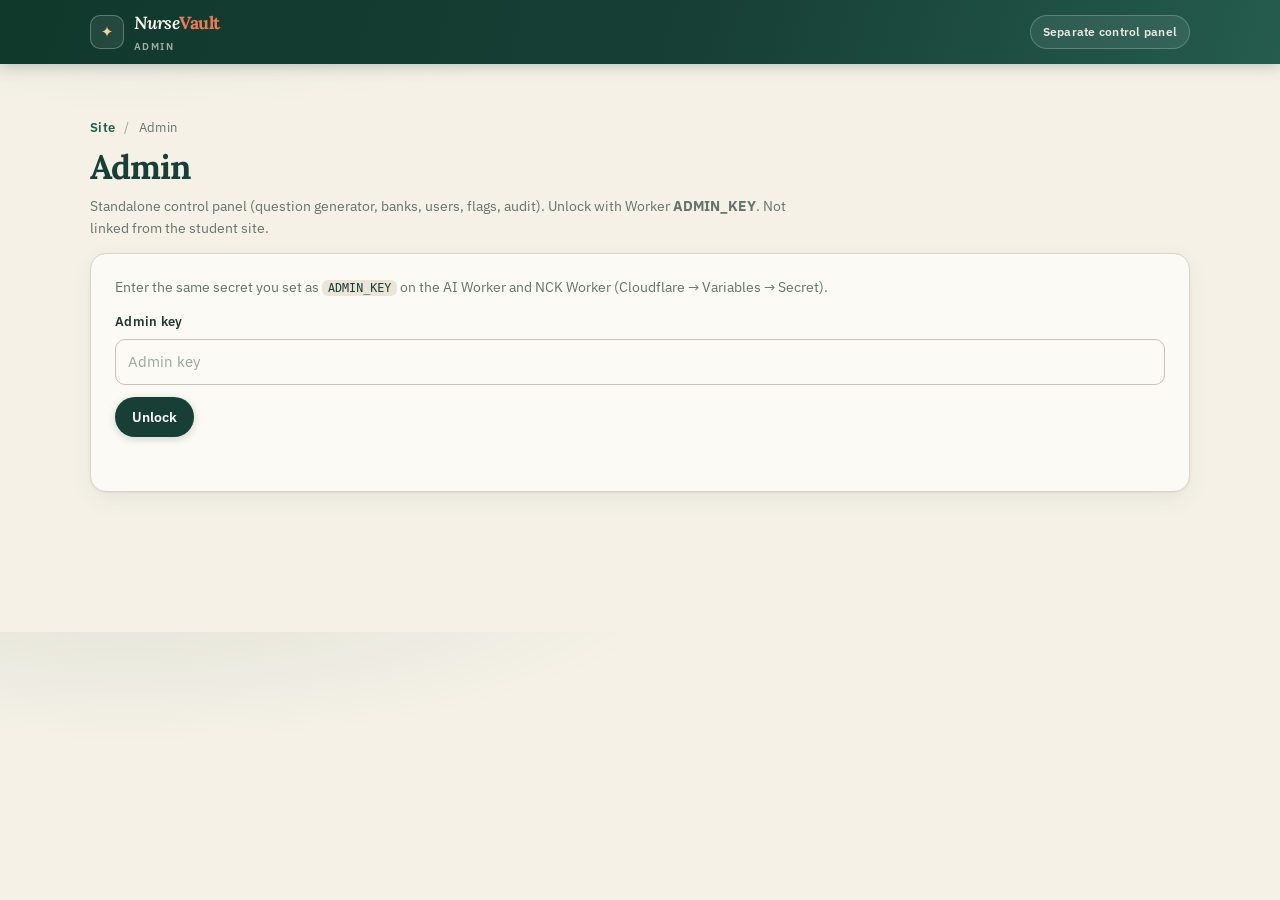
<file: admin.html>
<!DOCTYPE html>
<html lang="en">
<head>
  <meta charset="utf-8" />
  <meta name="viewport" content="width=device-width, initial-scale=1" />
  <meta name="robots" content="noindex, nofollow" />
  <title>Admin — NurseVault</title>
  <link rel="preconnect" href="https://fonts.googleapis.com" />
  <link rel="preconnect" href="https://fonts.gstatic.com" crossorigin />
  <link href="https://fonts.googleapis.com/css2?family=IBM+Plex+Sans:wght@400;500;600;700&family=Lora:ital,wght@0,600;1,600&display=swap" rel="stylesheet" />
  <style>
    :root {
      --paper: #f5f1e7;
      --paper-alt: #ebe5d8;
      --surface: #fcfaf5;
      --green: #173f35;
      --green-2: #245c4d;
      --green-dark: #173f35;
      --ink: #21382f;
      --ink-70: #64746b;
      --line: #d9d4c7;
      --line-strong: #c9c2b2;
      --coral: #e4572e;
      --gold: #c98a2c;
      --btn-fill: #173f35;
      --btn-fill-ink: #fff;
    }
    * { box-sizing: border-box; }
    body {
      margin: 0;
      font: 15px/1.55 "IBM Plex Sans", system-ui, sans-serif;
      color: var(--ink);
      background:
        radial-gradient(ellipse 80% 50% at 10% -10%, rgba(36, 92, 77, 0.1), transparent 55%),
        var(--paper);
    }
    .topbar {
      background: var(--green);
      color: #fbf8f0;
      border-bottom: 1px solid rgba(255,255,255,.12);
    }
    .topbar-inner {
      width: min(1100px, calc(100% - 32px));
      margin: 0 auto;
      min-height: 60px;
      display: flex;
      align-items: center;
      justify-content: space-between;
      gap: 12px;
    }
    .brand {
      display: flex; align-items: center; gap: 10px;
      text-decoration: none; color: inherit;
    }
    .brand-mark {
      width: 34px; height: 34px; border-radius: 10px;
      border: 1px solid rgba(255,255,255,.28);
      display: grid; place-items: center; color: #f4d39b;
    }
    .brand-name {
      font-family: Lora, Georgia, serif; font-style: italic; font-weight: 600;
      font-size: 1.1rem; letter-spacing: -0.03em;
    }
    .brand-name b { color: #f27956; font-style: normal; }
    .brand-sub {
      display: block; margin-top: 2px; font-size: 10px; font-weight: 600;
      letter-spacing: 0.14em; text-transform: uppercase; color: rgba(251,248,240,.62);
    }
    .pill {
      font-size: 12px; font-weight: 600; padding: 6px 12px; border-radius: 999px;
      border: 1px solid rgba(255,255,255,.22); color: rgba(251,248,240,.9);
    }
    .admin-bank-page { display: block !important; padding: 8px 0 40px; min-height: 60vh; }
  .admin-bank-page{padding:44px 0 70px;min-height:60vh;}
  .admin-bank-page .ab-box{background:var(--surface,#fff);border:1px solid var(--line);border-radius:14px;padding:18px 20px;margin:0 0 16px;}
  .admin-bank-page label{display:block;font-weight:600;font-size:.85rem;margin:0 0 6px;color:var(--ink);}
  .admin-bank-page input[type=text],.admin-bank-page input[type=password],.admin-bank-page select,.admin-bank-page textarea{
    width:100%;max-width:100%;box-sizing:border-box;padding:10px 12px;border-radius:10px;border:1px solid var(--line);
    background:var(--paper,#fafafa);color:var(--ink);font:inherit;margin:0 0 12px;}
  .admin-bank-page textarea{min-height:160px;resize:vertical;line-height:1.45;}
  .admin-bank-page .ab-row{display:flex;flex-wrap:wrap;gap:12px;}
  .admin-bank-page .ab-row > div{flex:1;min-width:140px;}
  .admin-bank-page .ab-q{border:1px solid var(--line);border-radius:12px;padding:14px;margin:0 0 12px;background:var(--paper,#faf8f4);}
  .admin-bank-page .ab-q.rejected{opacity:.45;}
  .admin-bank-page .ab-q.accepted{border-color:var(--green);}
  .admin-bank-page .ab-acts{display:flex;flex-wrap:wrap;gap:8px;margin-top:10px;}
  .admin-bank-page .ab-hint{font-size:.85rem;color:var(--ink-70);margin:0 0 14px;line-height:1.5;}
  .admin-bank-page .ab-status{font-size:.9rem;margin:8px 0;color:var(--ink-70);}
  .admin-bank-page .ab-tabs{display:flex;flex-wrap:wrap;gap:8px;margin:0 0 16px;}
  .admin-bank-page .ab-tab{border:1px solid var(--line);background:var(--surface,#fff);color:var(--ink);padding:8px 14px;border-radius:999px;font-weight:600;font-size:.85rem;cursor:pointer;}
  .admin-bank-page .ab-tab.on{background:var(--green);color:#fff;border-color:var(--green);}
  .admin-bank-page .ab-table{width:100%;border-collapse:collapse;font-size:.9rem;}
  .admin-bank-page .ab-table th,.admin-bank-page .ab-table td{border-bottom:1px solid var(--line);padding:10px 8px;text-align:left;vertical-align:top;}
  .admin-bank-page .ab-table th{font-size:.75rem;text-transform:uppercase;letter-spacing:.03em;color:var(--ink-70);}
  .admin-bank-page .ab-pill{display:inline-block;padding:2px 8px;border-radius:999px;font-size:.75rem;font-weight:600;background:color-mix(in srgb,var(--green) 12%,transparent);color:var(--green-dark);}
  .admin-bank-page .ab-pill.warn{background:color-mix(in srgb,#c45c26 15%,transparent);color:#8a3a12;}
  .admin-bank-page .ab-check{list-style:none;padding:0;margin:0;}
  .admin-bank-page .ab-check li{padding:8px 0;border-bottom:1px solid var(--line);display:flex;gap:10px;align-items:flex-start;}
  .admin-bank-page .ab-check .ok{color:var(--green-dark);font-weight:700;}
  .admin-bank-page .ab-check .bad{color:#b42318;font-weight:700;}


  body[data-page="catalog"] .cat-crumb{display:flex;}
  body[data-page="catalog"] .cat-desc{display:block;}

  body[data-page="catalog"] .catalog-head{padding-top:12px;}
  body[data-page="catalog"] .catalog-head h2{font-size:2rem;}
  body[data-page="catalog"] .catalog{min-height:60vh;}

  /* Shop, Categories, NCK, Tools stay hidden on the home page. */
  .shell-main > section.shop-section,
  .shell-main > section.categories-page,
  .shell-main > section.nck-page,
  .shell-main > section.tools-page,
  .shell-main > section.osce-page,
  .shell-main > section.careplan-page,
  .shell-main > section.admin-bank-page{display:none;}

  /* Every page other than home shows just its own section (plus the footer). */
  body.sub-page .shell-main > section{display:none !important;}
  body[data-page="catalog"] .shell-main > section.catalog,
  body[data-page="shop"] .shell-main > section.shop-section,
  body[data-page="categories"] .shell-main > section.categories-page,
  body[data-page="nck"] .shell-main > section.nck-page,
  body[data-page="tools"] .shell-main > section.tools-page,
  body[data-page="osce"] .shell-main > section.osce-page,
  body[data-page="careplan"] .shell-main > section.careplan-page,
  body[data-page="admin-bank"] .shell-main > section.admin-bank-page{display:block !important;}

  /* Shared page header (Shop, Categories) */


  .nck-btn{background:var(--green,#173f35);color:#fff;border:none;border-radius:999px;padding:10px 17px;font-weight:600;font-size:.88rem;cursor:pointer;font-family:inherit;}
  .nck-btn:hover{background:var(--green-2,#245c4d);}
  .nck-btn-ghost{background:none;color:var(--green-dark,#173f35);border:1.5px solid var(--line,#d9d4c7);border-radius:999px;padding:9px 16px;font-weight:600;font-size:.86rem;cursor:pointer;font-family:inherit;}
  .nck-btn-ghost:hover{border-color:var(--green,#173f35);background:rgba(23,63,53,.06);}
  .nck-btn:disabled,.nck-btn-ghost:disabled{opacity:.55;cursor:not-allowed;}
  .page-title{font-family:Lora,Georgia,serif;font-size:1.6rem;color:var(--green,#173f35);margin:0 0 6px;}
  .page-sub{color:var(--ink-70,#64746b);margin:0 0 18px;max-width:40rem;}
  .page-crumb{font-size:.85rem;color:var(--ink-70,#64746b);margin:0 0 12px;}
  .page-crumb a{color:var(--green-2,#245c4d);}
  .crumb-sep{margin:0 6px;opacity:.6;}
  .wrap{width:min(1100px,calc(100% - 32px));margin:0 auto;padding:24px 0 60px;}

  </style>
  <style id="admin-polish">
    /* Visual polish only: no markup or behaviour changes. */
    :root{--ab-radius:16px;--ab-shadow:0 1px 2px rgba(23,63,53,.05),0 8px 24px rgba(23,63,53,.06);--ab-focus:0 0 0 3px rgba(36,92,77,.22);}
    html{-webkit-text-size-adjust:100%;}
    body{font-size:15px;line-height:1.6;-webkit-font-smoothing:antialiased;}
    ::selection{background:rgba(36,92,77,.18);}

    /* Top bar */
    .topbar{background:linear-gradient(105deg,#10392c 0%,#173f35 55%,#245c4d 100%);border-bottom:0;box-shadow:0 2px 14px rgba(16,57,44,.25);position:sticky;top:0;z-index:20;}
    .topbar-inner{min-height:64px;}
    .brand-mark{background:rgba(255,255,255,.08);}
    .pill{background:rgba(255,255,255,.08);letter-spacing:.02em;}

    /* Page header */
    .admin-bank-page{padding:30px 0 64px !important;}
    .page-crumb{font-size:.8rem;letter-spacing:.02em;margin-bottom:10px;}
    .page-crumb a{text-decoration:none;font-weight:600;}
    .page-crumb a:hover{text-decoration:underline;}
    .page-title{font-size:2.1rem;letter-spacing:-.03em;line-height:1.15;margin-bottom:8px;}
    .page-sub{font-size:.92rem;line-height:1.6;max-width:46rem;margin-bottom:22px;}

    /* Tabs: one tidy segmented bar */
    .admin-bank-page .ab-tabs{gap:4px;padding:5px;margin:0 0 22px;background:var(--paper-alt);border:1px solid var(--line);border-radius:16px;}
    .admin-bank-page .ab-tab{border:0;background:transparent;color:var(--ink-70);padding:9px 15px;border-radius:11px;font:inherit;font-size:.86rem;font-weight:650;transition:background .15s,color .15s,box-shadow .15s;}
    .admin-bank-page .ab-tab:hover{background:rgba(255,255,255,.65);color:var(--green-dark);}
    .admin-bank-page .ab-tab.on{background:var(--green);color:#fff;box-shadow:0 4px 12px rgba(23,63,53,.25);}
    .admin-bank-page .ab-acts .ab-tab{border:1px solid var(--line);background:var(--surface);color:var(--ink);}
    .admin-bank-page .ab-acts .ab-tab.on{border-color:var(--green);background:var(--green);color:#fff;}

    /* Cards */
    .admin-bank-page .ab-box{border-radius:var(--ab-radius);padding:22px 24px;box-shadow:var(--ab-shadow);}
    .admin-bank-page .ab-box h3,.admin-bank-page .ab-box h4{font-family:Lora,Georgia,serif;color:var(--green-dark);letter-spacing:-.01em;}
    .admin-bank-page .ab-row > .ab-box{text-align:left;transition:transform .15s,box-shadow .15s,border-color .15s;}
    .admin-bank-page .ab-row > .ab-box > b{display:inline-block;font-family:Lora,Georgia,serif;font-size:1.9rem;line-height:1.2;letter-spacing:-.02em;color:var(--green-dark);}
    .admin-bank-page .ab-row > .ab-box > .ab-hint{margin:2px 0 0;font-size:.78rem;font-weight:600;letter-spacing:.04em;text-transform:uppercase;}
    .admin-bank-page .ab-row > .ab-box[onclick]:hover{transform:translateY(-2px);border-color:var(--green-2);box-shadow:0 10px 26px rgba(23,63,53,.12);}
    .admin-bank-page .ab-q{border-radius:14px;padding:16px 18px;background:var(--surface);box-shadow:0 1px 2px rgba(23,63,53,.04);transition:border-color .15s,box-shadow .15s;}
    .admin-bank-page .ab-q:hover{border-color:var(--line-strong);box-shadow:0 6px 18px rgba(23,63,53,.07);}

    /* Text helpers */
    .admin-bank-page .ab-hint{font-size:.86rem;line-height:1.6;}
    .admin-bank-page .ab-status{font-size:.86rem;font-weight:600;min-height:1.2em;}
    .admin-bank-page code{padding:1px 6px;border-radius:6px;background:var(--paper-alt);font-size:.85em;color:var(--green-dark);}

    /* Form controls */
    .admin-bank-page label{font-size:.8rem;letter-spacing:.02em;}
    .admin-bank-page input[type=text],.admin-bank-page input[type=password],.admin-bank-page select,.admin-bank-page textarea{
      background:var(--surface);border-color:var(--line-strong);transition:border-color .15s,box-shadow .15s;}
    .admin-bank-page input:focus,.admin-bank-page select:focus,.admin-bank-page textarea:focus{outline:none;border-color:var(--green-2);box-shadow:var(--ab-focus);}
    .admin-bank-page input::placeholder,.admin-bank-page textarea::placeholder{color:#9aa79f;}

    /* Buttons */
    .nck-btn,.nck-btn-ghost{min-height:40px;transition:background .15s,border-color .15s,box-shadow .15s,transform .12s;}
    .nck-btn{box-shadow:0 2px 8px rgba(23,63,53,.2);}
    .nck-btn:hover{box-shadow:0 6px 16px rgba(23,63,53,.25);transform:translateY(-1px);}
    .nck-btn:active,.nck-btn-ghost:active{transform:translateY(0);}
    .nck-btn-ghost{background:var(--surface);}

    /* Tables */
    .admin-bank-page .ab-table{border-collapse:separate;border-spacing:0;font-size:.88rem;border:1px solid var(--line);border-radius:12px;overflow:hidden;background:var(--surface);}
    .admin-bank-page .ab-table th{background:var(--paper-alt);padding:11px 12px;font-size:.7rem;font-weight:700;letter-spacing:.07em;border-bottom:1px solid var(--line);white-space:nowrap;}
    .admin-bank-page .ab-table td{padding:11px 12px;}
    .admin-bank-page .ab-table tbody tr:last-child td{border-bottom:0;}
    .admin-bank-page .ab-table tbody tr:hover td{background:rgba(36,92,77,.04);}

    /* Pills + checklist */
    .admin-bank-page .ab-pill{padding:3px 10px;font-size:.72rem;letter-spacing:.02em;border:1px solid color-mix(in srgb,var(--green) 18%,transparent);}
    .admin-bank-page .ab-pill.warn{border-color:color-mix(in srgb,#c45c26 25%,transparent);}
    .admin-bank-page .ab-check li{padding:11px 0;}
    .admin-bank-page .ab-check li:last-child{border-bottom:0;}

    /* Keyboard focus */
    .admin-bank-page .ab-tab:focus-visible,.nck-btn:focus-visible,.nck-btn-ghost:focus-visible,.brand:focus-visible{outline:none;box-shadow:var(--ab-focus);}

    /* Phones: tabs scroll sideways instead of stacking into rows */
    @media(max-width:700px){
      .page-title{font-size:1.7rem;}
      .admin-bank-page .ab-tabs{flex-wrap:nowrap;overflow-x:auto;scrollbar-width:none;-webkit-overflow-scrolling:touch;}
      .admin-bank-page .ab-tabs::-webkit-scrollbar{display:none;}
      .admin-bank-page .ab-tab{flex:none;white-space:nowrap;}
      .admin-bank-page .ab-box{padding:16px;}
      .pill{display:none;}
      .admin-bank-page .ab-table{display:block;overflow-x:auto;}
    }
    @media(prefers-reduced-motion:reduce){*{transition:none !important;}.nck-btn:hover,.ab-row > .ab-box[onclick]:hover{transform:none;}}
  </style>
</head>
<body>
  <header class="topbar">
    <div class="topbar-inner">
      <a class="brand" href="https://nursevault.co.ke/">
        <span class="brand-mark">✦</span>
        <span>
          <span class="brand-name">Nurse<b>Vault</b></span>
          <span class="brand-sub">Admin</span>
        </span>
      </a>
      <span class="pill">Separate control panel</span>
    </div>
  </header>

  <section class="admin-bank-page" id="admin-bank-page">
    <div class="wrap">
      <nav class="page-crumb" aria-label="Breadcrumb">
        <a href="https://nursevault.co.ke/">Site</a>
        <span class="crumb-sep">/</span>
        <span>Admin</span>
      </nav>
      <h2 class="page-title">Admin</h2>
      <p class="page-sub ab-hint">Standalone control panel (question generator, banks, users, flags, audit). Unlock with Worker <b>ADMIN_KEY</b>. Not linked from the student site.</p>
      <div id="adminBankRoot"></div>
    </div>
  </section>

  <script>
  // ---- Config (same workers as the main site) ----
  const AUTH_URL = "https://accounts.nursevault.co.ke";
  const NCK_EXPLAIN_URL = "https://ai.nursevault.co.ke";
  const NCK_BANK_API_URL = "https://nck.nursevault.co.ke";

  // Stubs so topic/group helpers work without the full SPA
  let catalog = [];
  let nckBank = { sets: [] };
  function parseCadreSubject(name) {
    return { subject: String(name || "").replace(/^[^—–-]+[—–-]\s*/, "").trim() };
  }
  function setPage() {}
  function renderSideNav() {}

  // ---------- Admin question builder (#/admin-bank) — not in main nav ----------
  const AB_KEY = "nv_admin_key";
  let abState = { questions: [], status: "", tab: "overview", banks: null, banksStatus: "" };

  function abGetKey(){ try { return sessionStorage.getItem(AB_KEY) || ""; } catch(e){ return ""; } }
  function abSetKey(k){ try { sessionStorage.setItem(AB_KEY, k || ""); } catch(e){} }
  function abClearKey(){ try { sessionStorage.removeItem(AB_KEY); } catch(e){} }

  function openAdminBankPage(){
    renderAdminBank();
    window.scrollTo(0, 0);
  }

  function abSetTab(tab){
    abSaveForm();
    abState.tab = tab || "overview";
    renderAdminBank();
    if (tab === "overview") abRefreshOverview();
    if (tab === "banks") { abLoadBanksCatalog(); abLoadBankFiles(); }
    if (tab === "r2pub") { abLoadBankFiles(); if (abState.r2) setTimeout(abR2RenderPreview, 0); }
    if (tab === "flags") abLoadFlags();
    if (tab === "errors") abLoadErrors();
    if (tab === "users") abLoadUsers();
    if (tab === "reviews") abLoadReviews();
  }

  function abEsc(s){
    return String(s == null ? "" : s).replace(/[&<>"']/g, c => ({"&":"&amp;","<":"&lt;",">":"&gt;",'"':"&quot;","'":"&#39;"}[c]));
  }

  function abTopicList(){
    const base = [
      "Human Anatomy & Physiology",
      "Medical-Surgical Nursing",
      "Clinical Pharmacology & Therapeutics",
      "Maternal and Newborn Health / Midwifery",
      "Community Health Nursing",
      "Pediatric Nursing / Child Health",
      "Mental Health & Psychiatric Nursing",
      "Medical Microbiology & Immunology",
      "Fundamentals of Nursing (Theory & Practicum)",
      "Clinical Pathology",
      "Human Nutrition & Dietetics",
      "Nursing Research & Biostatistics",
      "Health Services Management & Leadership",
      "Psychology & Sociology",
      "Nursing Education & Curriculum"
    ];
    const extra = [];
    try {
      if (typeof catalog !== "undefined" && catalog) {
        const parent = catalog.find(p => p.id === "nck-prep-parent");
        if (parent && parent.subItems) {
          parent.subItems.forEach(it => {
            const sub = (typeof parseCadreSubject === "function")
              ? parseCadreSubject(it.name).subject
              : String(it.name || "").replace(/^[^—–-]+[—–-]\s*/, "").trim();
            if (sub && !base.includes(sub) && !extra.includes(sub)) extra.push(sub);
          });
        }
      }
      if (typeof nckBank !== "undefined" && nckBank && Array.isArray(nckBank.sets)) {
        nckBank.sets.forEach(s => {
          if (s.subject && !base.includes(s.subject) && !extra.includes(s.subject)) extra.push(s.subject);
        });
      }
    } catch (e) {}
    return base.concat(extra.sort());
  }

  /** Groups the bank loader understands (topic sets use group; "General" is default). */
  function abGroupList(){
    return [
      "General",
      "Cardiovascular",
      "Respiratory",
      "Gastrointestinal",
      "Renal / Urinary",
      "Endocrine",
      "Neurological",
      "Musculoskeletal",
      "Integumentary",
      "Haematology / Oncology",
      "Infection & Immunity",
      "Emergency / Critical care",
      "Antenatal",
      "Intrapartum / Labour",
      "Postnatal & Newborn",
      "Family planning & Gynaecology",
      "IMCI & Child health",
      "Immunisation (KEPI)",
      "HIV / TB / Malaria",
      "Mental health",
      "Community & PHC",
      "Pharmacology & calculations",
      "Nursing process & fundamentals",
      "Ethics, law & scope",
      "Leadership & management",
      "Research & biostatistics"
    ];
  }

  function abCheckedValues(name){
    const out = [];
    document.querySelectorAll('input[name="' + name + '"]:checked').forEach(function (el) {
      if (el.value) out.push(el.value);
    });
    return out;
  }

  function abSaveForm(){
    try {
      const cadres = abCheckedValues("abCadre");
      const blooms = abCheckedValues("abBloom");
      const diffs = abCheckedValues("abDifficulty");
      abState.form = {
        cadre: cadres[0] || "KRCHN",
        cadres: cadres.length ? cadres : ["KRCHN"],
        topic: (document.getElementById("abTopic") || {}).value || "",
        group: (document.getElementById("abGroup") || {}).value || "General",
        count: (document.getElementById("abCount") || {}).value || "8",
        bloom: blooms[0] || "",
        blooms: blooms,
        difficulty: diffs[0] || "",
        difficulties: diffs,
        source: (document.getElementById("abSource") || {}).value || ""
      };
    } catch (e) {}
  }

  function renderAdminBank(){
    const root = document.getElementById("adminBankRoot");
    if (!root) return;
    const key = abGetKey();
    if (!key) {
      root.innerHTML = `
        <div class="ab-box">
          <p class="ab-hint">Enter the same secret you set as <code>ADMIN_KEY</code> on the AI Worker and NCK Worker (Cloudflare → Variables → Secret).</p>
          <label for="abKey">Admin key</label>
          <input type="password" id="abKey" autocomplete="current-password" placeholder="Admin key" />
          <button type="button" class="nck-btn" id="abUnlockBtn" onclick="abUnlock()">Unlock</button>
          <p class="ab-status" id="abStatus">${abState.status ? abEsc(abState.status) : ""}</p>
        </div>`;
      return;
    }
    const tab = abState.tab || "builder";
    const tabs = [
      ["overview", "Overview"],
      ["builder", "Question builder"],
      ["paper", "Paper extractor"],
      ["banks", "Banks"],
      ["r2pub", "R2 publisher"],
      ["flags", "Flags"],
      ["errors", "Errors"],
      ["users", "Users"],
      ["reviews", "Reviews"],
      ["status", "Site status"],
      ["tools", "Tools"]
    ];
    root.innerHTML = `
      <div class="ab-tabs" role="tablist">
        ${tabs.map(([id, label]) =>
          `<button type="button" class="ab-tab ${tab === id ? "on" : ""}" onclick="abSetTab('${id}')">${label}</button>`
        ).join("")}
        <button type="button" class="ab-tab" onclick="abLock()" title="Lock admin">Lock</button>
      </div>
      <div id="abTabPanel"></div>`;
    const panel = document.getElementById("abTabPanel");
    if (!panel) return;
    if (tab === "overview") panel.innerHTML = abOverviewHTML();
    else if (tab === "banks") panel.innerHTML = abBanksHTML();
    else if (tab === "r2pub") panel.innerHTML = abR2HTML();
    else if (tab === "flags") panel.innerHTML = abFlagsHTML();
    else if (tab === "errors") panel.innerHTML = abErrorsHTML();
    else if (tab === "users") panel.innerHTML = abUsersHTML();
    else if (tab === "reviews") panel.innerHTML = abReviewsHTML();
    else if (tab === "status") panel.innerHTML = abStatusHTML();
    else if (tab === "tools") panel.innerHTML = abToolsHTML();
    else if (tab === "paper") panel.innerHTML = pxHTML();
    else panel.innerHTML = abBuilderHTML();
  }

  function abBuilderHTML(){
    const topics = abTopicList();
    const groups = abGroupList();
    const f = abState.form || {};
    const qs = abState.questions || [];
    const topicOpts = topics.map(t => `<option value="${abEsc(t)}"${f.topic === t ? " selected" : ""}>${abEsc(t)}</option>`).join("");
    const groupOpts = groups.map(g => `<option value="${abEsc(g)}"${(f.group || "General") === g ? " selected" : ""}>${abEsc(g)}</option>`).join("");
    const counts = [5, 8, 10, 12, 15, 20];
    const countOpts = counts.map(n => `<option value="${n}"${String(f.count || "8") === String(n) ? " selected" : ""}>${n}</option>`).join("");
    const cadres = Array.isArray(f.cadres) && f.cadres.length ? f.cadres : [f.cadre || "KRCHN"];
    const blooms = Array.isArray(f.blooms) ? f.blooms : (f.bloom ? [f.bloom] : []);
    const diffs = Array.isArray(f.difficulties) ? f.difficulties : (f.difficulty ? [f.difficulty] : []);
    const bloomLabels = { remember: "Recall", understand: "Understanding", apply: "Application", analyze: "Analysis", evaluate: "Evaluation" };
    const chk = (name, value, on) => `<label style="display:inline-flex;align-items:center;gap:5px;margin:0 10px 6px 0;font-weight:500;font-size:.84rem;cursor:pointer"><input type="checkbox" name="${name}" value="${value}"${on ? " checked" : ""}> ${bloomLabels[value] || value}</label>`;
    return `
      <div class="ab-box">
        <p class="ab-status" style="color:var(--green-dark);font-weight:600;margin:0 0 12px">✓ Admin unlocked.</p>
        <p class="ab-hint">Paste or upload study notes / guidelines. Generation is source-only: each draft needs an exact source quote and must pass independent answer, explanation and wording checks. Questions are original practice items, not official NCK questions. Review each draft before downloading or publishing to R2.</p>
        <div class="ab-row">
          <div>
            <label>Cadre <span style="font-weight:500;color:var(--ink-70)">(tick one or both)</span></label>
            <div style="margin:4px 0 10px">
              ${["KRCHN","BScN"].map(c => `<label style="display:inline-flex;align-items:center;gap:5px;margin:0 12px 6px 0;font-weight:500;font-size:.84rem;cursor:pointer"><input type="checkbox" name="abCadre" value="${c}"${cadres.indexOf(c) >= 0 ? " checked" : ""}> ${c}</label>`).join("")}
            </div>
          </div>
          <div>
            <label for="abTopic">Topic / unit</label>
            <select id="abTopic">${topicOpts}</select>
          </div>
          <div>
            <label for="abGroup">Group / sub-topic</label>
            <select id="abGroup">${groupOpts}</select>
          </div>
          <div>
            <label for="abCount">How many</label>
            <select id="abCount">${countOpts}</select>
          </div>
        </div>
        <div class="ab-row" style="margin-top:4px">
          <div style="flex:1.4;min-width:220px">
            <label>Bloom levels <span style="font-weight:500;color:var(--ink-70)">(tick any; leave all off = mixed)</span></label>
            <div style="margin:4px 0 10px">
              ${["remember", "understand", "apply", "analyze", "evaluate"].map(b => chk("abBloom", b, blooms.indexOf(b) >= 0)).join("")}
            </div>
          </div>
          <div style="flex:1;min-width:180px">
            <label>Difficulty <span style="font-weight:500;color:var(--ink-70)">(tick any; leave all off = mixed)</span></label>
            <div style="margin:4px 0 10px">
              ${["easy", "medium", "hard"].map(d => `<label style="display:inline-flex;align-items:center;gap:5px;margin:0 12px 6px 0;font-weight:500;font-size:.84rem;cursor:pointer"><input type="checkbox" name="abDifficulty" value="${d}"${diffs.indexOf(d) >= 0 ? " checked" : ""}> ${d.charAt(0).toUpperCase() + d.slice(1)}</label>`).join("")}
            </div>
          </div>
        </div>
        <p class="ab-hint" style="margin-top:0">Tick several Bloom levels and difficulties to target a mix. The generator still only writes items the source can support, and tags each draft. If both cadres are ticked, BScN writing standard is used and drafts are tagged for the cadres you selected.</p>
        <label for="abSource">Source text</label>
        <textarea id="abSource" placeholder="Paste notes, or upload a file below…">${abEsc(f.source || "")}</textarea>
        <div class="ab-row" style="margin-top:10px;align-items:end">
          <div style="flex:1">
            <label for="abFile">Or upload a file</label>
            <input type="file" id="abFile" accept=".txt,.md,.text,.csv,.json,.pdf,.docx,.pptx,text/plain,text/markdown,application/pdf,application/vnd.openxmlformats-officedocument.wordprocessingml.document,application/vnd.openxmlformats-officedocument.presentationml.presentation"
              onchange="abLoadFile(this)" />
            <p class="ab-hint" style="margin:6px 0 0;font-size:.85rem">Supports <b>.txt</b>, <b>.md</b>, <b>.pdf</b>, and <b>.docx</b>. Large or scanned PDFs may need paste instead.</p>
          </div>
        </div>
        <div class="ab-acts">
          <button type="button" class="nck-btn" id="abGenBtn" onclick="abGenerate()">Generate questions</button>
        </div>
        <p class="ab-status" id="abStatus">${abState.status ? abEsc(abState.status) : ""}</p>
        <div id="abBusy" class="ab-status" style="display:none;font-weight:600"></div>
      </div>
      <div id="abReview">${qs.length ? abReviewHTML(qs) : ""}</div>`;
  }




  function abOverviewHTML(){
    const banksN = Array.isArray(abState.banks) ? abState.banks.length : "—";
    const flagsN = Array.isArray(abState.flags) ? abState.flags.length : "—";
    const errN = Array.isArray(abState.errors) ? abState.errors.length : "—";
    const snap = abState.usersSnap;
    const usersN = snap && snap.ok ? (snap.users || 0) : "—";
    const subsN = snap && snap.ok ? (snap.activeSubscriptions || 0) : "—";
    const drafts = (abState.questions || []).length;
    const accepted = (abState.questions || []).filter(q => q._status === "accepted").length;
    return `<div class="ab-box">
      <p class="ab-hint">At-a-glance controls for NurseVault. Use the tabs for detail. Click <b>Refresh overview</b> to pull live numbers.</p>
      <div class="ab-row" style="margin:12px 0">
        <div class="ab-box" style="flex:1;margin:0;cursor:pointer" onclick="abSetTab('banks')"><b>${abEsc(banksN)}</b><br><span class="ab-hint">Bank sets</span></div>
        <div class="ab-box" style="flex:1;margin:0;cursor:pointer" onclick="abSetTab('flags')"><b>${abEsc(flagsN)}</b><br><span class="ab-hint">Flags</span></div>
        <div class="ab-box" style="flex:1;margin:0;cursor:pointer" onclick="abSetTab('errors')"><b>${abEsc(errN)}</b><br><span class="ab-hint">Errors</span></div>
        <div class="ab-box" style="flex:1;margin:0;cursor:pointer" onclick="abSetTab('users')"><b>${abEsc(usersN)}</b><br><span class="ab-hint">Accounts</span></div>
        <div class="ab-box" style="flex:1;margin:0;cursor:pointer" onclick="abSetTab('users')"><b>${abEsc(subsN)}</b><br><span class="ab-hint">Active subs</span></div>
      </div>
      <p class="ab-hint">Builder drafts this session: <b>${drafts}</b> · accepted: <b>${accepted}</b></p>
      <div class="ab-acts">
        <button type="button" class="nck-btn" onclick="abRefreshOverview()">Refresh overview</button>
        <button type="button" class="nck-btn-ghost" onclick="abSetTab('builder')">Question builder</button>
        <button type="button" class="nck-btn-ghost" onclick="location.hash='#/nck-prep'">Open NCK Prep</button>
      </div>
      <p class="ab-status" id="abOverviewStatus">${abEsc(abState.overviewStatus || "")}</p>
    </div>`;
  }

  async function abRefreshOverview(){
    abState.overviewStatus = "Refreshing…";
    const el = document.getElementById("abOverviewStatus");
    if (el) el.textContent = abState.overviewStatus;
    await Promise.all([
      abLoadBanksCatalog(true).catch(function(){}),
      abLoadFlags().catch(function(){}),
      abLoadErrors().catch(function(){}),
      abLoadUsers().catch(function(){})
    ]);
    abState.overviewStatus = "Updated " + new Date().toLocaleString();
    if (abState.tab === "overview") renderAdminBank();
  }


  function abStatusHTML(){
    const explain = (typeof NCK_EXPLAIN_URL === "string" && NCK_EXPLAIN_URL) ? NCK_EXPLAIN_URL : "(not set)";
    const bank = (typeof NCK_BANK_API_URL === "string" && NCK_BANK_API_URL) ? NCK_BANK_API_URL : "(not set)";
    const auth = (typeof AUTH_URL === "string" && AUTH_URL) ? AUTH_URL : "(not set)";
    const items = [
      ["Admin session", abGetKey() ? "Unlocked in this browser tab" : "Locked"],
      ["AI Worker URL", explain],
      ["NCK Bank API URL", bank],
      ["Accounts URL", auth],
      ["Publish to R2", "NCK Worker /publish-bank + ADMIN_KEY"],
      ["Bank file edit", "Admin · Banks → Refresh files → Edit questions"],
      ["Flags", "NCK Prep Flag → Admin · Flags (status / note / dismiss)"],
      ["Errors", "Failed generate/publish → Admin · Errors"],
      ["Users / subs", "Accounts /admin/snapshot → Admin · Users"],
      ["Student visibility", "This page is only at #/admin-bank (not in main menu)"]
    ];
    return `<div class="ab-box">
      <p class="ab-hint">Deployment checklist. Open Worker URLs to confirm they respond. Use the same <code>ADMIN_KEY</code> secret on AI, NCK, and Accounts workers.</p>
      <ul class="ab-check">
        ${items.map(([k,v]) => `<li><span class="ok">•</span><div><b>${abEsc(k)}</b><br><span class="ab-hint">${abEsc(v)}</span></div></li>`).join("")}
      </ul>
      <div class="ab-acts" style="margin-top:14px">
        <button type="button" class="nck-btn-ghost" onclick="window.open(String(NCK_EXPLAIN_URL||'').replace(/\\/$/,''),'_blank')">Open AI Worker</button>
        <button type="button" class="nck-btn-ghost" onclick="window.open(String(NCK_BANK_API_URL||'').replace(/\\/$/,'')+'/health','_blank')">NCK /health</button>
        <button type="button" class="nck-btn-ghost" onclick="window.open(String(AUTH_URL||'').replace(/\\/$/,''),'_blank')">Accounts Worker</button>
      </div>
      <p class="ab-status" id="abStatus"></p>
    </div>`;
  }

  function abToolsHTML(){
    const drafts = (abState.questions || []).length;
    const accepted = (abState.questions || []).filter(q => q._status === "accepted").length;
    return `<div class="ab-box">
      <p class="ab-hint">Session helpers. These do not delete R2 files or student accounts.</p>
      <p class="ab-hint">Builder drafts: <b>${drafts}</b> · accepted: <b>${accepted}</b></p>
      <div class="ab-acts">
        <button type="button" class="nck-btn" onclick="location.hash='#/nck-prep'">Open NCK Prep</button>
        <button type="button" class="nck-btn-ghost" onclick="abSetTab('builder')">Question builder</button>
        <button type="button" class="nck-btn-ghost" onclick="abSetTab('banks')">Banks editor</button>
        <button type="button" class="nck-btn-ghost" onclick="abClearDrafts()">Clear question drafts</button>
        <button type="button" class="nck-btn-ghost" onclick="abExport()">Download accepted JSON</button>
        <button type="button" class="nck-btn-ghost" onclick="abRefreshOverview()">Refresh overview data</button>
        <button type="button" class="nck-btn-ghost" onclick="abLock()">Lock admin</button>
      </div>
      <p class="ab-hint" style="margin-top:16px">Tip: after publishing or saving a bank file, use <b>Force Worker reload</b> on the Banks tab so NCK Prep picks up changes quickly.</p>
      <p class="ab-status" id="abStatus">${abState.status ? abEsc(abState.status) : ""}</p>
    </div>`;
  }

  function abLogError(message, detail, source){
    try {
      const api = (typeof NCK_BANK_API_URL === "string" && NCK_BANK_API_URL && !NCK_BANK_API_URL.includes("REPLACE"))
        ? NCK_BANK_API_URL.replace(/\/$/, "") : "";
      if (!api || !message) return;
      fetch(api + "/log-error", {
        method: "POST",
        headers: { "Content-Type": "application/json" },
        body: JSON.stringify({
          message: String(message).slice(0, 500),
          detail: String(detail || "").slice(0, 400),
          source: source || "admin",
          path: (location && location.hash) || ""
        })
      }).catch(function(){});
    } catch (e) {}
  }

  function abErrorsHTML(){
    const st = abState.errorsStatus || "Open this tab to load errors…";
    const rows = abState.errors || [];
    let body = `<p class="ab-status" id="abErrorsStatus">${abEsc(st)}</p>`;
    if (rows.length) {
      body += `<div style="overflow-x:auto"><table class="ab-table">
        <thead><tr><th>When</th><th>Source</th><th>Message</th></tr></thead>
        <tbody>
        ${rows.map(r => `<tr>
          <td style="white-space:nowrap;font-size:.8rem">${abEsc((r.at || "").replace("T"," ").slice(0,19))}</td>
          <td>${abEsc(r.source || "—")}</td>
          <td>${abEsc(r.message || "")}${r.detail ? `<br><span class="ab-hint">${abEsc(String(r.detail).slice(0,180))}</span>` : ""}</td>
        </tr>`).join("")}
        </tbody></table></div>`;
    } else if (abState.errorsLoaded) {
      body += `<p class="ab-hint">No errors logged yet. Failed generates and similar issues will appear here.</p>`;
    }
    return `<div class="ab-box">
      <p class="ab-hint">Recent client/server issues reported to the NCK Worker (last ~150).</p>
      <div class="ab-acts">
        <button type="button" class="nck-btn" onclick="abLoadErrors(true)">Refresh errors</button>
        <button type="button" class="nck-btn-ghost" onclick="abClearErrors()">Clear log</button>
      </div>
      ${body}
    </div>`;
  }

  async function abLoadErrors(){
    abState.errorsStatus = "Loading…";
    const el = document.getElementById("abErrorsStatus");
    if (el) el.textContent = abState.errorsStatus;
    const key = abGetKey();
    const api = (typeof NCK_BANK_API_URL === "string" && NCK_BANK_API_URL) ? NCK_BANK_API_URL.replace(/\/$/, "") : "";
    if (!api || !key) {
      abState.errors = [];
      abState.errorsLoaded = true;
      abState.errorsStatus = !api ? "NCK_BANK_API_URL missing." : "Unlock admin first.";
      if (abState.tab === "errors") renderAdminBank();
      return;
    }
    try {
      const r = await fetch(api + "/admin/errors", { headers: { "Authorization": "Bearer " + key } });
      const data = await r.json().catch(() => ({}));
      if (!r.ok) {
        abState.errors = [];
        abState.errorsStatus = data.error || ("HTTP " + r.status);
      } else {
        abState.errors = Array.isArray(data.errors) ? data.errors : [];
        abState.errorsStatus = "Loaded " + abState.errors.length + " error(s).";
      }
      abState.errorsLoaded = true;
    } catch (e) {
      abState.errors = [];
      abState.errorsLoaded = true;
      abState.errorsStatus = "Could not load: " + (e && e.message ? e.message : "error");
    }
    if (abState.tab === "errors") renderAdminBank();
  }

  async function abClearErrors(){
    const key = abGetKey();
    const api = (typeof NCK_BANK_API_URL === "string" && NCK_BANK_API_URL) ? NCK_BANK_API_URL.replace(/\/$/, "") : "";
    if (!api || !key) return;
    try {
      await fetch(api + "/admin/errors", {
        method: "DELETE",
        headers: { "Authorization": "Bearer " + key }
      });
    } catch (e) {}
    await abLoadErrors();
  }

  function abUsersHTML(){
    const st = abState.usersStatus || "Open this tab to load snapshot…";
    const snap = abState.usersSnap;
    let body = `<p class="ab-status" id="abUsersStatus">${abEsc(st)}</p>`;
    if (snap && snap.ok) {
      body += `<div class="ab-row" style="margin:12px 0">
        <div class="ab-box" style="flex:1;margin:0"><b>${snap.users || 0}</b><br><span class="ab-hint">Accounts</span></div>
        <div class="ab-box" style="flex:1;margin:0"><b>${snap.activeSubscriptions || 0}</b><br><span class="ab-hint">Active subs</span></div>
        <div class="ab-box" style="flex:1;margin:0"><b>${snap.expiredOrInactiveSubs || 0}</b><br><span class="ab-hint">Expired / inactive</span></div>
        <div class="ab-box" style="flex:1;margin:0"><b>${snap.waitlistEntries || 0}</b><br><span class="ab-hint">Waitlist rows</span></div>
      </div>
      <div class="ab-row" style="margin:12px 0">
        <div class="ab-box" style="flex:1;margin:0"><b>${snap.verifiedAccounts || 0}</b><br><span class="ab-hint">Email confirmed</span></div>
        <div class="ab-box" style="flex:1;margin:0"><b>${snap.signups7d || 0}</b><br><span class="ab-hint">New sign-ups (7 days)</span></div>
        <div class="ab-box" style="flex:1;margin:0"><b>${snap.deleted7d || 0}</b><br><span class="ab-hint">Accounts deleted (7 days)</span></div>
      </div>`;
      const evs = Array.isArray(snap.recentEvents) ? snap.recentEvents : [];
      body += `<h4 style="margin:16px 0 6px;">Recent activity</h4>`;
      if (evs.length) {
        body += `<div style="overflow-x:auto"><table class="ab-table">
          <thead><tr><th>When</th><th>Event</th><th>Account</th><th>Note</th></tr></thead>
          <tbody>${evs.map(e => `<tr>
            <td style="font-size:.8rem">${abEsc((e.at || "").replace("T"," ").slice(0,19))}</td>
            <td>${e.type === "delete" ? '<span class="ab-pill warn">deleted</span>' : '<span class="ab-pill">new sign-up</span>'}</td>
            <td>${abEsc(e.email || "")}</td>
            <td style="font-size:.8rem">${abEsc(e.note === "had-sub" ? "had an active subscription" : (e.note || ""))}</td>
          </tr>`).join("")}</tbody></table></div>
        <p class="ab-hint">Deleted accounts show a masked email on purpose, so the address is really gone. Activity is kept for 90 days.</p>`;
      } else {
        body += `<p class="ab-hint">No sign-ups or deletions recorded yet.</p>`;
      }
      const sample = Array.isArray(snap.sample) ? snap.sample : [];
      if (sample.length) {
        body += `<div style="overflow-x:auto"><table class="ab-table">
          <thead><tr><th>Email</th><th>Confirmed</th><th>Sub</th><th>Expiry</th><th>Created</th></tr></thead>
          <tbody>
          ${sample.map(u => `<tr>
            <td>${abEsc(u.email || "")}</td>
            <td>${u.verified ? '<span class="ab-pill">yes</span>' : '<span class="ab-pill warn">no</span>'}</td>
            <td>${u.subscriptionActive ? '<span class="ab-pill">active</span>' : '<span class="ab-pill warn">no</span>'}</td>
            <td style="font-size:.8rem">${abEsc(u.subscriptionExpiry || "—")}</td>
            <td style="font-size:.8rem">${abEsc((u.createdAt || "").replace("T"," ").slice(0,19) || "—")}</td>
          </tr>`).join("")}
          </tbody></table></div>
          <p class="ab-hint">Showing up to 50 most recent accounts (by createdAt when present).</p>`;
      }
    }
    return `<div class="ab-box">
      <p class="ab-hint">Snapshot from accounts Worker <code>/admin/snapshot</code>. Requires the same <code>ADMIN_KEY</code> on <b>nursevault-accounts</b>.</p>
      <div class="ab-acts">
        <button type="button" class="nck-btn" onclick="abLoadUsers(true)">Refresh users</button>
      </div>
      ${body}
    </div>`;
  }

  async function abLoadUsers(){
    abState.usersStatus = "Loading…";
    const el = document.getElementById("abUsersStatus");
    if (el) el.textContent = abState.usersStatus;
    const key = abGetKey();
    const api = (typeof AUTH_URL === "string" && AUTH_URL && !AUTH_URL.includes("REPLACE"))
      ? AUTH_URL.replace(/\/$/, "") : "";
    if (!api || !key) {
      abState.usersSnap = null;
      abState.usersStatus = !api ? "AUTH_URL missing." : "Unlock admin first.";
      if (abState.tab === "users") renderAdminBank();
      return;
    }
    try {
      const r = await fetch(api + "/admin/snapshot", {
        method: "GET",
        headers: { "Authorization": "Bearer " + key }
      });
      const data = await r.json().catch(() => ({}));
      if (!r.ok) {
        abState.usersSnap = null;
        abState.usersStatus = (data.error || ("HTTP " + r.status)) +
          (r.status === 401 ? " — set ADMIN_KEY on nursevault-accounts to the same secret." : "");
      } else {
        abState.usersSnap = data;
        abState.usersStatus = "Updated " + (data.at || "").replace("T", " ").slice(0, 19);
      }
    } catch (e) {
      abState.usersSnap = null;
      abState.usersStatus = "Could not load: " + (e && e.message ? e.message : "error");
    }
    if (abState.tab === "users") renderAdminBank();
  }


  // ---------- Reviews moderation (accounts Worker /admin/reviews) ----------
  function abReviewsHTML(){
    const st = abState.reviewsStatus || "Open this tab to load reviews…";
    const filter = abState.reviewsFilter || "pending";
    const c = abState.reviewsCounts || { pending: 0, approved: 0, hidden: 0 };
    const rows = abState.reviews || [];
    const pill = (s) => s === "approved" ? '<span class="ab-pill">published</span>'
      : s === "hidden" ? '<span class="ab-pill warn">hidden</span>'
      : '<span class="ab-pill warn">waiting</span>';
    const stars = (n) => "★".repeat(Math.max(0, Math.min(5, n | 0))) + "☆".repeat(5 - Math.max(0, Math.min(5, n | 0)));
    const tab = (id, label, n) => `<button type="button" class="ab-tab ${filter === id ? "on" : ""}" onclick="abReviewsFilter('${id}')">${label} (${n})</button>`;
    let body = `<p class="ab-status" id="abReviewsStatus">${abEsc(st)}</p>
      <div class="ab-acts" style="margin-bottom:10px">
        ${tab("pending", "Waiting", c.pending || 0)}
        ${tab("approved", "Published", c.approved || 0)}
        ${tab("hidden", "Hidden", c.hidden || 0)}
        <button type="button" class="nck-btn-ghost" onclick="abLoadReviews()">Refresh</button>
      </div>`;
    if (!rows.length) {
      body += `<p class="ab-hint">${filter === "pending" ? "Nothing waiting for approval." : "No reviews in this list."}</p>`;
    } else {
      body += rows.map(r => {
        const id = abEsc(r.id);
        return `<div class="ab-q" style="margin-bottom:12px">
          <div class="ab-row" style="align-items:center;margin-bottom:8px">
            <div style="flex:1">${pill(r.status)}
              <b style="margin-left:8px;letter-spacing:.06em" aria-label="${r.rating} out of 5">${stars(r.rating)}</b>
              <span class="ab-hint" style="margin-left:8px">${abEsc((r.at || "").replace("T", " ").slice(0, 16))}</span>
            </div>
          </div>
          <p style="margin:0 0 6px;line-height:1.5;white-space:pre-line">${abEsc(r.text)}</p>
          <p class="ab-hint" style="margin:0 0 10px">Shown as <b>${abEsc(r.name)}</b> · account ${abEsc(r.email || "—")}</p>
          <div class="ab-acts">
            ${r.status !== "approved" ? `<button type="button" class="nck-btn" onclick="abReviewAction('${id}','approve')">Publish</button>` : ""}
            ${r.status !== "hidden" ? `<button type="button" class="nck-btn-ghost" onclick="abReviewAction('${id}','hide')">${r.status === "approved" ? "Unpublish" : "Hide"}</button>` : ""}
            <button type="button" class="nck-btn-ghost" onclick="abReviewAction('${id}','delete')">Delete</button>
          </div>
        </div>`;
      }).join("");
      if ((abState.reviewsCounts && (abState.reviewsCounts[filter] || 0) > rows.length)) {
        body += `<p class="ab-hint">Showing the newest ${rows.length}. Handle these and refresh to see older ones.</p>`;
      }
    }
    return `<div class="ab-box">
      <p class="ab-hint">Student reviews from the dashboard. A review only appears on the site after you press <b>Publish</b>. When a student edits a published review it goes back to <b>Waiting</b>.</p>
      ${body}
    </div>`;
  }

  function abReviewsFilter(f){
    abState.reviewsFilter = f;
    abLoadReviews();
  }

  async function abLoadReviews(){
    abState.reviewsStatus = "Loading…";
    const el = document.getElementById("abReviewsStatus");
    if (el) el.textContent = abState.reviewsStatus;
    const key = abGetKey();
    const api = (typeof AUTH_URL === "string" && AUTH_URL && !AUTH_URL.includes("REPLACE")) ? AUTH_URL.replace(/\/$/, "") : "";
    if (!api || !key) {
      abState.reviewsStatus = !api ? "AUTH_URL missing." : "Unlock admin first.";
      if (abState.tab === "reviews") renderAdminBank();
      return;
    }
    try {
      const r = await fetch(api + "/admin/reviews?status=" + encodeURIComponent(abState.reviewsFilter || "pending"), {
        method: "GET",
        headers: { "Authorization": "Bearer " + key }
      });
      const data = await r.json().catch(() => ({}));
      if (!r.ok) {
        abState.reviews = [];
        abState.reviewsStatus = (data.error || ("HTTP " + r.status)) +
          (r.status === 404 ? " — deploy the updated nursevault-accounts Worker first." : "");
      } else {
        abState.reviews = data.reviews || [];
        abState.reviewsCounts = data.counts || { pending: 0, approved: 0, hidden: 0 };
        abState.reviewsStatus = "Updated " + new Date().toLocaleTimeString();
      }
    } catch (e) {
      abState.reviews = [];
      abState.reviewsStatus = "Could not load: " + (e && e.message ? e.message : "error");
    }
    if (abState.tab === "reviews") renderAdminBank();
  }

  async function abReviewAction(id, action){
    if (action === "delete" && !confirm("Delete this review for good?")) return;
    const key = abGetKey();
    const api = AUTH_URL.replace(/\/$/, "");
    abState.reviewsStatus = "Working…";
    const el = document.getElementById("abReviewsStatus");
    if (el) el.textContent = abState.reviewsStatus;
    try {
      const r = await fetch(api + "/admin/reviews/moderate", {
        method: "POST",
        headers: { "Content-Type": "application/json", "Authorization": "Bearer " + key },
        body: JSON.stringify({ id: id, action: action })
      });
      const data = await r.json().catch(() => ({}));
      if (!r.ok) {
        abState.reviewsStatus = data.error || ("HTTP " + r.status);
        if (abState.tab === "reviews") renderAdminBank();
        return;
      }
    } catch (e) {
      abState.reviewsStatus = "Could not save: " + (e && e.message ? e.message : "error");
      if (abState.tab === "reviews") renderAdminBank();
      return;
    }
    await abLoadReviews();
  }

  function abFlagsHTML(){
    const st = abState.flagsStatus || "Open this tab to load reports…";
    const filter = abState.flagsFilter || "all";
    let rows = abState.flags || [];
    if (filter === "open") rows = rows.filter(r => !r.status || r.status === "open");
    else if (filter === "reviewing") rows = rows.filter(r => r.status === "reviewing");
    else if (filter === "fixed") rows = rows.filter(r => r.status === "fixed");
    else if (filter === "wont_fix") rows = rows.filter(r => r.status === "wont_fix");

    const statusPill = (s) => {
      const v = s || "open";
      if (v === "fixed") return '<span class="ab-pill">fixed</span>';
      if (v === "reviewing") return '<span class="ab-pill warn">reviewing</span>';
      if (v === "wont_fix") return '<span class="ab-pill warn">won\'t fix</span>';
      return '<span class="ab-pill warn">open</span>';
    };

    let body = `<p class="ab-status" id="abFlagsStatus">${abEsc(st)}</p>`;
    body += `<div class="ab-acts" style="margin-bottom:10px">
      <button type="button" class="ab-tab ${filter==="all"?"on":""}" onclick="abFlagsFilter('all')">All</button>
      <button type="button" class="ab-tab ${filter==="open"?"on":""}" onclick="abFlagsFilter('open')">Open</button>
      <button type="button" class="ab-tab ${filter==="reviewing"?"on":""}" onclick="abFlagsFilter('reviewing')">Reviewing</button>
      <button type="button" class="ab-tab ${filter==="fixed"?"on":""}" onclick="abFlagsFilter('fixed')">Fixed</button>
    </div>`;

    if (rows.length) {
      body += rows.map((r, i) => {
        const id = abEsc(r.id);
        const full = abEsc(r.questionText || "");
        const note = abEsc(r.adminNote || "");
        return `<div class="ab-q" id="abFlagCard-${id}" style="margin-bottom:12px">
          <div class="ab-row" style="align-items:center;margin-bottom:8px">
            <div style="flex:1">
              ${statusPill(r.status)}
              <span class="ab-hint" style="margin-left:8px">${abEsc((r.at || "").replace("T"," ").slice(0,19))}</span>
              · <b>${abEsc(r.subject || r.cadre || "—")}</b>
            </div>
          </div>
          <p style="margin:0 0 10px;line-height:1.45">${full}</p>
          ${r.questionId ? `<p class="ab-hint" style="margin:0 0 8px">ID: <code>${abEsc(r.questionId)}</code>${r.setId ? " · set: " + abEsc(r.setId) : ""}</p>` : ""}
          <label>Admin note</label>
          <textarea id="abFlagNote-${id}" rows="2" placeholder="What is wrong / how you'll fix it…">${note}</textarea>
          <div class="ab-acts">
            <button type="button" class="nck-btn" onclick="abFlagAction('${id}','reviewing')">Mark reviewing</button>
            <button type="button" class="nck-btn" onclick="abFlagAction('${id}','fixed')">Mark fixed</button>
            <button type="button" class="nck-btn-ghost" onclick="abFlagAction('${id}','open')">Reopen</button>
            <button type="button" class="nck-btn-ghost" onclick="abFlagAction('${id}','wont_fix')">Won't fix</button>
            <button type="button" class="nck-btn-ghost" onclick="abCopyFlag('${id}')">Copy text</button>
            <button type="button" class="nck-btn-ghost" onclick="abSendFlagToBuilder('${id}')">Send to builder</button>
            <button type="button" class="nck-btn-ghost" onclick="abDismissFlag('${id}')">Dismiss</button>
          </div>
        </div>`;
      }).join("");
    } else if (abState.flagsLoaded) {
      body += `<p class="ab-hint">No flags in this filter. Students use <b>Flag question</b> in NCK Prep.</p>`;
    }
    return `<div class="ab-box">
      <p class="ab-hint">Student flags from NCK Prep. You can review, note, mark status, copy, or pull the text into the question builder. <b>Dismiss</b> deletes the report.</p>
      <div class="ab-acts">
        <button type="button" class="nck-btn" onclick="abLoadFlags(true)">Refresh flags</button>
      </div>
      ${body}
    </div>`;
  }

  function abFlagsFilter(f){
    abState.flagsFilter = f || "all";
    if (abState.tab === "flags") renderAdminBank();
  }

  async function abFlagAction(id, status){
    const key = abGetKey();
    const api = (typeof NCK_BANK_API_URL === "string" && NCK_BANK_API_URL) ? NCK_BANK_API_URL.replace(/\/$/, "") : "";
    if (!api || !key || !id) return;
    const noteEl = document.getElementById("abFlagNote-" + id);
    const adminNote = noteEl ? noteEl.value : "";
    const st = document.getElementById("abFlagsStatus");
    if (st) st.textContent = "Updating…";
    try {
      const r = await fetch(api + "/admin/reports/update", {
        method: "POST",
        headers: { "Content-Type": "application/json", "Authorization": "Bearer " + key },
        body: JSON.stringify({ id, status, adminNote })
      });
      const data = await r.json().catch(() => ({}));
      if (!r.ok) {
        if (st) st.textContent = data.error || ("Update failed (" + r.status + ")");
        return;
      }
      // patch local list
      abState.flags = (abState.flags || []).map(x => x.id === id ? Object.assign({}, x, data.report || { status, adminNote }) : x);
      if (st) st.textContent = "Updated " + id + " → " + status;
      if (abState.tab === "flags") renderAdminBank();
    } catch (e) {
      if (st) st.textContent = "Update failed: " + (e && e.message ? e.message : "error");
    }
  }

  function abCopyFlag(id){
    const rec = (abState.flags || []).find(r => r.id === id);
    const text = rec ? (rec.questionText || "") : "";
    const st = document.getElementById("abFlagsStatus");
    if (!text) { if (st) st.textContent = "Nothing to copy."; return; }
    if (navigator.clipboard && navigator.clipboard.writeText) {
      navigator.clipboard.writeText(text).then(function(){
        if (st) st.textContent = "Copied question text.";
      }).catch(function(){
        if (st) st.textContent = "Could not copy.";
      });
    } else {
      if (st) st.textContent = text.slice(0, 120) + "…";
    }
  }

  function abSendFlagToBuilder(id){
    const rec = (abState.flags || []).find(r => r.id === id);
    if (!rec) return;
    abState.form = abState.form || {};
    abState.form.source = (rec.questionText || "") +
      (rec.adminNote ? ("\n\n[Admin note] " + rec.adminNote) : "") +
      "\n\n[Flagged item — rewrite or fix based on this stem.]";
    if (rec.subject) abState.form.topic = rec.subject;
    abState.tab = "builder";
    abState.status = "Loaded flagged question into source text. Edit or generate a replacement, then publish.";
    renderAdminBank();
  }

  async function abLoadFlags(){
    abState.flagsStatus = "Loading flags…";
    const el = document.getElementById("abFlagsStatus");
    if (el) el.textContent = abState.flagsStatus;
    const key = abGetKey();
    const api = (typeof NCK_BANK_API_URL === "string" && NCK_BANK_API_URL && !NCK_BANK_API_URL.includes("REPLACE"))
      ? NCK_BANK_API_URL.replace(/\/$/, "") : "";
    if (!api || !key) {
      abState.flags = [];
      abState.flagsLoaded = true;
      abState.flagsStatus = !api ? "NCK_BANK_API_URL missing." : "Unlock admin first.";
      if (abState.tab === "flags") renderAdminBank();
      return;
    }
    try {
      const r = await fetch(api + "/admin/reports", {
        method: "GET",
        headers: { "Authorization": "Bearer " + key }
      });
      const data = await r.json().catch(() => ({}));
      if (!r.ok) {
        abState.flags = [];
        abState.flagsStatus = (data.error || ("HTTP " + r.status)) +
          (r.status === 401 ? " — ADMIN_KEY on nursevault-nck must match the key you used to unlock." : "");
      } else {
        abState.flags = Array.isArray(data.reports) ? data.reports : [];
        abState.flagsStatus = "Loaded " + abState.flags.length + " report(s).";
      }
      abState.flagsLoaded = true;
    } catch (e) {
      abState.flags = [];
      abState.flagsLoaded = true;
      abState.flagsStatus = "Could not load flags: " + (e && e.message ? e.message : "error");
    }
    if (abState.tab === "flags") renderAdminBank();
  }

  async function abDismissFlag(id){
    const key = abGetKey();
    const api = (typeof NCK_BANK_API_URL === "string" && NCK_BANK_API_URL) ? NCK_BANK_API_URL.replace(/\/$/, "") : "";
    if (!api || !key || !id) return;
    try {
      await fetch(api + "/admin/reports", {
        method: "DELETE",
        headers: { "Content-Type": "application/json", "Authorization": "Bearer " + key },
        body: JSON.stringify({ id })
      });
    } catch (e) {}
    await abLoadFlags(true);
  }

  function abBanksHTML(){
    const st = abState.banksStatus || "";
    const files = abState.bankFiles || [];
    const edit = abState.bankEdit;
    let body = `<p class="ab-status" id="abBanksStatus">${abEsc(st)}</p>`;

    if (edit && edit.key) {
      const qs = edit.questions || [];
      body += `<div class="ab-box" style="margin-top:12px">
        <p class="ab-hint"><b>Editing</b> <code>${abEsc(edit.key)}</code> · ${qs.length} question(s)</p>
        <div class="ab-row">
          <div><label>Subject</label><input type="text" id="abEditSubject" value="${abEsc(edit.subject || "")}" /></div>
          <div><label>Title</label><input type="text" id="abEditTitle" value="${abEsc(edit.title || "")}" /></div>
          <div><label>Cadre</label><input type="text" id="abEditCadre" value="${abEsc(edit.cadre || "KRCHN")}" /></div>
        </div>
        <div class="ab-acts">
          <button type="button" class="nck-btn" onclick="abSaveBankFile()">Save to R2</button>
          <button type="button" class="nck-btn-ghost" onclick="abCloseBankEdit()">Close editor</button>
        </div>
        <p class="ab-status" id="abEditStatus"></p>
        ${abBankMoveBarHTML(qs)}
        ${qs.map((q, i) => !abBankQShown(q) ? "" : `
          <div class="ab-q" id="abEditQ${i}">
            <p class="ab-hint"><label style="display:inline-flex;align-items:center;gap:6px;font-weight:600"><input type="checkbox" ${(abState.bankSel || {})[i] ? "checked" : ""} onchange="abBankTick(${i},this.checked)" /> Select</label> · #${i + 1} · <button type="button" class="nck-btn-ghost" onclick="abDeleteBankQuestion(${i})">Delete question</button></p>
            <label>Question</label>
            <textarea onchange="abPatchBankQ(${i},'q',this.value)">${abEsc(q.q || "")}</textarea>
            <label>Options (one per line)</label>
            <textarea onchange="abPatchBankOpts(${i},this.value)">${abEsc((q.options || []).join("\n"))}</textarea>
            <div class="ab-row">
              <div><label>Answer index</label><input type="text" value="${abEsc(q.answer)}" onchange="abPatchBankQ(${i},'answer',this.value)" /></div>
              <div><label>Topic</label><input type="text" value="${abEsc(q.topic || "")}" onchange="abPatchBankQ(${i},'topic',this.value)" /></div>
              <div><label>Group</label><input type="text" value="${abEsc(q.group || "")}" onchange="abPatchBankQ(${i},'group',this.value)" /></div>
            </div>
            <div class="ab-row">
              <div><label>Bloom level</label><select onchange="abPatchBankQ(${i},'bloom',this.value)">${abClsOpts(AB_BLOOM, q.bloom)}</select></div>
              <div><label>Difficulty</label><select onchange="abPatchBankQ(${i},'difficulty',this.value)">${abClsOpts(AB_DIFF, q.difficulty)}</select></div>
            </div>
            <label>Explanation</label>
            <textarea onchange="abPatchBankQ(${i},'explanation',this.value)">${abEsc(q.explanation || "")}</textarea>
          </div>`).join("")}
      </div>`;
    } else {
      const catalogRows = abState.banks;
      if (Array.isArray(catalogRows) && catalogRows.length) {
        body += `<p class="ab-hint">Catalog sets (student-facing):</p>
          <div style="overflow-x:auto"><table class="ab-table">
          <thead><tr><th>Subject / set</th><th>Cadre</th><th>Q</th><th>Access</th></tr></thead>
          <tbody>
          ${catalogRows.map(r => `<tr>
            <td><b>${abEsc(r.title || r.subject || r.id || "—")}</b></td>
            <td>${abEsc(r.cadre || "—")}</td>
            <td>${r.questionCount != null ? r.questionCount : "—"}</td>
            <td>${r.locked ? '<span class="ab-pill warn">locked</span>' : '<span class="ab-pill">ok</span>'}</td>
          </tr>`).join("")}
          </tbody></table></div>`;
      }
      const totals = abState.bankTotals;
      const byTime = files.slice().sort((a, b) => abTime(b.uploaded) - abTime(a.uploaded));
      const latest = byTime[0] || {};
      const subjLast = {};
      files.forEach((f) => { const k = f.subject || "(unspecified)"; if (abTime(f.uploaded) > (subjLast[k] || 0)) subjLast[k] = abTime(f.uploaded); });
      if (totals) {
        body += `<div class="ab-row" style="margin:12px 0">
          <div class="ab-box" style="flex:1;margin:0"><b>${totals.totalFiles || 0}</b><br><span class="ab-hint">R2 bank files</span></div>
          <div class="ab-box" style="flex:1;margin:0"><b>${totals.totalQuestions || 0}</b><br><span class="ab-hint">Total questions in R2</span></div>
          <div class="ab-box" style="flex:1;margin:0"><b>${(totals.subjects || []).length}</b><br><span class="ab-hint">Subjects / topics</span></div>
          <div class="ab-box" style="flex:2;margin:0"><b style="font-size:1.05rem;line-height:1.3;display:block">${files.length ? abEsc(abFmtTime(latest.uploaded)) : "—"}</b><br><span class="ab-hint">Last published to R2${latest && latest.key ? " · " + abEsc(latest.key.replace(/^nck-banks\//, "")) : ""}</span></div>
        </div>`;
        if ((totals.subjects || []).length) {
          body += `<p class="ab-hint">Questions per subject (from file metadata):</p>
            <div style="overflow-x:auto"><table class="ab-table">
            <thead><tr><th>Subject / topic</th><th>Files</th><th>Questions</th><th>Last published</th></tr></thead>
            <tbody>
            ${totals.subjects.map(s => `<tr>
              <td><b>${abEsc(s.subject || "—")}</b></td>
              <td>${s.files != null ? s.files : "—"}</td>
              <td><b>${s.questions != null ? s.questions : "—"}</b></td>
              <td>${subjLast[s.subject || "(unspecified)"] ? abEsc(abFmtTime(new Date(subjLast[s.subject || "(unspecified)"]).toISOString())) : "—"}</td>
            </tr>`).join("")}
            </tbody></table></div>`;
        }
      }
      body += abAuditHTML();
      body += `<p class="ab-hint" style="margin-top:14px">R2 bank files, newest first (edit in place). "Last published" is when the file was last written to R2, including edits saved here:</p>`;
      if (files.length) {
        body += `<div style="overflow-x:auto"><table class="ab-table">
          <thead><tr><th>File</th><th>Subject</th><th>Questions</th><th>Size</th><th>Last published</th><th></th></tr></thead>
          <tbody>
          ${byTime.map(f => `<tr>
            <td><code style="font-size:.78rem">${abEsc(f.key)}</code></td>
            <td>${abEsc(f.subject || "—")}</td>
            <td>${f.questionCount != null ? f.questionCount : "—"}</td>
            <td>${f.size != null ? Math.round(f.size / 100) / 10 + " KB" : "—"}</td>
            <td style="white-space:nowrap;font-size:.8rem">${abEsc(abFmtTime(f.uploaded))}</td>
            <td><button type="button" class="nck-btn" onclick="abOpenBankFile('${abEsc(f.key)}')">Edit questions</button></td>
          </tr>`).join("")}
          </tbody></table></div>`;
      } else {
        body += `<p class="ab-hint">No bank files listed yet. Click <b>Refresh files</b>.</p>`;
      }
    }

    return `<div class="ab-box">
      <p class="ab-hint">Manage NCK banks in R2. Open a file to edit or delete individual questions, then <b>Save to R2</b>.</p>
      <div class="ab-acts">
        <button type="button" class="nck-btn" onclick="abLoadBanksCatalog(true)">Refresh catalog</button>
        <button type="button" class="nck-btn" onclick="abLoadBankFiles()">Refresh files</button>
        <button type="button" class="nck-btn-ghost" onclick="abReloadBanksWorker()">Force Worker reload</button>
      </div>
      ${body}
    </div>`;
  }

  /* ====================== R2 PUBLISHER (upload a file, or add one question) ====================== */
  function abApi(){ return (typeof NCK_BANK_API_URL === "string" && NCK_BANK_API_URL) ? NCK_BANK_API_URL.replace(/\/$/, "") : ""; }

  /** "21 Nov 2026, 4:05 PM (2 h ago)" for a timestamp from R2. Shows the raw text if it cannot be read. */
  function abFmtTime(v){
    if (!v) return "—";
    const d = new Date(v);
    if (isNaN(d.getTime())) return String(v);
    const mins = Math.round((Date.now() - d.getTime()) / 60000);
    const ago = mins < 1 ? "just now" : mins < 60 ? mins + " min ago" : mins < 2880 ? Math.round(mins / 60) + " h ago" : Math.round(mins / 1440) + " days ago";
    return d.toLocaleString(undefined, { day: "numeric", month: "short", year: "numeric", hour: "numeric", minute: "2-digit" }) + " (" + ago + ")";
  }
  function abTime(v){ const d = new Date(v); return isNaN(d.getTime()) ? 0 : d.getTime(); }

  function abR2Slug(s){ return String(s || "").toLowerCase().replace(/[^a-z0-9]+/g, "-").replace(/^-|-$/g, "").slice(0, 40) || "bank"; }
  function abR2Name(subject, part){
    const stamp = new Date().toISOString().replace(/[-:TZ.]/g, "").slice(0, 14);
    return "nck-banks/nck-" + abR2Slug(subject) + "-" + stamp + "-" + Math.random().toString(36).slice(2, 6) + (part ? "-p" + part : "") + ".json";
  }

  /** Turns one question from an uploaded file into the shape the site uses. Returns { q } or { why }. */
  function abR2NormQ(raw, topicDefault, base){
    if (!raw || typeof raw !== "object") return { why: "not a question object" };
    const stem = String(raw.q || raw.question || raw.stem || raw.text || "").trim();
    let opts = raw.options || raw.choices || raw.answers;
    if (!stem) return { why: "no question text" };
    if (!Array.isArray(opts)) return { why: "no options list" };
    opts = opts.map((o) => o == null ? "" : typeof o === "object" ? String(o.text || o.label || o.option || o.value || "") : String(o)).map((s) => s.trim());
    if (opts.every((o) => /^[A-Ha-h][\.\)]\s+/.test(o))) opts = opts.map((o) => o.replace(/^[A-Ha-h][\.\)]\s+/, ""));
    if (opts.length < 2 || opts.length > 8 || opts.some((o) => !o)) return { why: "needs 2 to 8 non-empty options" };
    const norm = (t) => t.toLowerCase().replace(/\s+/g, " ").trim();
    if (new Set(opts.map(norm)).size !== opts.length) return { why: "two options are identical" };
    const a = raw.answer != null ? raw.answer : raw.correct != null ? raw.correct : raw.correctIndex;
    let ans = -1;
    if (typeof a === "number" && Number.isInteger(a)) ans = a - base;
    else if (a != null) {
      const t = String(a).trim();
      if (/^[A-Ha-h]$/.test(t)) ans = t.toUpperCase().charCodeAt(0) - 65;
      else if (/^\d+$/.test(t)) ans = parseInt(t, 10) - base;
      else ans = opts.findIndex((o) => norm(o) === norm(t));
    }
    if (!Number.isInteger(ans) || ans < 0 || ans >= opts.length) return { why: "correct answer missing or out of range" };
    const level = ["recall", "application", "analysis"].indexOf(String(raw.level || "")) >= 0 ? String(raw.level) : "";
    const bloomRaw = String(raw.bloom || "").toLowerCase().trim().replace(/^analyse$/, "analyze");
    const bloom = ["remember", "understand", "apply", "analyze", "evaluate"].indexOf(bloomRaw) >= 0 ? bloomRaw : "";
    const diffRaw = String(raw.difficulty || "").toLowerCase().trim();
    const difficulty = ["easy", "medium", "hard"].indexOf(diffRaw) >= 0 ? diffRaw : "";
    return { q: {
      id: String(raw.id || ""), q: stem, options: opts, answer: ans,
      explanation: String(raw.explanation || raw.explain || raw.rationale || "").trim(),
      topic: String(raw.topic || raw.subject || topicDefault || "General").trim() || "General",
      group: String(raw.group || "General"), level: level, bloom: bloom, difficulty: difficulty,
      source_quote: String(raw.source_quote || "").slice(0, 500),
      flags: Array.isArray(raw.flags) ? raw.flags.map((f) => String(f).slice(0, 80)).slice(0, 8) : [],
      access: raw.access === "free" ? "free" : "paid"
    } };
  }

  /** Finds the questions in a file: {questions:[]}, a plain array, or {sets:[{questions:[]}]}. */
  function abR2Collect(data){
    const out = [], meta = { subject: "", title: "", cadre: "" };
    const take = (arr, topic) => (arr || []).forEach((q) => out.push({ raw: q, topic: topic }));
    if (Array.isArray(data)) take(data, "");
    else if (data && typeof data === "object") {
      meta.subject = String(data.subject || data.topic || ""); meta.title = String(data.title || ""); meta.cadre = String(data.cadre || "");
      if (Array.isArray(data.questions)) take(data.questions, meta.subject);
      if (Array.isArray(data.sets)) data.sets.forEach((s) => { if (s) { take(s.questions, String(s.subject || s.title || meta.subject)); if (!meta.cadre && s.cadre && s.cadre !== "All") meta.cadre = String(s.cadre); if (!meta.subject) meta.subject = String(s.subject || s.title || ""); } });
    }
    return { list: out, meta: meta };
  }

  function abR2Build(){
    const r = abState.r2; if (!r || !r.collected) return;
    const base = r.base;
    r.items = []; r.rejects = []; r.warnings = 0;
    r.collected.list.forEach((c, i) => {
      const x = abR2NormQ(c.raw, c.topic, base);
      if (x.q) { if (!x.q.explanation) r.warnings++; r.items.push(x.q); } else r.rejects.push({ n: i + 1, why: x.why });
    });
  }

  async function abR2PickFile(input){
    const f = input && input.files && input.files[0]; if (!f) return;
    const box = document.getElementById("r2Preview");
    if (box) box.innerHTML = '<p class="ab-hint">Reading ' + abEsc(f.name) + '…</p>';
    let data;
    try { data = JSON.parse(await f.text()); }
    catch (e) { abState.r2 = null; if (box) box.innerHTML = '<p class="ab-status" style="color:#b42318">That file is not valid JSON, so nothing was loaded. (' + abEsc(e.message || "parse error") + ')</p>'; return; }
    const collected = abR2Collect(data);
    if (!collected.list.length) { abState.r2 = null; if (box) box.innerHTML = '<p class="ab-status" style="color:#b42318">No questions were found in that file. Expected a list of questions, or an object with "questions" or "sets".</p>'; return; }
    // Numbers in the file: 0 = first option, or 1 = first option. Guess from the data; you can change it.
    let base = 0;
    const nums = collected.list.map((c) => c.raw && c.raw.answer).filter((v) => typeof v === "number");
    if (nums.length && nums.indexOf(0) < 0 && Math.min.apply(null, nums) >= 1) base = 1;
    abState.r2 = { fileName: f.name, collected: collected, base: base, guessed: base === 1, items: [], rejects: [], warnings: 0 };
    abR2Build(); abR2RenderPreview();
  }
  function abR2SetBase(v){ if (!abState.r2) return; abState.r2.guessed = false; abState.r2.base = Number(v) === 1 ? 1 : 0; abR2Build(); abR2RenderPreview(); }

  function abR2RenderPreview(){
    const box = document.getElementById("r2Preview"); if (!box) return;
    const r = abState.r2; if (!r) { box.innerHTML = ""; return; }
    const m = r.collected.meta;
    const cadre = (document.getElementById("r2Cadre") || {}).value || (m.cadre === "KRCHN" || m.cadre === "BScN" ? m.cadre : "");
    const subject = (document.getElementById("r2Subject") || {}).value || m.subject || (r.items[0] && r.items[0].topic) || "";
    const access = (document.getElementById("r2Access") || {}).value || "paid";
    const sample = r.items.slice(0, 2).map((q) => '<div class="ab-q"><b>' + abEsc(q.q) + '</b><br>' + q.options.map((o, k) => (k === q.answer ? "✓ " : "") + "ABCDEFGH"[k] + ". " + abEsc(o)).join("<br>") + '<br><span class="ab-hint">' + abEsc(q.explanation ? "Explanation: " + q.explanation.slice(0, 140) : "No explanation") + '</span></div>').join("");
    box.innerHTML = '<div class="ab-box" style="margin-top:12px">' +
      '<p class="ab-hint"><b>' + abEsc(r.fileName) + '</b>: <b>' + r.items.length + '</b> usable question(s)' +
      (r.rejects.length ? ', <span style="color:#b42318"><b>' + r.rejects.length + '</b> will be skipped</span>' : '') +
      (r.warnings ? ', <span style="color:#7a5316">' + r.warnings + ' without an explanation</span>' : '') + '.</p>' +
      '<div class="ab-row">' +
        '<div><label>Cadre (required)</label><select id="r2Cadre" onchange="abR2RenderPreview()"><option value="">Choose…</option><option' + (cadre === "KRCHN" ? " selected" : "") + '>KRCHN</option><option' + (cadre === "BScN" ? " selected" : "") + '>BScN</option></select></div>' +
        '<div><label>Subject / topic</label><input type="text" id="r2Subject" value="' + abEsc(subject) + '" /></div>' +
        '<div><label>Access</label><select id="r2Access"><option value="paid"' + (access === "paid" ? " selected" : "") + '>Paid</option><option value="free"' + (access === "free" ? " selected" : "") + '>Free</option></select></div>' +
        '<div><label>Answers in the file count from</label><select onchange="abR2SetBase(this.value)"><option value="0"' + (r.base === 0 ? " selected" : "") + '>0 (A = 0)</option><option value="1"' + (r.base === 1 ? " selected" : "") + '>1 (A = 1)</option></select></div>' +
      '</div>' +
      (r.base === 1 && r.guessed ? '<p class="ab-status" style="color:#7a5316">The file has no answer numbered 0, so the numbers were read as starting from 1. Check the samples.</p>' : '') +
      '<p class="ab-hint">Check the two samples below: the ✓ must be on the right answer. If it is on the wrong option, change the "count from" box.</p>' + sample +
      (r.rejects.length ? '<p class="ab-hint" style="margin-top:8px">Skipped: ' + r.rejects.slice(0, 10).map((x) => "#" + x.n + " (" + abEsc(x.why) + ")").join("; ") + (r.rejects.length > 10 ? "; and " + (r.rejects.length - 10) + " more" : "") + '</p>' : '') +
      '<div class="ab-acts"><button type="button" class="nck-btn" id="r2PubBtn" onclick="abR2PublishFile()" ' + (r.items.length ? "" : "disabled") + '>Publish ' + r.items.length + ' to R2</button></div>' +
      '<p class="ab-status" id="r2FileStatus"></p></div>';
  }

  async function abR2Post(api, key, filekey, subject, title, cadre, questions){
    const res = await fetch(api + "/admin/file", { method: "POST", headers: { "Content-Type": "application/json", "Authorization": "Bearer " + key },
      body: JSON.stringify({ key: filekey, subject: subject, title: title, cadre: cadre, questions: questions }) });
    const d = await res.json().catch(() => ({}));
    if (!res.ok || !d.ok) throw new Error((d && d.error) || ("HTTP " + res.status) + (res.status === 401 ? " (admin key does not match the NCK Worker)" : ""));
    return d;
  }
  async function abR2AfterPublish(){
    try { await abLoadBankFiles(); if (typeof abLoadBanksCatalog === "function") await abLoadBanksCatalog(true); if (typeof abReloadBanksWorker === "function") await abReloadBanksWorker(); } catch (e) {}
  }

  async function abR2PublishFile(){
    const r = abState.r2; const st = document.getElementById("r2FileStatus");
    const say = (t, bad) => { if (st) { st.textContent = t; st.style.color = bad ? "#b42318" : ""; } };
    if (!r || !r.items.length) return say("Choose a file first.", true);
    const cadre = (document.getElementById("r2Cadre") || {}).value;
    const subject = ((document.getElementById("r2Subject") || {}).value || "").trim();
    const access = (document.getElementById("r2Access") || {}).value === "free" ? "free" : "paid";
    if (cadre !== "KRCHN" && cadre !== "BScN") return say("Choose the cadre (KRCHN or BScN) first.", true);
    if (!subject) return say("Give the subject / topic a name.", true);
    const key = abGetKey(), api = abApi();
    if (!key) return say("Admin key missing. Unlock again.", true);
    if (!api) return say("NCK_BANK_API_URL is not set.", true);
    if (!confirm("Publish " + r.items.length + " question(s) to R2 as " + cadre + " · " + subject + " (" + access + ")?" + (r.rejects.length ? "\n" + r.rejects.length + " unusable question(s) will be skipped." : ""))) return;
    const list = r.items.map((q, i) => Object.assign({}, q, { id: q.id || "q-" + (i + 1), cadre: cadre, access: access, topic: q.topic || subject }));
    const btn = document.getElementById("r2PubBtn"); if (btn) btn.disabled = true;
    let saved = 0, parts = 0; const keys = [];
    try {
      for (let i = 0; i < list.length; i += 800) {
        const chunk = list.slice(i, i + 800); parts++;
        say("Publishing " + (i + chunk.length) + " of " + list.length + "…");
        const fk = abR2Name(subject, list.length > 800 ? parts : 0);
        const d = await abR2Post(api, key, fk, subject, subject + " (uploaded)", cadre, chunk);
        saved += d.questionCount || chunk.length; keys.push(d.key || fk);
      }
      say("Published " + saved + " question(s) to R2 at " + new Date().toLocaleString() + " → " + keys.join(", ") + ". Refreshing…");
      await abR2AfterPublish();
      say("Published " + saved + " question(s) to R2 at " + new Date().toLocaleString() + " → " + keys.join(", ") + ".");
    } catch (e) {
      say("Could not publish: " + (e && e.message ? e.message : "error") + (saved ? " (" + saved + " were saved before the error)" : ""), true);
    }
    if (btn) btn.disabled = false;
  }

  function abR2FillDest(){
    const sel = document.getElementById("r2Dest"); if (!sel) return;
    const keep = sel.value;
    const files = (abState.bankFiles || []).slice().sort((a, b) => abTime(b.uploaded) - abTime(a.uploaded));
    sel.innerHTML = '<option value="__new__">A new file</option>' + files.map((f) => '<option value="' + abEsc(f.key) + '">Add to: ' + abEsc(f.key.replace(/^nck-banks\//, "")) + (f.subject ? " · " + abEsc(f.subject) : "") + (f.questionCount != null ? " (" + f.questionCount + " q)" : "") + '</option>').join("");
    if (keep && Array.prototype.some.call(sel.options, (o) => o.value === keep)) sel.value = keep;
  }

  async function abR2PublishOne(){
    const v = (id) => ((document.getElementById(id) || {}).value || "").trim();
    const st = document.getElementById("r2OneStatus");
    const say = (t, bad) => { if (st) { st.textContent = t; st.style.color = bad ? "#b42318" : ""; } };
    const stem = v("r2qQ");
    const opts = ["r2qA", "r2qB", "r2qC", "r2qD"].map(v);
    const picked = document.querySelector('input[name="r2qCorrect"]:checked');
    const ans = picked ? Number(picked.value) : -1;
    const dest = v("r2Dest") || "__new__";
    let cadre = v("r2qCadre");
    const topic = v("r2qTopic");
    const expl = v("r2qExpl");
    if (!stem) return say("Type the question.", true);
    if (opts.some((o) => !o)) return say("Fill in all four options.", true);
    if (new Set(opts.map((o) => o.toLowerCase().replace(/\s+/g, " "))).size !== 4) return say("Two options are the same.", true);
    if (ans < 0) return say("Tick which option is correct.", true);
    if (dest === "__new__" && cadre !== "KRCHN" && cadre !== "BScN") return say("Choose the cadre (KRCHN or BScN).", true);
    if (!topic) return say("Give the topic.", true);
    if (!expl && !confirm("This question has no explanation. Publish it anyway?")) return;
    const key = abGetKey(), api = abApi();
    if (!key) return say("Admin key missing. Unlock again.", true);
    if (!api) return say("NCK_BANK_API_URL is not set.", true);
    const bloom = v("r2qBloom"), difficulty = v("r2qDifficulty");
    const level = v("r2qLevel") || (bloom ? AB_BLOOM_TO_LEVEL[bloom] : "");
    const q = { id: "", q: stem, options: opts, answer: ans, explanation: expl, topic: topic, group: "General",
      level: level, bloom: bloom, difficulty: difficulty, source_quote: "", flags: ["admin-single"], access: v("r2qAccess") === "free" ? "free" : "paid" };
    const btn = document.getElementById("r2OneBtn"); if (btn) btn.disabled = true;
    try {
      let d;
      if (dest === "__new__") {
        q.cadre = cadre; q.id = "q-1";
        say("Publishing…");
        d = await abR2Post(api, key, abR2Name(topic, 0), topic, topic + " (single)", cadre, [q]);
      } else {
        say("Reading the existing file…");
        const g = await fetch(api + "/admin/file?key=" + encodeURIComponent(dest), { headers: { "Authorization": "Bearer " + key } });
        const gd = await g.json().catch(() => ({}));
        if (!g.ok || !Array.isArray(gd.questions)) throw new Error((gd && gd.error) || ("could not open that file (HTTP " + g.status + ")"));
        const fcad = gd.cadre === "BScN" ? "BScN" : "KRCHN";
        if (gd.questions.some((x) => String(x.q || "").trim().toLowerCase() === stem.toLowerCase()) && !confirm("A question with exactly this text is already in that file. Add it again?")) { if (btn) btn.disabled = false; return say("Cancelled."); }
        q.cadre = fcad; q.id = "q-" + (gd.questions.length + 1);
        d = await abR2Post(api, key, dest, gd.subject || topic, gd.title || "", fcad, gd.questions.concat([q]));
      }
      say("Published at " + new Date().toLocaleString() + " → " + (d.key || dest) + " (" + d.questionCount + " question" + (d.questionCount === 1 ? "" : "s") + " in that file).");
      ["r2qQ", "r2qA", "r2qB", "r2qC", "r2qD", "r2qExpl"].forEach((id) => { const el = document.getElementById(id); if (el) el.value = ""; });
      document.querySelectorAll('input[name="r2qCorrect"]').forEach((el) => { el.checked = false; });
      await abR2AfterPublish();
    } catch (e) { say("Could not publish: " + (e && e.message ? e.message : "error"), true); }
    if (btn) btn.disabled = false;
  }

  function abR2HTML(){
    const topics = abTopicList();
    return `
      <div class="ab-box">
        <h3 style="margin:0 0 6px">Publish to R2</h3>
        <p class="ab-hint">Put questions straight into the question bank. Nothing is overwritten: an uploaded file always becomes a new file. Students see new questions within about a minute.</p>
      </div>
      <div class="ab-box">
        <h3 style="margin:0 0 6px">1. Upload a file of questions</h3>
        <p class="ab-hint">A .json file with a list of questions (each with question text, options and the correct answer). A file from the Question builder's Download button works.</p>
        <input type="file" accept=".json,application/json" onchange="abR2PickFile(this)" />
        <div id="r2Preview"></div>
      </div>
      <div class="ab-box">
        <h3 style="margin:0 0 6px">2. Add a single question</h3>
        <label>Question</label><textarea id="r2qQ" rows="3"></textarea>
        <div class="ab-row">${["A", "B", "C", "D"].map((L, k) => `<div style="flex:1;min-width:220px"><label><input type="radio" name="r2qCorrect" value="${k}" /> ${L} (tick if correct)</label><input type="text" id="r2q${L}" /></div>`).join("")}</div>
        <label>Explanation</label><textarea id="r2qExpl" rows="3"></textarea>
        <div class="ab-row">
          <div><label>Topic</label><input type="text" id="r2qTopic" list="r2Topics" /><datalist id="r2Topics">${topics.map((t) => `<option value="${abEsc(t)}">`).join("")}</datalist></div>
          <div><label>Cadre</label><select id="r2qCadre"><option value="">Choose…</option><option>KRCHN</option><option>BScN</option></select></div>
          <div><label>Level (optional)</label><select id="r2qLevel"><option value="">—</option><option>recall</option><option>application</option><option>analysis</option></select></div>
          <div><label>Bloom level (optional)</label><select id="r2qBloom"><option value="">—</option>${["remember", "understand", "apply", "analyze", "evaluate"].map((b) => `<option value="${b}">${abBloomLabel(b)}</option>`).join("")}</select></div>
          <div><label>Difficulty (optional)</label><select id="r2qDifficulty"><option value="">—</option><option>easy</option><option>medium</option><option>hard</option></select></div>
          <div><label>Access</label><select id="r2qAccess"><option value="paid">Paid</option><option value="free">Free</option></select></div>
        </div>
        <label>Put it in</label>
        <select id="r2Dest"><option value="__new__">A new file</option></select>
        <p class="ab-hint">Adding to an existing file keeps that file's cadre (the cadre box above is then ignored).</p>
        <div class="ab-acts"><button type="button" class="nck-btn" id="r2OneBtn" onclick="abR2PublishOne()">Publish question</button>
          <button type="button" class="nck-btn-ghost" onclick="abLoadBankFiles()">Refresh file list</button></div>
        <p class="ab-status" id="r2OneStatus"></p>
      </div>`;
  }

  /* ---------- Move questions to the right topic (bulk) ----------
     Students see each question under its own "topic" field, so fixing a question that
     landed in the wrong topic = changing that field. Filter, tick, pick the right topic, Move, then Save to R2. */
  function abBankSync(){
    const e = abState.bankEdit; if (!e) return;
    const v = (id) => { const el = document.getElementById(id); return el ? el.value : null; };
    const s = v("abEditSubject"), t = v("abEditTitle"), c = v("abEditCadre");
    if (s !== null) e.subject = s;
    if (t !== null) e.title = t;
    if (c !== null) e.cadre = c;
  }
  /* ---------- Bloom's taxonomy + difficulty tagging ---------- */
  const AB_BLOOM = ["remember", "understand", "apply", "analyze", "evaluate"];
  const AB_DIFF = ["easy", "medium", "hard"];
  const AB_BLOOM_LABEL = { remember: "Recall", understand: "Understanding", apply: "Application", analyze: "Analysis", evaluate: "Evaluation" };
  function abBloomLabel(v){ return AB_BLOOM_LABEL[v] || v; }
  const AB_BLOOM_TO_LEVEL = { remember: "recall", understand: "recall", apply: "application", analyze: "analysis", evaluate: "analysis" };
  function abClsOpts(list, cur){
    return '<option value="">— not set —</option>' + list.map(v => `<option value="${v}" ${cur === v ? "selected" : ""}>${abBloomLabel(v)}</option>`).join("");
  }
  async function abClsCall(body){
    const key = abGetKey();
    const url = String(NCK_EXPLAIN_URL || "").replace(/\/$/, "");
    let lastErr = "";
    for (let attempt = 1; attempt <= 3; attempt++) {
      if (attempt > 1) await new Promise(r => setTimeout(r, 1500 * attempt));
      const ctl = new AbortController();
      const timer = setTimeout(() => ctl.abort(), 120000);
      try {
        const res = await fetch(url, { method: "POST", signal: ctl.signal,
          headers: { "Content-Type": "application/json", "Authorization": "Bearer " + key },
          body: JSON.stringify(body) });
        const data = await res.json().catch(() => ({}));
        clearTimeout(timer);
        if (res.status === 401) { const e = new Error("Admin key was not accepted. Lock and unlock again."); e.fatal = true; throw e; }
        if (res.ok && data && data.ok !== false) return data;
        lastErr = (data && data.error) || ("HTTP " + res.status);
        if (res.status === 400) break;
      } catch (e) {
        clearTimeout(timer);
        if (e && e.fatal) throw e;
        lastErr = e && e.name === "AbortError" ? "timed out" : (e && e.message) || "network error";
      }
    }
    throw new Error(lastErr || "failed");
  }
  function abBankTickedIdx(){
    return Object.keys(abState.bankSel || {}).filter(k => abState.bankSel[k]).map(Number);
  }
  function abBankStatusAfterRender(t){
    abState.banksStatus = t;
    if (abState.tab === "banks") renderAdminBank();
    const st = document.getElementById("abEditStatus"); if (st) st.textContent = t;
  }
  function abBankApplyTags(){
    abBankSync();
    const e = abState.bankEdit; if (!e) return;
    const b = (document.getElementById("abBulkBloom") || {}).value || "";
    const d = (document.getElementById("abBulkDiff") || {}).value || "";
    const idx = abBankTickedIdx();
    const st = document.getElementById("abEditStatus");
    if (!b && !d) { if (st) st.textContent = "Choose a Bloom level and/or a difficulty to apply."; return; }
    if (!idx.length) { if (st) st.textContent = "Tick at least one question first."; return; }
    idx.forEach(i => {
      const q = e.questions[i]; if (!q) return;
      if (b) { q.bloom = b; if (!q.level) q.level = AB_BLOOM_TO_LEVEL[b]; }
      if (d) q.difficulty = d;
    });
    abBankStatusAfterRender("Tagged " + idx.length + " question(s). Press Save to R2 to make it live.");
  }
  async function abBankAutoTag(){
    abBankSync();
    const e = abState.bankEdit; if (!e || abState.clsBusy) return;
    const st = document.getElementById("abEditStatus");
    const say = (t) => { if (st) st.textContent = t; };
    const retag = !!(document.getElementById("abClsRetag") || {}).checked;
    const ticked = abBankTickedIdx();
    let pool = ticked.length ? ticked : e.questions.map((q, i) => i).filter(i => abBankQShown(e.questions[i]));
    pool = pool.filter(i => e.questions[i] && (retag || !e.questions[i].bloom || !e.questions[i].difficulty));
    if (!pool.length) return say("Nothing to tag. Everything in view already has a Bloom level and difficulty (tick 'also re-tag' to redo them).");
    if (!confirm("Tag " + pool.length + " question(s)? Clear cases use free rules first; AI only for the rest. Nothing is saved until you press Save to R2.")) return;
    abState.clsBusy = true; abState.clsStop = false;
    let done = 0, failed = 0, ruleN = 0, fatal = "";
    // Zero-token rules first
    const needAi = [];
    pool.forEach(i => {
      const q = e.questions[i];
      const r = typeof pxRuleClassify === "function" ? pxRuleClassify(q) : null;
      if (r) {
        q.bloom = r.bloom; q.difficulty = r.difficulty;
        q.level = r.level || AB_BLOOM_TO_LEVEL[r.bloom] || q.level;
        const fl = Array.isArray(q.flags) ? q.flags.slice() : [];
        if (fl.indexOf("rule-tagged") < 0 && fl.length < 8) fl.push("rule-tagged");
        q.flags = fl;
        ruleN++; done++;
      } else needAi.push(i);
    });
    for (let p = 0; p < needAi.length; p += 8) {
      if (abState.clsStop) break;
      const batch = needAi.slice(p, p + 8);
      say("Tagging " + Math.min(ruleN + p + 8, pool.length) + " of " + pool.length + "… (" + ruleN + " free rules, " + (done - ruleN) + " AI" + (failed ? ", " + failed + " failed" : "") + ")");
      try {
        const data = await abClsCall({ mode: "classify-questions", items: batch.map(i => {
          const q = e.questions[i];
          return { i, cadre: q.cadre || e.cadre, topic: q.topic || e.subject, q: q.q || q.question || "", options: q.options || [], answer: q.answer, explanation: q.explanation || "" };
        }) });
        let ok = 0;
        (data.results || []).forEach(r => {
          const q = r && r.ok ? e.questions[r.i] : null;
          if (!q) return;
          q.bloom = r.bloom; q.difficulty = r.difficulty;
          if (!q.level) q.level = AB_BLOOM_TO_LEVEL[r.bloom];
          const fl = Array.isArray(q.flags) ? q.flags.slice() : [];
          if (fl.indexOf("ai-tagged") < 0 && fl.length < 8) fl.push("ai-tagged");
          q.flags = fl;
          ok++;
        });
        done += ok; failed += batch.length - ok;
      } catch (err) {
        if (err && err.fatal) { fatal = err.message; break; }
        failed += batch.length;
      }
    }
    abState.clsBusy = false;
    const stopped = abState.clsStop; abState.clsStop = false;
    abBankStatusAfterRender((fatal ? fatal + " " : "") + (stopped ? "Stopped. " : "") + "Tagged " + done + " (" + ruleN + " free rules, " + (done - ruleN) + " AI)" + (failed ? ", " + failed + " failed" : "") + ". Check the tags, then press Save to R2.");
  }

  function abBankQShown(q){
    const f = abState.bankFilter || {};
    if (f.topic && String((q && q.topic) || "(none)") !== f.topic) return false;
    if (f.bloom && String((q && q.bloom) || "__none__") !== f.bloom) return false;
    if (f.difficulty && String((q && q.difficulty) || "__none__") !== f.difficulty) return false;
    if (f.text) {
      const hay = ((q.q || q.question || "") + " " + (q.options || []).join(" ") + " " + (q.explanation || "")).toLowerCase();
      if (hay.indexOf(f.text.toLowerCase()) < 0) return false;
    }
    return true;
  }
  function abBankMoveBarHTML(qs){
    const f = abState.bankFilter || {};
    const counts = {};
    qs.forEach(q => { const k = String((q && q.topic) || "(none)"); counts[k] = (counts[k] || 0) + 1; });
    const bc = {}, dc = {};
    qs.forEach(q => { const b = (q && q.bloom) || "untagged", d = (q && q.difficulty) || "untagged"; bc[b] = (bc[b] || 0) + 1; dc[d] = (dc[d] || 0) + 1; });
    const sumB = AB_BLOOM.concat(["untagged"]).filter(k => bc[k]).map(k => (k === "untagged" ? k : abBloomLabel(k)) + " " + bc[k]).join(" · ");
    const sumD = AB_DIFF.concat(["untagged"]).filter(k => dc[k]).map(k => k + " " + dc[k]).join(" · ");
    const shown = qs.filter(abBankQShown).length;
    const picked = abBankTickedIdx().length;
    const topicOpts = abTopicList().map(t => `<option value="${abEsc(t)}">${abEsc(t)}</option>`).join("");
    const fOpts = (list, cur) => '<option value="">All</option>' + list.map(v => `<option value="${v}" ${cur === v ? "selected" : ""}>${abBloomLabel(v)}</option>`).join("") + `<option value="__none__" ${cur === "__none__" ? "selected" : ""}>not tagged yet</option>`;
    return `<div class="ab-box" style="margin:10px 0">
      <p class="ab-hint"><b>Find questions</b> — filter, tick what you want, then fix the topic or tag them below. Nothing is written until you press <b>Save to R2</b>.</p>
      <div class="ab-row">
        <div><label>Topic</label><select id="abBankFilterTopic" onchange="abBankSetFilter()">
          <option value="">All topics in this file (${qs.length})</option>
          ${Object.keys(counts).sort().map(k => `<option value="${abEsc(k)}" ${f.topic === k ? "selected" : ""}>${abEsc(k)} (${counts[k]})</option>`).join("")}
        </select></div>
        <div><label>Bloom level</label><select id="abBankFilterBloom" onchange="abBankSetFilter()">${fOpts(AB_BLOOM, f.bloom)}</select></div>
        <div><label>Difficulty</label><select id="abBankFilterDiff" onchange="abBankSetFilter()">${fOpts(AB_DIFF, f.difficulty)}</select></div>
        <div><label>Question contains (press Enter)</label><input type="text" id="abBankFilterText" value="${abEsc(f.text || "")}" placeholder="e.g. curriculum, teaching" onchange="abBankSetFilter()" /></div>
      </div>
      <p class="ab-hint">Showing ${shown} of ${qs.length} · ${picked} ticked<br>Bloom: ${abEsc(sumB)}<br>Difficulty: ${abEsc(sumD)}</p>
      <div class="ab-acts">
        <button type="button" class="nck-btn-ghost" onclick="abBankTickShown(true)">Tick all shown</button>
        <button type="button" class="nck-btn-ghost" onclick="abBankTickShown(false)">Untick all</button>
      </div>
      <p class="ab-hint" style="margin-top:12px"><b>Fix wrong topic</b></p>
      <div class="ab-row">
        <div><label>Move ticked questions to topic</label><select id="abBankMoveTo">${topicOpts}</select></div>
        <div style="align-self:flex-end"><button type="button" class="nck-btn" onclick="abBankMoveTicked()">Move ticked</button></div>
      </div>
      <p class="ab-hint" style="margin-top:12px"><b>Bloom's level and difficulty</b> — tag by hand, or use <b>Auto-tag</b> (free rules for clear fact/scenario cases, AI only for the rest). Tick "also re-tag" to fix banks that already have wrong tags. Nothing is live until Save to R2.</p>
      <div class="ab-row">
        <div><label>Set Bloom level on ticked</label><select id="abBulkBloom"><option value="">— leave unchanged —</option>${AB_BLOOM.map(v => `<option value="${v}">${abBloomLabel(v)}</option>`).join("")}</select></div>
        <div><label>Set difficulty on ticked</label><select id="abBulkDiff"><option value="">— leave unchanged —</option>${AB_DIFF.map(v => `<option value="${v}">${v}</option>`).join("")}</select></div>
        <div style="align-self:flex-end"><button type="button" class="nck-btn-ghost" onclick="abBankApplyTags()">Apply to ticked</button></div>
      </div>
      <div class="ab-acts">
        <button type="button" class="nck-btn" onclick="abBankAutoTag()">Auto-tag with AI</button>
        <button type="button" class="nck-btn-ghost" onclick="abState.clsStop = true">Stop</button>
        <label style="display:inline-flex;align-items:center;gap:6px"><input type="checkbox" id="abClsRetag" /> also re-tag questions that already have tags</label>
      </div>
    </div>`;
  }
  function abBankSetFilter(){
    abBankSync();
    const g = (id) => { const el = document.getElementById(id); return el ? el.value : ""; };
    abState.bankFilter = { topic: g("abBankFilterTopic"), bloom: g("abBankFilterBloom"), difficulty: g("abBankFilterDiff"), text: g("abBankFilterText").trim() };
    if (abState.tab === "banks") renderAdminBank();
  }
  function abBankTick(i, on){
    abState.bankSel = abState.bankSel || {};
    if (on) abState.bankSel[i] = true; else delete abState.bankSel[i];
  }
  function abBankTickShown(on){
    abBankSync();
    const e = abState.bankEdit; if (!e) return;
    abState.bankSel = on ? (abState.bankSel || {}) : {};
    if (on) e.questions.forEach((q, i) => { if (abBankQShown(q)) abState.bankSel[i] = true; });
    if (abState.tab === "banks") renderAdminBank();
  }
  function abBankMoveTicked(){
    abBankSync();
    const e = abState.bankEdit; if (!e) return;
    const dest = (document.getElementById("abBankMoveTo") || {}).value;
    const idx = Object.keys(abState.bankSel || {}).filter(k => abState.bankSel[k]).map(Number);
    const st = document.getElementById("abEditStatus");
    if (!dest) { if (st) st.textContent = "Choose the topic to move to."; return; }
    if (!idx.length) { if (st) st.textContent = "Tick at least one question first."; return; }
    if (!confirm("Change the topic of " + idx.length + " question(s) to \"" + dest + "\"? Nothing is written until you press Save to R2.")) return;
    idx.forEach(i => { if (e.questions[i]) e.questions[i].topic = dest; });
    abState.bankSel = {};
    abState.banksStatus = "Moved " + idx.length + " question(s) to " + dest + ". Press Save to R2 to make it live.";
    if (abState.tab === "banks") renderAdminBank();
    const st2 = document.getElementById("abEditStatus"); if (st2) st2.textContent = abState.banksStatus;
  }

  function abPatchBankQ(i, field, val){
    if (!abState.bankEdit || !abState.bankEdit.questions[i]) return;
    if (field === "answer") abState.bankEdit.questions[i].answer = parseInt(val, 10) || 0;
    else abState.bankEdit.questions[i][field] = val;
  }
  function abPatchBankOpts(i, val){
    if (!abState.bankEdit || !abState.bankEdit.questions[i]) return;
    abState.bankEdit.questions[i].options = String(val).split("\n").map(s => s.trim()).filter(Boolean);
  }
  function abCloseBankEdit(){
    abState.bankEdit = null; abState.bankSel = {}; abState.bankFilter = {};
    if (abState.tab === "banks") renderAdminBank();
  }

  async function abLoadBankFiles(){
    const st = document.getElementById("abBanksStatus");
    const key = abGetKey();
    const api = (typeof NCK_BANK_API_URL === "string" && NCK_BANK_API_URL) ? NCK_BANK_API_URL.replace(/\/$/, "") : "";
    if (!api || !key) {
      abState.banksStatus = !api ? "NCK_BANK_API_URL missing." : "Unlock admin first.";
      if (abState.tab === "banks") renderAdminBank();
      return;
    }
    if (st) st.textContent = "Loading R2 files…";
    try {
      const r = await fetch(api + "/admin/files", { headers: { "Authorization": "Bearer " + key } });
      const data = await r.json().catch(() => ({}));
      if (!r.ok) {
        abState.banksStatus = data.error || ("HTTP " + r.status);
        abState.bankFiles = [];
        abState.bankTotals = null;
      } else {
        abState.bankFiles = Array.isArray(data.files) ? data.files : [];
        abState.bankTotals = {
          totalFiles: data.totalFiles != null ? data.totalFiles : abState.bankFiles.length,
          totalQuestions: data.totalQuestions != null ? data.totalQuestions : 0,
          subjects: Array.isArray(data.subjects) ? data.subjects : []
        };
        abState.banksStatus = "Files: " + abState.bankTotals.totalFiles + " · Questions in R2: " + abState.bankTotals.totalQuestions;
      }
    } catch (e) {
      abState.bankFiles = [];
      abState.banksStatus = "Could not list files: " + (e && e.message ? e.message : "error");
    }
    if (abState.tab === "banks") renderAdminBank();
    if (abState.tab === "r2pub") abR2FillDest();
  }

  async function abOpenBankFile(fileKey){
    const st = document.getElementById("abBanksStatus");
    const key = abGetKey();
    const api = (typeof NCK_BANK_API_URL === "string" && NCK_BANK_API_URL) ? NCK_BANK_API_URL.replace(/\/$/, "") : "";
    if (!api || !key || !fileKey) return;
    if (st) st.textContent = "Opening " + fileKey + "…";
    try {
      const r = await fetch(api + "/admin/file?key=" + encodeURIComponent(fileKey), {
        headers: { "Authorization": "Bearer " + key }
      });
      const data = await r.json().catch(() => ({}));
      if (!r.ok) {
        abState.banksStatus = data.error || ("HTTP " + r.status);
        if (abState.tab === "banks") renderAdminBank();
        return;
      }
      abState.bankSel = {}; abState.bankFilter = {};
      abState.bankEdit = {
        key: data.key || fileKey,
        subject: data.subject || "",
        title: data.title || "",
        cadre: data.cadre || "KRCHN",
        questions: Array.isArray(data.questions) ? data.questions.map(q => Object.assign({}, q)) : []
      };
      abState.banksStatus = "Editing " + (data.key || fileKey);
      if (abState.tab === "banks") renderAdminBank();
    } catch (e) {
      abState.banksStatus = "Open failed: " + (e && e.message ? e.message : "error");
      if (abState.tab === "banks") renderAdminBank();
    }
  }

  async function abSaveBankFile(){
    const edit = abState.bankEdit;
    const st = document.getElementById("abEditStatus") || document.getElementById("abBanksStatus");
    const key = abGetKey();
    const api = (typeof NCK_BANK_API_URL === "string" && NCK_BANK_API_URL) ? NCK_BANK_API_URL.replace(/\/$/, "") : "";
    if (!edit || !api || !key) return;
    const subject = (document.getElementById("abEditSubject") || {}).value || edit.subject;
    const title = (document.getElementById("abEditTitle") || {}).value || edit.title;
    const cadre = (document.getElementById("abEditCadre") || {}).value || edit.cadre;
    if (st) st.textContent = "Saving…";
    try {
      const r = await fetch(api + "/admin/file", {
        method: "POST",
        headers: { "Content-Type": "application/json", "Authorization": "Bearer " + key },
        body: JSON.stringify({
          key: edit.key,
          subject, title, cadre,
          questions: edit.questions || []
        })
      });
      const data = await r.json().catch(() => ({}));
      if (!r.ok) {
        if (st) st.textContent = data.error || ("Save failed " + r.status);
        return;
      }
      if (st) st.textContent = "Saved " + (data.questionCount != null ? data.questionCount : "") + " questions to " + (data.key || edit.key);
      abState.banksStatus = st.textContent;
    } catch (e) {
      if (st) st.textContent = "Save failed: " + (e && e.message ? e.message : "error");
    }
  }

  async function abDeleteBankQuestion(index){
    const edit = abState.bankEdit;
    if (!edit || !edit.questions || index < 0 || index >= edit.questions.length) return;
    if (!confirm("Delete question #" + (index + 1) + " from this file? Save afterwards to write R2.")) return;
    edit.questions.splice(index, 1); abState.bankSel = {};
    if (abState.tab === "banks") renderAdminBank();
  }

  /* ---------- Option audit: questions whose options give the answer away ---------- */
  function abAuditHTML(){
    const a = abState.audit;
    let html = `<div class="ab-box" style="margin:14px 0">
      <p class="ab-hint"><b>Option audit</b> — finds questions where the correct option is the longest, has extra words, or repeats stem wording the other options lack. These are the questions students can answer without knowing the content.</p>
      <div class="ab-acts">
        <button type="button" class="nck-btn" onclick="abRunAudit()">${a && a.loading ? "Scanning…" : "Scan all banks"}</button>
      </div>
      <p class="ab-status" id="abAuditStatus">${abEsc((a && a.status) || "")}</p>`;
    if (a && a.data) {
      const d = a.data;
      const r = d.keyLengthRank || [0, 0, 0, 0];
      const four = r.reduce((x, y) => x + y, 0) || 1;
      const pct = (n) => Math.round((n / four) * 100) + "%";
      html += `<div class="ab-row" style="margin:10px 0">
        <div class="ab-box" style="flex:1;margin:0"><b>${d.flaggedCount}</b> of ${d.totalQuestions}<br><span class="ab-hint">questions flagged</span></div>
        <div class="ab-box" style="flex:1;margin:0"><b>${d.keyIsLongestPct}%</b><br><span class="ab-hint">key is the strictly longest option (about 25% is normal)</span></div>
      </div>
      <p class="ab-hint">Key length rank across all 4-option questions — shortest: ${pct(r[0])} · 2nd shortest: ${pct(r[1])} · 2nd longest: ${pct(r[2])} · longest: ${pct(r[3])}. A healthy bank is close to 25% each.</p>`;
      const files = (d.files || []).filter(f => f.flagged > 0);
      if (files.length) {
        html += `<div style="overflow-x:auto"><table class="ab-table"><thead><tr><th>File</th><th>Questions</th><th>Flagged</th><th></th></tr></thead><tbody>
          ${files.map(f => `<tr><td><code style="font-size:.78rem">${abEsc(f.file)}</code></td><td>${f.questions}</td><td><b>${f.flagged}</b></td>
          <td><button type="button" class="nck-btn-ghost" onclick="abAuditFilter('${abEsc(f.file)}')">Show</button></td></tr>`).join("")}
        </tbody></table></div>
        <div class="ab-acts" style="margin-top:8px">
          <button type="button" class="nck-btn-ghost" onclick="abAuditFilter('')">Show all files</button>
          <button type="button" class="nck-btn-ghost" onclick="abAuditToggleOnlyLongest()">${a.onlyLongest ? "Showing: key is longest only" : "Showing: all problems"} (toggle)</button>
        </div>`;
      }
      let list = d.flagged || [];
      if (a.file) list = list.filter(x => x.file === a.file);
      if (a.onlyLongest) list = list.filter(x => (x.problems || []).indexOf("key is the longest option") >= 0);
      const shown = a.shown || 25;
      html += `<p class="ab-hint" style="margin-top:12px">Showing ${Math.min(shown, list.length)} of ${list.length}${d.truncated ? " (scan capped at 600)" : ""}. Open a question to edit it, then press <b>Save to R2</b>.</p>`;
      html += list.slice(0, shown).map(x => `
        <div class="ab-q" style="margin-top:10px">
          <p class="ab-hint"><code style="font-size:.76rem">${abEsc(x.file)}</code> · #${x.index + 1} · ${abEsc(x.subject || "")} ${x.cadre ? "· " + abEsc(x.cadre) : ""}</p>
          <p><b>${abEsc(x.q)}</b></p>
          <div>${(x.options || []).map((o, i) => `<div style="padding:4px 8px;margin:3px 0;border-radius:6px;${i === x.answer ? "background:rgba(16,185,129,.15);font-weight:600" : ""}">
            ${String.fromCharCode(65 + i)}. ${abEsc(o)} <span class="ab-hint">(${(x.lengths || [])[i]} chars)</span>${i === x.answer ? " ✓" : ""}</div>`).join("")}</div>
          <p class="ab-hint">${(x.problems || []).map(p => `<span class="ab-pill warn">${abEsc(p)}</span>`).join(" ")}</p>
          <div class="ab-acts">
            <button type="button" class="nck-btn" onclick="abAuditRewrite('${abEsc(x.file)}', ${x.index})">Rewrite with AI</button>
            <button type="button" class="nck-btn-ghost" onclick="abAuditOpen('${abEsc(x.file)}', ${x.index})">Open &amp; edit by hand</button>
          </div>
          ${abAuditProposalHTML(x)}
        </div>`).join("");
      if (list.length > shown) html += `<div class="ab-acts" style="margin-top:10px"><button type="button" class="nck-btn-ghost" onclick="abAuditMore()">Show 25 more</button></div>`;
    }
    return html + `</div>`;
  }

  async function abRunAudit(){
    const key = abGetKey();
    const api = (typeof NCK_BANK_API_URL === "string" && NCK_BANK_API_URL) ? NCK_BANK_API_URL.replace(/\/$/, "") : "";
    if (!api || !key) { abState.audit = { status: !api ? "NCK_BANK_API_URL missing." : "Unlock admin first." }; renderAdminBank(); return; }
    abState.audit = Object.assign({}, abState.audit, { loading: true, status: "Scanning every bank file…" });
    renderAdminBank();
    try {
      const r = await fetch(api + "/admin/audit-options", { headers: { "Authorization": "Bearer " + key } });
      const data = await r.json().catch(() => ({}));
      if (!r.ok) {
        abState.audit = { status: (data.error || ("HTTP " + r.status)) + (r.status === 404 ? " — redeploy the updated nursevault-nck worker." : "") };
      } else {
        abState.audit = { data, shown: 25, file: "", onlyLongest: false, status: "Scan complete." };
      }
    } catch (e) {
      abState.audit = { status: "Scan failed: " + (e && e.message ? e.message : "error") };
    }
    if (abState.tab === "banks") renderAdminBank();
  }
  function abAuditFilter(file){ if (!abState.audit) return; abState.audit.file = file || ""; abState.audit.shown = 25; renderAdminBank(); }
  function abAuditMore(){ if (!abState.audit) return; abState.audit.shown = (abState.audit.shown || 25) + 25; renderAdminBank(); }
  function abAuditToggleOnlyLongest(){ if (!abState.audit) return; abState.audit.onlyLongest = !abState.audit.onlyLongest; abState.audit.shown = 25; renderAdminBank(); }
  function abAuditRwKey(file, idx){ return file + "#" + idx; }
  function abAuditFind(file, idx){
    const d = abState.audit && abState.audit.data;
    return d ? (d.flagged || []).find(x => x.file === file && x.index === idx) : null;
  }
  function abAuditProposalHTML(x){
    const rw = (abState.auditRw || {})[abAuditRwKey(x.file, x.index)];
    if (!rw) return "";
    if (rw.loading) return `<p class="ab-status">Rewriting and checking (about 20–60 seconds)…</p>`;
    if (rw.error) return `<p class="ab-status" style="color:#dc2626">${abEsc(rw.error)}</p>`;
    const p = rw.proposal;
    if (!p) return "";
    const lens = (p.options || []).map(o => o.length);
    const maxOther = Math.max.apply(null, lens.filter((_, i) => i !== p.answer));
    return `<div class="ab-box" style="margin-top:10px;border:1px solid rgba(16,185,129,.5)">
      <p class="ab-hint"><b>Proposed rewrite</b> — read it before saving. The AI had no source passage, so check the clinical facts.${p.flags && p.flags.length ? " Notes: " + abEsc(p.flags.join(", ")) : ""}</p>
      <p><b>${abEsc(p.q)}</b></p>
      ${(p.options || []).map((o, i) => `<div style="padding:4px 8px;margin:3px 0;border-radius:6px;${i === p.answer ? "background:rgba(16,185,129,.15);font-weight:600" : ""}">${String.fromCharCode(65 + i)}. ${abEsc(o)} <span class="ab-hint">(${o.length} chars)</span>${i === p.answer ? " ✓" : ""}</div>`).join("")}
      <p class="ab-hint">${lens[p.answer] <= maxOther ? "Key is no longer the longest option." : "Key is still slightly longer than the longest distractor."}</p>
      <label>Explanation</label>
      <p class="ab-hint" style="white-space:pre-wrap">${abEsc(p.explanation)}</p>
      <div class="ab-acts">
        <button type="button" class="nck-btn" onclick="abAuditAccept('${abEsc(x.file)}', ${x.index})">${rw.saving ? "Saving…" : "Accept &amp; save to R2"}</button>
        <button type="button" class="nck-btn-ghost" onclick="abAuditRewrite('${abEsc(x.file)}', ${x.index})">Try again</button>
        <button type="button" class="nck-btn-ghost" onclick="abAuditDiscard('${abEsc(x.file)}', ${x.index})">Discard</button>
      </div>
    </div>`;
  }
  function abAuditDiscard(file, idx){
    if (abState.auditRw) delete abState.auditRw[abAuditRwKey(file, idx)];
    renderAdminBank();
  }
  async function abAuditRewrite(file, idx){
    const key = abGetKey();
    const x = abAuditFind(file, idx);
    if (!key || !x) return;
    abState.auditRw = abState.auditRw || {};
    const k = abAuditRwKey(file, idx);
    abState.auditRw[k] = { loading: true };
    renderAdminBank();
    try {
      // fetch the full question (explanation is not in the audit list)
      const api = (typeof NCK_BANK_API_URL === "string" && NCK_BANK_API_URL) ? NCK_BANK_API_URL.replace(/\/$/, "") : "";
      const fr = await fetch(api + "/admin/file?key=" + encodeURIComponent(file), { headers: { "Authorization": "Bearer " + key } });
      const fd = await fr.json().catch(() => ({}));
      const full = fr.ok && Array.isArray(fd.questions) ? fd.questions[idx] : null;
      if (!full) throw new Error("Could not load that question from R2.");
      const res = await fetch(NCK_EXPLAIN_URL, {
        method: "POST",
        headers: { "Content-Type": "application/json", "Authorization": "Bearer " + key },
        body: JSON.stringify({
          mode: "rewrite-options",
          items: [{ q: full.q || full.question || "", options: full.options || [], answer: x.answer, explanation: full.explanation || "", problems: x.problems || [] }]
        })
      });
      const data = await res.json().catch(() => ({}));
      if (!res.ok) throw new Error(data.error || ("HTTP " + res.status) + (res.status === 400 ? " (rewrite needs exactly 4 options)" : ""));
      const r = (data.results || [])[0];
      if (!r || !r.ok) {
        abState.auditRw[k] = { error: "Could not produce a clean rewrite" + (r && r.note ? ": " + r.note : "") + ". Try again or edit by hand." };
      } else {
        abState.auditRw[k] = { proposal: r };
      }
    } catch (e) {
      abState.auditRw[k] = { error: "Rewrite failed: " + (e && e.message ? e.message : "error") };
    }
    if (abState.tab === "banks") renderAdminBank();
  }
  async function abAuditAccept(file, idx){
    const key = abGetKey();
    const x = abAuditFind(file, idx);
    const k = abAuditRwKey(file, idx);
    const rw = (abState.auditRw || {})[k];
    if (!key || !x || !rw || !rw.proposal) return;
    const p = rw.proposal;
    rw.saving = true;
    renderAdminBank();
    const api = (typeof NCK_BANK_API_URL === "string" && NCK_BANK_API_URL) ? NCK_BANK_API_URL.replace(/\/$/, "") : "";
    try {
      const fr = await fetch(api + "/admin/file?key=" + encodeURIComponent(file), { headers: { "Authorization": "Bearer " + key } });
      const fd = await fr.json().catch(() => ({}));
      const qs = fr.ok && Array.isArray(fd.questions) ? fd.questions : null;
      const cur = qs ? qs[idx] : null;
      if (!cur || String(cur.q || cur.question || "").slice(0, 500) !== x.q) throw new Error("The file changed since the scan. Run the scan again.");
      cur.q = p.q;
      cur.options = p.options;
      cur.answer = p.answer;
      cur.explanation = p.explanation;
      const sr = await fetch(api + "/admin/file", {
        method: "POST",
        headers: { "Content-Type": "application/json", "Authorization": "Bearer " + key },
        body: JSON.stringify({ key: file, subject: fd.subject || "", title: fd.title || "", cadre: fd.cadre || "KRCHN", questions: qs })
      });
      const sd = await sr.json().catch(() => ({}));
      if (!sr.ok) throw new Error(sd.error || ("Save failed " + sr.status));
      const d = abState.audit.data;
      d.flagged = (d.flagged || []).filter(f => !(f.file === file && f.index === idx));
      d.flaggedCount = Math.max(0, (d.flaggedCount || 1) - 1);
      const fr2 = (d.files || []).find(f => f.file === file);
      if (fr2) fr2.flagged = Math.max(0, fr2.flagged - 1);
      delete abState.auditRw[k];
      abState.audit.status = "Saved to " + file + " (question #" + (idx + 1) + ").";
    } catch (e) {
      rw.saving = false;
      rw.error = null;
      abState.auditRw[k] = Object.assign({}, rw, { error: "Save failed: " + (e && e.message ? e.message : "error") });
    }
    if (abState.tab === "banks") renderAdminBank();
  }

  async function abAuditOpen(fileKey, index){
    await abOpenBankFile(fileKey);
    setTimeout(function(){
      const el = document.getElementById("abEditQ" + index);
      if (el) {
        el.scrollIntoView({ behavior: "smooth", block: "center" });
        el.style.outline = "2px solid #f59e0b";
        el.style.borderRadius = "8px";
      }
    }, 120);
  }

  async function abLoadBanksCatalog(force){
    const stEl = () => document.getElementById("abBanksStatus");
    abState.banksStatus = "Loading catalog…";
    if (stEl()) stEl().textContent = abState.banksStatus;
    const api = (typeof NCK_BANK_API_URL === "string" && NCK_BANK_API_URL && !NCK_BANK_API_URL.includes("REPLACE"))
      ? NCK_BANK_API_URL.replace(/\/$/, "") : "";
    if (!api) {
      abState.banks = [];
      abState.banksStatus = "NCK_BANK_API_URL is not set in the site.";
      if (abState.tab === "banks") renderAdminBank();
      return;
    }
    try {
      const r = await fetch(api + "/catalog", { method: "GET", mode: "cors" });
      const data = await r.json().catch(() => ({}));
      let sets = [];
      if (Array.isArray(data.sets)) sets = data.sets;
      else if (Array.isArray(data.catalog)) sets = data.catalog;
      else if (Array.isArray(data)) sets = data;
      else if (data.sets && typeof data.sets === "object") sets = Object.values(data.sets);
      abState.banks = sets.map(s => ({
        id: s.id || s.setId || s.key || "",
        title: s.title || s.name || s.subject || s.id || "",
        subject: s.subject || s.topic || "",
        cadre: s.cadre || s.level || "",
        questionCount: s.questionCount != null ? s.questionCount : (s.count != null ? s.count : (Array.isArray(s.questions) ? s.questions.length : null)),
        locked: !!(s.locked || s.access === "paid" && s.locked !== false),
        key: s.key || s.r2Key || ""
      }));
      abState.banksStatus = "Loaded " + abState.banks.length + " set(s).";
    } catch (e) {
      abState.banks = [];
      abState.banksStatus = "Could not load catalog: " + (e && e.message ? e.message : "error");
      if (typeof abLogError === "function") abLogError(abState.banksStatus, "", "nck-catalog");
    }
    if (abState.tab === "banks" || abState.tab === "overview") renderAdminBank();
  }

  async function abReloadBanksWorker(){
    const st = document.getElementById("abBanksStatus") || document.getElementById("abStatus");
    const key = abGetKey();
    const api = (typeof NCK_BANK_API_URL === "string" && NCK_BANK_API_URL) ? NCK_BANK_API_URL.replace(/\/$/, "") : "";
    if (!api) { if (st) st.textContent = "NCK_BANK_API_URL missing."; return; }
    if (st) st.textContent = "Calling /reload…";
    try {
      const r = await fetch(api + "/reload", {
        method: "POST",
        headers: key ? { "Authorization": "Bearer " + key, "Content-Type": "application/json" } : { "Content-Type": "application/json" },
        body: "{}"
      });
      const data = await r.json().catch(() => ({}));
      if (st) st.textContent = r.ok
        ? ("Reload ok — sets: " + (data.sets != null ? data.sets : "?") + ", questions: " + (data.questions != null ? data.questions : "?"))
        : ("Reload failed: " + (data.error || r.status));
      await abLoadBanksCatalog(true);
    } catch (e) {
      if (st) st.textContent = "Reload failed: " + (e && e.message ? e.message : "error");
    }
  }


  async function abUnlock(){
    const el = document.getElementById("abKey");
    const st = document.getElementById("abStatus");
    const btn = document.getElementById("abUnlockBtn");
    const k = el ? el.value.trim() : "";
    if (!k || k.length < 8) {
      if (st) st.textContent = "Enter a key at least 8 characters (must match Worker ADMIN_KEY).";
      return;
    }
    if (btn) { btn.disabled = true; btn.textContent = "Checking…"; }
    if (st) st.textContent = "Verifying key with AI Worker…";
    const url = (typeof NCK_EXPLAIN_URL === "string" && NCK_EXPLAIN_URL) ? NCK_EXPLAIN_URL.replace(/\/$/, "") : "";
    if (!url) {
      if (st) st.textContent = "Login failed: NCK_EXPLAIN_URL is not set in the site.";
      if (btn) { btn.disabled = false; btn.textContent = "Unlock"; }
      return;
    }
    try {
      const res = await fetch(url, {
        method: "POST",
        mode: "cors",
        headers: {
          "Content-Type": "application/json",
          "Authorization": "Bearer " + k
        },
        body: JSON.stringify({ mode: "admin-check" })
      });
      const data = await res.json().catch(() => ({}));
      if (res.status === 401 || data.ok === false) {
        abClearKey();
        if (st) st.textContent = "Login failed: wrong admin key (Worker rejected it). Check ADMIN_KEY in Cloudflare → nursevault-ai-explain → Variables (no extra spaces).";
        if (btn) { btn.disabled = false; btn.textContent = "Unlock"; }
        return;
      }
      if (!res.ok) {
        abClearKey();
        if (st) st.textContent = "Login failed: Worker returned " + res.status + " — " + (data.error || "deploy the latest AI Worker with admin-check support.");
        if (btn) { btn.disabled = false; btn.textContent = "Unlock"; }
        return;
      }
      if (!data.ok) {
        abClearKey();
        if (st) st.textContent = "Login failed: " + (data.error || "unexpected response from Worker.");
        if (btn) { btn.disabled = false; btn.textContent = "Unlock"; }
        return;
      }
      abSetKey(k);
      abState.status = "";
      abState.tab = "overview";
      renderAdminBank();
      abRefreshOverview();
    } catch (e) {
      abClearKey();
      const tip = (e && e.message) ? String(e.message) : "network error";
      if (st) st.textContent = "Login failed: browser could not call the AI Worker (" + tip + "). Open " + url + " in a new tab, hard-refresh this page (Ctrl+Shift+R), and confirm ADMIN_KEY is set on nursevault-ai-explain.";
      if (btn) { btn.disabled = false; btn.textContent = "Unlock"; }
    }
  }

  function abLock(){
    abClearKey();
    abState = { questions: [], status: "", form: abState.form || {} };
    renderAdminBank();
  }

  function abReviewHTML(qs){
    const accepted = qs.filter(q => q._status === "accepted").length;
    const topics = abTopicList();
    const groups = abGroupList();
    return `
      <div class="ab-box">
        <h3 style="margin:0 0 10px">Review (${qs.length} drafted · <span id="abAcceptedCount">${accepted}</span> accepted)</h3>
        <div class="ab-acts" style="margin-bottom:14px">
          <button type="button" class="nck-btn" onclick="window.abAcceptAll()">Accept all</button>
          <button type="button" class="nck-btn" onclick="abPublish()">Publish accepted to R2</button>
          <button type="button" class="nck-btn-ghost" onclick="abExport()">Download accepted JSON</button>
          <button type="button" class="nck-btn-ghost" onclick="abClearDrafts()">Clear drafts</button>
        </div>
        ${qs.map((q, i) => `
          <div class="ab-q ${q._status || ""}" data-i="${i}" id="abQ${i}">
            <label>Question</label>
            <textarea onchange="abEdit(${i},'q',this.value)">${abEsc(q.q)}</textarea>
            <label>Options (one per line; first line = A / index 0)</label>
            <textarea onchange="abEditOpts(${i},this.value)">${abEsc((q.options||[]).join("\n"))}</textarea>
            <div class="ab-row">
              <div>
                <label>Correct answer index (0–${Math.max(0,(q.options||[]).length-1)})</label>
                <input type="text" value="${abEsc(q.answer)}" onchange="abEdit(${i},'answer',this.value,this)" />
              </div>
              <div>
                <label>Topic</label>
                <select onchange="abEdit(${i},'topic',this.value)">${topics.map(t => `<option value="${abEsc(t)}"${q.topic === t ? " selected" : ""}>${abEsc(t)}</option>`).join("")}</select>
              </div>
              <div>
                <label>Group</label>
                <select onchange="abEdit(${i},'group',this.value)">${groups.map(g => `<option value="${abEsc(g)}"${(q.group || "General") === g ? " selected" : ""}>${abEsc(g)}</option>`).join("")}</select>
              </div>
            </div>
            <label>Explanation</label>
            <textarea onchange="abEdit(${i},'explanation',this.value)">${abEsc(q.explanation)}</textarea>
            ${q.level ? `<div class="ab-hint" style="margin:8px 0 0"><span class="ab-pill${q.level === "recall" ? " warn" : ""}">${abEsc(q.level)}</span></div>` : ""}
            ${q.source_quote ? `<div class="ab-hint" style="margin:8px 0 0"><b>Source quote:</b> ${abEsc(q.source_quote)}</div>` : ""}
            ${(q.flags && q.flags.length) ? `<div class="ab-hint" style="margin:6px 0 0"><span class="ab-pill warn">${abEsc(q.flags.join(", "))}</span> ${q.flags.every(function (f) { return f === "auto-repaired"; }) ? "Rewritten automatically after a quality check. Give it a quick read." : "Check this item by hand before accepting."}</div>` : ""}
            <div class="ab-acts">
              <button type="button" class="nck-btn" onclick="abSetStatus(${i},'accepted')">${q.flags && q.flags.some(function (f) { return f !== "auto-repaired"; }) ? "Accept after review" : "Accept"}</button>
              <button type="button" class="nck-btn-ghost" onclick="abSetStatus(${i},'rejected')">Reject</button>
              <span class="ab-status ab-q-label" id="abLabel${i}">${q._status === "accepted" ? "Accepted" : q._status === "rejected" ? "Rejected" : "Pending"}</span>
            </div>
          </div>`).join("")}
      </div>`;
  }

  function abEdit(i, field, val, el){
    const q = abState.questions[i]; if (!q) return;
    if (field === "answer") {
      const v = String(val).trim().toUpperCase();
      const n = /^[0-3]$/.test(v) ? parseInt(v, 10) : /^[A-D]$/.test(v) ? v.charCodeAt(0) - 65 : -1;
      if (n >= 0 && n < (q.options || []).length) { q.answer = n; abMarkQuestionEdited(q); }
      else {
        if (el) el.value = q.answer;
        const st = document.getElementById("abStatus");
        if (st) st.textContent = "Correct answer must be 0-3 (or A-D). Kept the previous value.";
      }
    }
    else { q[field] = val; abMarkQuestionEdited(q); }
  }
  function abMarkQuestionEdited(q){
    q.flags = Array.isArray(q.flags) ? q.flags : [];
    if (!q.flags.includes("manually-edited-after-verification")) q.flags.push("manually-edited-after-verification");
    const i = (abState.questions || []).indexOf(q);
    if (q._status === "accepted") {
      q._status = "pending";
      if (i >= 0) abRefreshCard(i);
    }
    const card = i >= 0 ? document.getElementById("abQ" + i) : null;
    const acceptBtn = card && card.querySelector(".ab-acts .nck-btn");
    if (acceptBtn) acceptBtn.textContent = "Accept after review";
    const st = document.getElementById("abStatus");
    if (st) st.textContent = "This draft changed after AI verification. Recheck its source, key, options and explanation, then accept it individually.";
  }
  function abEditOpts(i, val){
    const q = abState.questions[i]; if (!q) return;
    q.options = String(val).split("\n").map(s => s.trim()).filter(Boolean);
    abMarkQuestionEdited(q);
  }

  function abRefreshCard(i){
    const q = abState.questions[i]; if (!q) return;
    const el = document.getElementById("abQ" + i);
    if (el) {
      el.classList.remove("accepted", "rejected", "pending");
      if (q._status) el.classList.add(q._status);
    }
    const lab = document.getElementById("abLabel" + i);
    if (lab) lab.textContent = q._status === "accepted" ? "Accepted" : q._status === "rejected" ? "Rejected" : "Pending";
    const cnt = document.getElementById("abAcceptedCount");
    if (cnt) cnt.textContent = String((abState.questions || []).filter(x => x._status === "accepted").length);
  }

  function abSetStatus(i, st){
    const q = abState.questions[i]; if (!q) return;
    q._status = st;
    abRefreshCard(i);
    if (st === "accepted" && Array.isArray(q.flags) && q.flags.some(function (f) { return f !== "auto-repaired"; })) {
      const status = document.getElementById("abStatus");
      if (status) status.textContent = "Accepted after manual review. This item has quality flags; check its source quote, key, options and explanation before publishing.";
    }
  }
  function abQuestionForExport(q){
    const out = Object.assign({}, q || {});
    delete out._status;
    delete out._qualityVerified;
    delete out._needsReview;
    return out;
  }
  function abQuestionPublishError(q){
    const options = Array.isArray(q && q.options) ? q.options.map(function (o) { return String(o || "").trim(); }) : [];
    if (!q || !String(q.q || "").trim()) return "A question stem is empty.";
    if (options.length !== 4 || options.some(function (o) { return !o; })) return "Every question must have exactly four non-empty options.";
    if (new Set(options.map(function (o) { return o.toLowerCase().replace(/\s+/g, " ").trim(); })).size !== 4) return "A question has repeated options.";
    if (!Number.isInteger(q.answer) || q.answer < 0 || q.answer > 3) return "A question has an invalid answer index.";
    if (!["KRCHN", "BScN"].includes(String(q.cadre || ""))) return 'Each question must be tagged exactly "KRCHN" or "BScN".';
    if (!["recall", "application", "analysis"].includes(String(q.level || ""))) return "A question is missing its cognitive-level tag.";
    if (!abTopicList().includes(String(q.topic || ""))) return "A question has a topic that is not in the existing NCK topic list.";
    if (!abGroupList().includes(String(q.group || "General"))) return "A question has a group that is not in the NCK group list.";
    const quote = String(q.source_quote || "").trim();
    if (!quote || quote.split(/\s+/).filter(Boolean).length >= 25) return "A question needs an exact source quote under 25 words.";
    if (!String(q.explanation || "").trim()) return "A question is missing its explanation.";
    return "";
  }
  function abAcceptAll(){
    const questions = Array.isArray(abState.questions) ? abState.questions : [];
    if (!questions.length) {
      abState.status = "There are no drafts to accept.";
      const emptyStatus = document.getElementById("abStatus");
      if (emptyStatus) emptyStatus.textContent = abState.status;
      return;
    }
    const flagged = questions.filter(function (q) {
      return Array.isArray(q.flags) && q.flags.some(function (f) { return f !== "auto-repaired"; });
    }).length;
    if (flagged && !window.confirm("Accept all " + questions.length + " draft(s), including " + flagged + " with quality flags? Review those flags before publishing. Continue?")) {
      abState.status = "No drafts changed. Review flagged questions individually, or click Accept all and confirm to accept the full batch.";
      const cancelStatus = document.getElementById("abStatus");
      if (cancelStatus) cancelStatus.textContent = abState.status;
      return;
    }
    questions.forEach((q, i) => {
      q._status = "accepted";
      abRefreshCard(i);
    });
    abState.status = "Accepted all " + questions.length + " draft(s)." + (flagged ? " " + flagged + " carry quality flags; review them before publishing." : "");
    const st = document.getElementById("abStatus");
    if (st) st.textContent = abState.status;
  }
  window.abAcceptAll = abAcceptAll;
  function abClearDrafts(){
    abSaveForm();
    abState.questions = [];
    abState.status = "";
    renderAdminBank();
  }


  async function abPublish(){
    const st = document.getElementById("abStatus");
    const list = (abState.questions || []).filter(q => q._status === "accepted").map(abQuestionForExport);
    if (!list.length) {
      if (st) st.textContent = "Accept at least one question before publishing.";
      return;
    }
    const invalid = list.map(abQuestionPublishError).find(Boolean);
    if (invalid) {
      if (st) st.textContent = "Cannot publish: " + invalid + " Correct it, then accept the question again.";
      return;
    }
    if (list.some(function (q) { return q.cadre !== list[0].cadre; })) {
      if (st) st.textContent = "Cannot publish a mixed-cadre batch. Keep KRCHN and BScN questions in separate banks.";
      return;
    }
    const key = abGetKey();
    if (!key) {
      if (st) st.textContent = "Admin key missing. Unlock again.";
      return;
    }
    const api = (typeof NCK_BANK_API_URL === "string" && NCK_BANK_API_URL && !NCK_BANK_API_URL.includes("REPLACE"))
      ? NCK_BANK_API_URL.replace(/\/$/, "")
      : "";
    if (!api) {
      if (st) st.textContent = "NCK_BANK_API_URL is not set — cannot publish to R2.";
      return;
    }
    const topic = (list[0] && list[0].topic) || (document.getElementById("abTopic") || {}).value || "General";
    const cadre = (list[0] && list[0].cadre) || (abState.form && abState.form.cadre) || "KRCHN";
    const safe = String(topic).toLowerCase().replace(/[^a-z0-9]+/g, "-").replace(/^-|-$/g, "").slice(0, 40) || "bank";
    // Unique name every publish so we APPEND banks instead of overwriting the same daily file
    const stamp = new Date().toISOString().replace(/[-:TZ.]/g, "").slice(0, 14);
    const rnd = Math.random().toString(36).slice(2, 6);
    const filename = "nck-" + safe + "-" + stamp + "-" + rnd + ".json";
    if (st) st.textContent = "Publishing " + list.length + " questions to R2…";
    try {
      const res = await fetch(api + "/publish-bank", {
        method: "POST",
        headers: {
          "Content-Type": "application/json",
          "Authorization": "Bearer " + key
        },
        body: JSON.stringify({
          filename,
          subject: topic,
          topic,
          cadre,
          title: topic + " — generated",
          questions: list
        })
      });
      const data = await res.json().catch(() => ({}));
      if (!res.ok || !data.ok) {
        const msg = "Publish failed: " + (data.error || ("HTTP " + res.status)) +
          (res.status === 401 ? " — set the same ADMIN_KEY on nursevault-nck Worker." : "");
        if (st) st.textContent = msg;
        if (typeof abLogError === "function") abLogError(msg, data.error || "", "publish-bank");
        return;
      }
      if (st) st.textContent = "Published " + (data.questionCount || list.length) +
        " questions to R2 as " + (data.key || filename) + "." +
        (data.skipped ? (" " + data.skipped + " skipped (did not meet the publish checks).") : "") +
        ((data.warnings && data.warnings.length) ? (" " + data.warnings.length + " explanation(s) mention option letters: fix them in Banks.") : "") +
        " Refreshing Banks…";
      // Update admin counters immediately
      try {
        if (typeof abLoadBankFiles === "function") await abLoadBankFiles();
        if (typeof abLoadBanksCatalog === "function") await abLoadBanksCatalog(true);
        if (typeof abReloadBanksWorker === "function") await abReloadBanksWorker();
      } catch (e2) {}
      const tot = abState.bankTotals && abState.bankTotals.totalQuestions != null
        ? abState.bankTotals.totalQuestions
        : null;
      if (st) st.textContent = "Published " + (data.questionCount || list.length) +
        " questions → " + (data.key || filename) +
        (tot != null ? (". R2 total now " + tot + " questions.") : ". Banks list updated.") +
        (data.skipped ? (" " + data.skipped + " skipped (did not meet the publish checks).") : "") +
        ((data.warnings && data.warnings.length) ? (" " + data.warnings.length + " explanation(s) mention option letters: fix them in Banks.") : "");
    } catch (e) {
      const msg = "Publish failed: " + (e && e.message ? e.message : "network error");
      if (st) st.textContent = msg;
      if (typeof abLogError === "function") abLogError(msg, "", "publish-bank");
    }
  }

  function abExport(){
    const list = (abState.questions || []).filter(q => q._status === "accepted").map(abQuestionForExport);
    if (!list.length) {
      const st = document.getElementById("abStatus");
      if (st) st.textContent = "Accept at least one question before downloading.";
      return;
    }
    const blob = new Blob([JSON.stringify({ questions: list }, null, 2)], { type: "application/json" });
    const a = document.createElement("a");
    a.href = URL.createObjectURL(blob);
    a.download = "nck-bank-generated.json";
    a.click();
    URL.revokeObjectURL(a.href);
    const st = document.getElementById("abStatus");
    if (st) st.textContent = "Downloaded " + list.length + " questions. Upload the file to R2 under nck-banks/.";
  }

  function abCapSource(text){
    const t = String(text || "").replace(/\u0000/g, " ").trim();
    const max = 25000;
    if (t.length > max) return t.slice(0, max);
    return t;
  }

  function abApplySource(text, fileName){
    const ta = document.getElementById("abSource");
    const st = document.getElementById("abStatus");
    const full = String(text || "");
    const capped = abCapSource(full);
    if (!capped) {
      if (st) st.textContent = "No readable text found in " + (fileName || "file") + ".";
      return;
    }
    if (ta) ta.value = capped;
    if (st) {
      st.textContent = "Loaded " + (fileName || "file") +
        (full.length > 25000 ? " (trimmed to 25,000 characters)." : " (" + full.length + " characters).");
    }
  }

  function abLoadScript(src){
    return new Promise(function(resolve, reject){
      const existing = document.querySelector('script[data-ab-src="' + src + '"]');
      if (existing) {
        if (existing.getAttribute("data-ab-ready") === "1") return resolve();
        existing.addEventListener("load", function(){ resolve(); });
        existing.addEventListener("error", function(){ reject(new Error("Failed to load " + src)); });
        return;
      }
      const s = document.createElement("script");
      s.src = src;
      s.async = true;
      s.setAttribute("data-ab-src", src);
      s.onload = function(){ s.setAttribute("data-ab-ready", "1"); resolve(); };
      s.onerror = function(){ reject(new Error("Failed to load " + src)); };
      document.head.appendChild(s);
    });
  }

  async function abExtractPdf(arrayBuffer){
    // pdf.js from cdnjs
    await abLoadScript("https://cdnjs.cloudflare.com/ajax/libs/pdf.js/3.11.174/pdf.min.js");
    const pdfjsLib = window["pdfjs-dist/build/pdf"] || window.pdfjsLib;
    if (!pdfjsLib) throw new Error("PDF library not available");
    pdfjsLib.GlobalWorkerOptions.workerSrc =
      "https://cdnjs.cloudflare.com/ajax/libs/pdf.js/3.11.174/pdf.worker.min.js";
    const doc = await pdfjsLib.getDocument({ data: arrayBuffer }).promise;
    const maxPages = Math.min(doc.numPages, 40);
    const parts = [];
    for (let p = 1; p <= maxPages; p++) {
      const page = await doc.getPage(p);
      const content = await page.getTextContent();
      const line = (content.items || []).map(function(it){ return it.str || ""; }).join(" ");
      if (line.trim()) parts.push(line.trim());
    }
    return parts.join("\n\n");
  }

  async function abExtractDocx(arrayBuffer){
    await abLoadScript("https://cdnjs.cloudflare.com/ajax/libs/mammoth/1.6.0/mammoth.browser.min.js");
    if (!window.mammoth) throw new Error("Word library not available");
    const result = await window.mammoth.extractRawText({ arrayBuffer: arrayBuffer });
    return (result && result.value) || "";
  }

  async function abExtractPptx(arrayBuffer){
    await abLoadScript("https://cdnjs.cloudflare.com/ajax/libs/jszip/3.10.1/jszip.min.js");
    if (!window.JSZip) throw new Error("ZIP library not available for PowerPoint");
    const zip = await window.JSZip.loadAsync(arrayBuffer);
    const slideNames = Object.keys(zip.files)
      .filter(function(n){ return /^ppt\/slides\/slide\d+\.xml$/i.test(n); })
      .sort(function(a, b){
        const na = parseInt((a.match(/slide(\d+)/i) || [])[1] || "0", 10);
        const nb = parseInt((b.match(/slide(\d+)/i) || [])[1] || "0", 10);
        return na - nb;
      });
    if (!slideNames.length) throw new Error("No slides found in this PowerPoint file");
    const parts = [];
    for (let s = 0; s < slideNames.length; s++) {
      const xml = await zip.files[slideNames[s]].async("string");
      // Extract text from a:t nodes (DrawingML text runs)
      const texts = [];
      const re = /<a:t(?:>|\s[^>]*>)([\s\S]*?)<\/a:t>/gi;
      let m;
      while ((m = re.exec(xml)) !== null) {
        const piece = String(m[1] || "")
          .replace(/&amp;/g, "&")
          .replace(/&lt;/g, "<")
          .replace(/&gt;/g, ">")
          .replace(/&quot;/g, '"')
          .replace(/&#39;/g, "'")
          .trim();
        if (piece) texts.push(piece);
      }
      if (texts.length) {
        parts.push("Slide " + (s + 1) + ":\n" + texts.join(" "));
      }
    }
    const out = parts.join("\n\n").trim();
    if (!out) throw new Error("No readable text in this PowerPoint (may be image-only slides)");
    return out;
  }


  async function abLoadFile(input){
    const file = input && input.files && input.files[0];
    const st = document.getElementById("abStatus");
    if (!file) return;
    const name = (file.name || "").toLowerCase();
    if (/\.(xlsx?|zip|png|jpe?g|gif|webp)$/i.test(name) || (/\.ppt$/i.test(name) && !/\.pptx$/i.test(name))) {
      if (st) st.textContent = "Unsupported type. Use .txt, .md, .pdf, .docx, or .pptx.";
      input.value = "";
      return;
    }
    // Allow larger binaries (PDF/DOCX) but still cap extracted text
    if (file.size > 12 * 1024 * 1024) {
      if (st) st.textContent = "File too large (max about 12 MB).";
      input.value = "";
      return;
    }
    if (st) st.textContent = "Reading " + file.name + "…";
    try {
      if (/\.pdf$/i.test(name) || file.type === "application/pdf") {
        const buf = await file.arrayBuffer();
        if (st) st.textContent = "Extracting text from PDF…";
        const text = await abExtractPdf(buf);
        abApplySource(text, file.name);
      } else if (/\.docx$/i.test(name) || /wordprocessingml/.test(file.type || "")) {
        const buf = await file.arrayBuffer();
        if (st) st.textContent = "Extracting text from Word…";
        const text = await abExtractDocx(buf);
        abApplySource(text, file.name);
      } else if (/\.pptx$/i.test(name) || /presentationml\.presentation/.test(file.type || "")) {
        const buf = await file.arrayBuffer();
        if (st) st.textContent = "Extracting text from PowerPoint…";
        const text = await abExtractPptx(buf);
        abApplySource(text, file.name);
      } else if (/\.ppt$/i.test(name) && !/\.pptx$/i.test(name)) {
        if (st) st.textContent = "Old .ppt format is not supported. Save as .pptx or export text/PDF, or paste the text.";
        input.value = "";
      } else if (/\.doc$/i.test(name)) {
        if (st) st.textContent = "Old .doc format is not supported. Save as .docx or .txt, or paste the text.";
        input.value = "";
      } else {
        // plain text family
        const text = await new Promise(function(resolve, reject){
          const reader = new FileReader();
          reader.onload = function(){ resolve(String(reader.result || "")); };
          reader.onerror = function(){ reject(new Error("read failed")); };
          reader.readAsText(file);
        });
        abApplySource(text, file.name);
      }
    } catch (e) {
      if (st) st.textContent = "Could not read " + file.name + ": " + (e && e.message ? e.message : "error") +
        ". Try exporting as .txt or paste the text.";
    }
    input.value = "";
  }


  function abSourceFingerprint(text) {
    const t = String(text || "").toLowerCase().replace(/\s+/g, " ").trim().slice(0, 400);
    let h = 0;
    for (let i = 0; i < t.length; i++) h = ((h << 5) - h + t.charCodeAt(i)) | 0;
    return "src_" + (h >>> 0).toString(16);
  }

  function abNormalizeStem(s) {
    return String(s || "")
      .toLowerCase()
      .replace(/[^a-z0-9\s]/g, " ")
      .replace(/\b(the|a|an|patient|nurse|which|what|when|where|how|most|first|priority|appropriate|following)\b/g, " ")
      .replace(/\s+/g, " ")
      .trim()
      .slice(0, 160);
  }

  function abLoadAvoidForSource(source) {
    try {
      const key = "nv_avoid_" + abSourceFingerprint(source);
      const raw = localStorage.getItem(key);
      const arr = raw ? JSON.parse(raw) : [];
      return Array.isArray(arr) ? arr.filter(function (x) { return typeof x === "string" && x.length > 15; }).slice(-120) : [];
    } catch (e) { return []; }
  }

  function abSaveAvoidForSource(source, stems) {
    try {
      const key = "nv_avoid_" + abSourceFingerprint(source);
      const normSeen = {};
      const out = [];
      (stems || []).forEach(function (s) {
        const n = abNormalizeStem(s);
        if (!n || n.length < 12) return;
        if (normSeen[n]) return;
        normSeen[n] = 1;
        out.push(String(s).trim().slice(0, 200));
      });
      localStorage.setItem(key, JSON.stringify(out.slice(-120)));
      abState.avoidStems = out.slice(-120);
    } catch (e) {}
  }

  async function abGenerate(){
    const key = abGetKey();
    if (!key) { renderAdminBank(); return; }
    abSaveForm();
    const source = (document.getElementById("abSource") || {}).value || "";
    const cadres = abCheckedValues("abCadre");
    const cadre = cadres.indexOf("BScN") >= 0 ? "BScN" : (cadres[0] || "KRCHN");
    const topic = (document.getElementById("abTopic") || {}).value || "General";
    const group = (document.getElementById("abGroup") || {}).value || "General";
    const count = parseInt((document.getElementById("abCount") || {}).value || "8", 10);
    const blooms = abCheckedValues("abBloom");
    const difficulties = abCheckedValues("abDifficulty");
    const bloom = blooms[0] || "";
    const difficulty = difficulties[0] || "";
    const st = document.getElementById("abStatus");
    const busy = document.getElementById("abBusy");
    const btn = document.getElementById("abGenBtn");
    if (source.trim().length < 80) {
      if (st) st.textContent = "Paste a longer source passage first.";
      return;
    }
    if (btn) { btn.disabled = true; btn.textContent = "Generating…"; }
    if (st) st.textContent = "";
    if (busy) {
      busy.style.display = "block";
      busy.textContent = "Generating " + count + " questions — often 30–90 seconds. Please wait…";
    }
    const started = Date.now();
    const tick = setInterval(() => {
      if (!busy) return;
      const s = Math.round((Date.now() - started) / 1000);
      busy.textContent = "Generating " + count + " questions… " + s + "s elapsed. Keep this tab open.";
    }, 1000);
    try {
      const res = await fetch(NCK_EXPLAIN_URL, {
        method: "POST",
        headers: {
          "Content-Type": "application/json",
          "Authorization": "Bearer " + key
        },
        body: JSON.stringify({
          mode: "generate-mcq",
          sourceText: source,
          cadre, cadres: cadres.length ? cadres : [cadre],
          topic, group, count,
          bloom: bloom || undefined,
          blooms: blooms.length ? blooms : undefined,
          difficulty: difficulty || undefined,
          difficulties: difficulties.length ? difficulties : undefined,
          avoidStems: (function () {
            const fromStore = abLoadAvoidForSource(source);
            const fromDrafts = (abState.questions || []).map(function (q) { return q && q.q; }).filter(Boolean);
            const fromMem = Array.isArray(abState.avoidStems) ? abState.avoidStems : [];
            const all = fromStore.concat(fromDrafts).concat(fromMem);
            const seen = {};
            const out = [];
            for (let i = 0; i < all.length; i++) {
              const s = String(all[i] || "").trim();
              if (s.length < 15) continue;
              const k = abNormalizeStem(s);
              if (!k || seen[k]) continue;
              seen[k] = 1;
              out.push(s);
              if (out.length >= 80) break;
            }
            return out;
          })()
        })
      });
      const data = await res.json().catch(() => ({}));
      clearInterval(tick);
      if (!res.ok) {
        abState.status = (data.error || ("Request failed (" + res.status + ")")) +
          (data.detail ? (" — " + String(data.detail).slice(0, 160)) : "") +
          " Tip: if it fails, retry or shorten the source.";
        if (typeof abLogError === "function") abLogError(abState.status, data.detail || "", "generate-mcq");
        if (busy) busy.style.display = "none";
        if (btn) { btn.disabled = false; btn.textContent = "Generate questions"; }
        if (st) st.textContent = abState.status;
        return;
      }
      const list = Array.isArray(data.questions) ? data.questions : [];
      abState.questions = list.map(q => Object.assign({}, q, {
        _status: "pending",
        topic: q.topic || topic,
        group: q.group || group,
        cadre: q.cadre || cadre,
        bloom: q.bloom || bloom || "",
        difficulty: q.difficulty || difficulty || "",
        level: q.level || (bloom === "remember" || bloom === "understand" ? "recall" : bloom === "apply" ? "application" : bloom === "analyze" || bloom === "evaluate" ? "analysis" : q.level || "")
      }));
      // Persist stems for this source (survives refresh) so repeats are blocked
      const prev = abLoadAvoidForSource(source);
      const merged = prev.concat(list.map(function (q) { return q && q.q; }).filter(Boolean));
      abSaveAvoidForSource(source, merged);
      const dropped = data.droppedByVerifier != null ? data.droppedByVerifier : 0;
      const vs = data.verifier || (data.verified ? "ran" : "");
      const why = data.stats && data.stats.dropped ? Object.keys(data.stats.dropped).map(function (k) { return k + " " + data.stats.dropped[k]; }).join(", ") : "";
      const verNote =
        vs === "ran" ? (dropped > 0 ? (" Verifier removed " + dropped + " weak item(s).") : " Verifier passed.")
        : vs === "partial" ? " Some candidates failed to complete every check and were discarded; review any flags on returned drafts."
        : vs === "unavailable" ? " The independent verifier was unavailable, so no draft was cleared. Retry when the verifier is available."
        : vs === "skipped" ? " Verifier skipped."
        : "";
      const whyNote = why ? (" Filtered: " + why + ".") : "";
      const repNote = (data.stats && data.stats.repaired) ? (" Auto-rewrote " + data.stats.repaired + " weak item(s).") : "";
      const shortNote = (data.requested && list.length < data.requested) ? (" Asked for " + data.requested + ", " + list.length + " passed the checks.") : "";
      const tk = data.stats && data.stats.tokens ? data.stats.tokens : null;
      const tokNote = tk ? (" Used " + (tk.input + tk.output).toLocaleString() + " tokens (" + tk.input.toLocaleString() + " in, " + tk.output.toLocaleString() + " out) over " + (data.stats.modelCalls || 0) + " model calls.") : "";
      const detNote = (data.detail && list.length < (data.requested || 0)) ? (" " + data.detail) : "";
      const avoidN = abLoadAvoidForSource(source).length;
      abState.status = list.length
        ? ("Drafted " + list.length + " in " + Math.round((Date.now() - started) / 1000) + "s." + verNote +
           " Avoiding " + avoidN + " prior stem(s) for this source." + shortNote + repNote + whyNote + tokNote + detNote + " Review below.")
        : ("No questions returned." + verNote + whyNote + detNote + tokNote + " Open the browser console or send me the 'Filtered' list above if this keeps happening.");
      renderAdminBank();
    } catch (e) {
      clearInterval(tick);
      abState.status = "Could not reach the AI Worker.";
      if (typeof abLogError === "function") abLogError(abState.status, String(e && e.message || e), "generate-mcq");
      if (busy) busy.style.display = "none";
      if (btn) { btn.disabled = false; btn.textContent = "Generate questions"; }
      if (st) st.textContent = abState.status;
    }
  }



  // Boot
  document.addEventListener("DOMContentLoaded", function () {
    try { openAdminBankPage(); } catch (e) { console.error(e); }
  });
  </script>
<script id="px-module">
/* =====================================================================
   PAPER EXTRACTOR tab (separate from the Question builder / generator).
   Upload a past paper -> read the questions -> two independent AI passes choose the answer
   -> explanation written and audited -> you review the flagged ones -> publish as a Past paper.
   ===================================================================== */
const PX_SAVE = "nv_px_draft_v1";
const PX_POS_RE = /\b(option|choice|answer)\s+\(?[a-f1-4]\)?\b|\b(first|second|third|fourth|last)\s+(option|choice|answer)\b|\b[A-D]\s+is\s+(correct|wrong|incorrect)\b|\(\s*[A-D]\s*\)/i;
function pxFresh(){
  return {
    paper: { title: "", year: "", cadre: "KRCHN", minutes: "", access: "paid" },
    tier: "standard", improve: "off", preferredBloom: "", preferredDifficulty: "", preferredBlooms: [], preferredDifficulties: [],
    text: "", fileNotes: [], items: [], key: {},
    chunkDone: 0, chunkTotal: 0, textSig: "", extractDone: false,
    running: false, stop: false, stage: "", stageDone: 0, stageTotal: 0,
    log: [], usage: { inT: 0, outT: 0, calls: 0 }, filter: "review", page: 0,
    published: null, hiddenPublished: 0, restored: false, edit: {}, busy: {}
  };
}
let pxS = pxFresh();
(function pxLoad(){
  try {
    const raw = localStorage.getItem(PX_SAVE);
    if (!raw) return;
    const o = JSON.parse(raw);
    if (o && typeof o === "object") {
      pxS = Object.assign(pxFresh(), o, { running: false, stop: false, edit: {}, busy: {}, stage: "", restored: !!(o.items && o.items.length) });
    }
  } catch (e) {}
})();
function pxSave(){
  const o = Object.assign({}, pxS);
  delete o.running; delete o.stop; delete o.edit; delete o.busy;
  try { localStorage.setItem(PX_SAVE, JSON.stringify(o)); }
  catch (e) { try { o.text = ""; localStorage.setItem(PX_SAVE, JSON.stringify(o)); } catch (e2) {} }
}
function pxL(i){ return String.fromCharCode(65 + i); }
function pxNorm(s){ return String(s == null ? "" : s).toLowerCase().replace(/[^a-z0-9]+/g, " ").trim(); }
function pxSig(t){ t = String(t || ""); return t.length + ":" + t.slice(0, 60); }
function pxLog(msg){ pxS.log.push(new Date().toLocaleTimeString([], { hour: "2-digit", minute: "2-digit", second: "2-digit" }) + "  " + msg); if (pxS.log.length > 40) pxS.log.shift(); pxRenderProg(); }
function pxStage(label, done, total){ pxS.stage = label; pxS.stageDone = done; pxS.stageTotal = total; pxRenderProg(); }
const pxSleep = (ms) => new Promise((r) => setTimeout(r, ms));

/* ---------- reading files (keeps line breaks, which the PDF reader in the generator does not) ---------- */
async function pxExtractPdf(buf){
  await abLoadScript("https://cdnjs.cloudflare.com/ajax/libs/pdf.js/3.11.174/pdf.min.js");
  const lib = window["pdfjs-dist/build/pdf"] || window.pdfjsLib;
  if (!lib) throw new Error("PDF library not available");
  lib.GlobalWorkerOptions.workerSrc = "https://cdnjs.cloudflare.com/ajax/libs/pdf.js/3.11.174/pdf.worker.min.js";
  const doc = await lib.getDocument({ data: buf }).promise;
  const pages = Math.min(doc.numPages, 80), out = [];
  for (let p = 1; p <= pages; p++) {
    const page = await doc.getPage(p);
    const content = await page.getTextContent();
    const items = (content.items || []).filter((it) => it && typeof it.str === "string" && it.transform);
    items.sort((a, b) => (b.transform[5] - a.transform[5]) || (a.transform[4] - b.transform[4]));
    const lines = []; let cur = null;
    items.forEach((it) => {
      const y = it.transform[5], tol = Math.max(3, (it.height || 8) * 0.5);
      if (!cur || Math.abs(cur.y - y) > tol) { cur = { y, parts: [] }; lines.push(cur); }
      cur.parts.push(it);
    });
    const text = lines.map((ln) => {
      ln.parts.sort((a, b) => a.transform[4] - b.transform[4]);
      let s = "", prevEnd = null;
      ln.parts.forEach((it) => {
        const x = it.transform[4];
        if (prevEnd != null && x - prevEnd > 1.2 && s && !/\s$/.test(s) && !/^\s/.test(it.str)) s += " ";
        s += it.str; prevEnd = x + (it.width || 0);
      });
      return s.replace(/\s+$/, "");
    }).filter((s) => s.trim()).join("\n");
    out.push(text);
  }
  return { text: out.join("\n\n"), pages };
}
async function pxOnFiles(input){
  const files = Array.from((input && input.files) || []);
  const st = document.getElementById("pxFileStatus");
  if (!files.length) return;
  let added = "";
  for (const f of files) {
    try {
      if (st) st.textContent = "Reading " + f.name + "…";
      const name = f.name.toLowerCase();
      let text = "", note = "";
      if (name.endsWith(".pdf")) {
        const r = await pxExtractPdf(await f.arrayBuffer());
        text = r.text;
        note = f.name + ": " + r.pages + " pages, " + text.length + " characters";
        if (text.replace(/\s/g, "").length < r.pages * 150) note += " — very little text found. This looks like a scanned paper (images). Scanned papers need OCR first; paste the text instead.";
      } else if (name.endsWith(".docx")) {
        text = await abExtractDocx(await f.arrayBuffer());
        note = f.name + ": " + text.length + " characters";
      } else {
        text = await f.text();
        note = f.name + ": " + text.length + " characters";
      }
      added += "\n\n----- " + f.name + " -----\n\n" + text;
      pxS.fileNotes.push(note);
    } catch (e) {
      pxS.fileNotes.push(f.name + ": could not be read (" + (e && e.message ? e.message : "error") + ")");
    }
  }
  pxS.text = (pxS.text + added).slice(0, 600000);
  input.value = "";
  const ta = document.getElementById("pxText"); if (ta) ta.value = pxS.text;
  if (st) st.innerHTML = pxS.fileNotes.slice(-4).map(abEsc).join("<br>");
  pxSave();
}

/* ---------- splitting into parts that start at question boundaries ---------- */
function pxChunks(text){
  const lines = String(text || "").replace(/\r/g, "").split("\n");
  const startRe = /^\s*(?:Q(?:uestion)?\.?\s*)?\d{1,3}\s*[.)]\s*\S/i;
  const TARGET = 5500, HARD = 9000, chunks = [];
  let cur = [], len = 0;
  const flush = () => { const t = cur.join("\n"); if (t.trim()) chunks.push(t); cur = []; len = 0; };
  for (const ln of lines) {
    if (len >= TARGET && startRe.test(ln)) flush();
    else if (len >= HARD) flush();
    cur.push(ln); len += ln.length + 1;
  }
  flush();
  return chunks;
}

/* ---------- calling the AI worker ---------- */
async function pxCall(body){
  const key = abGetKey();
  const url = String(NCK_EXPLAIN_URL || "").replace(/\/$/, "");
  let lastErr = "";
  for (let attempt = 1; attempt <= 3; attempt++) {
    if (attempt > 1) await pxSleep(1500 * attempt);
    const ctl = new AbortController();
    const timer = setTimeout(() => ctl.abort(), 120000);
    try {
      const res = await fetch(url, {
        method: "POST", signal: ctl.signal,
        headers: { "Content-Type": "application/json", "Authorization": "Bearer " + key },
        body: JSON.stringify(Object.assign({ tier: pxS.tier }, body))
      });
      const data = await res.json().catch(() => ({}));
      clearTimeout(timer);
      if (res.status === 401) { const e = new Error("Admin key was not accepted. Lock and unlock again."); e.fatal = true; throw e; }
      if (res.ok && data && data.ok !== false) {
        if (data.usage) { pxS.usage.inT += data.usage.in || 0; pxS.usage.outT += data.usage.out || 0; pxS.usage.calls += data.usage.calls || 0; }
        return data;
      }
      lastErr = (data && data.error) || ("HTTP " + res.status);
      if (res.status === 400) break;
    } catch (e) {
      clearTimeout(timer);
      if (e && e.fatal) throw e;
      lastErr = e && e.name === "AbortError" ? "timed out" : (e && e.message) || "network error";
    }
  }
  throw new Error(lastErr || "failed");
}

/* ---------- step 1: read the questions ---------- */
function pxAddQuestion(q){
  const sig = pxNorm(q.q) + "|" + pxNorm((q.options || []).join("|"));
  const at = pxS.items.findIndex((x) => x.sig === sig);
  const it = {
    sig, n: q.n, q: q.q, options: q.options, keyGiven: q.keyGiven, needsFigure: !!q.needsFigure, incomplete: !!q.incomplete,
    figureOk: false, a1: null, a2: null, answer: -1, answerSource: "", topic: "", level: "",
    explanation: "", audit: null, disagree: "", posWords: false, status: "new", risk: []
  };
  if (at >= 0) { if (pxS.items[at].incomplete && !it.incomplete) pxS.items[at] = it; return; }
  pxS.items.push(it);
}
function pxApplyKey(){
  const keys = Object.keys(pxS.key || {});
  if (!keys.length) return;
  const seen = new Set(); let dup = false;
  pxS.items.forEach((it) => { if (it.n != null) { if (seen.has(it.n)) dup = true; seen.add(it.n); } });
  if (dup) { pxLog("Question numbers repeat (more than one paper in the file?), so the answer key was NOT applied automatically."); return; }
  let used = 0;
  pxS.items.forEach((it) => {
    const L = pxS.key[String(it.n)];
    if (!it.keyGiven && L && L.charCodeAt(0) - 65 < it.options.length) { it.keyGiven = L; used++; }
  });
  pxLog("Answer key found for " + used + " questions. The AI will still check it.");
}
async function pxStageExtract(){
  const sig = pxSig(pxS.text);
  if (sig !== pxS.textSig) { pxS.items = []; pxS.key = {}; pxS.chunkDone = 0; pxS.extractDone = false; pxS.textSig = sig; }
  const chunks = pxChunks(pxS.text);
  pxS.chunkTotal = chunks.length;
  pxStage("Reading the questions", pxS.chunkDone, chunks.length);
  for (let c = pxS.chunkDone; c < chunks.length; c++) {
    if (pxS.stop) return;
    let d;
    try { d = await pxCall({ mode: "paper-extract", text: chunks[c] }); }
    catch (e) { if (e.fatal) throw e; pxLog("Part " + (c + 1) + " of " + chunks.length + " could not be read (" + e.message + "). Press Continue to retry."); return; }
    (d.questions || []).forEach(pxAddQuestion);
    Object.assign(pxS.key, d.answerKey || {});
    pxS.chunkDone = c + 1;
    pxStage("Reading the questions", c + 1, chunks.length);
    pxLog("Part " + (c + 1) + "/" + chunks.length + ": " + (d.questions || []).length + " questions found (total " + pxS.items.length + ")");
    pxSave(); pxRenderReview();
  }
  pxApplyKey();
  pxS.extractDone = true;
  try { await pxDropPublished(null, true); } catch (e) {}   // already-published questions are dropped before any answer/explanation work is paid for
  pxS.items.forEach(pxDecide);
  pxSave();
}

/* ---------- step 2: choose the answer (two independent passes) ---------- */
function pxNeedsAnswer(it){
  if (it.status === "rejected" || it.needsFigure || it.options.length < 2 || it.answerSource === "manual") return false;
  const needTwo = !it.keyGiven;
  return !it.a1 || (needTwo && !it.a2);
}
async function pxStageAnswer(){
  const todo = []; pxS.items.forEach((it, i) => { if (pxNeedsAnswer(it)) todo.push(i); });
  const topics = abTopicList();
  let done = 0; pxStage("Choosing the correct answers (two passes)", 0, todo.length);
  for (let b = 0; b < todo.length; b += 6) {
    if (pxS.stop) return;
    const batch = todo.slice(b, b + 6);
    const send = (pass) => {
      const idxs = batch.filter((i) => pass === 1 ? !pxS.items[i].a1 : (!pxS.items[i].keyGiven && !pxS.items[i].a2));
      if (!idxs.length) return Promise.resolve(null);
      return pxCall({ mode: "paper-answer", pass, topics: pass === 1 ? topics : undefined,
        items: idxs.map((i) => ({ i, q: pxS.items[i].q, options: pxS.items[i].options })) });
    };
    const rs = await Promise.allSettled([send(1), send(2)]);
    rs.forEach((r, k) => {
      if (r.status === "rejected") { if (r.reason && r.reason.fatal) throw r.reason; pxLog("Answer pass " + (k + 1) + " failed for one group (" + (r.reason && r.reason.message) + "). Press Continue to retry."); return; }
      if (!r.value) return;
      (r.value.results || []).forEach((x) => {
        const it = pxS.items[x.i]; if (!it || !x.ok) return;
        it["a" + (k + 1)] = { pick: x.pick, confidence: x.confidence, flags: x.flags || [], note: x.note || "", topic: x.topic || "", level: x.level || "" };
        if (k === 0) { if (!it.topic && x.topic && x.topic !== "Other") it.topic = x.topic; if (!it.level && x.level) it.level = x.level; }
      });
    });
    batch.forEach((i) => pxDecide(pxS.items[i]));
    done += batch.length; pxStage("Choosing the correct answers (two passes)", done, todo.length);
    pxSave(); pxRenderReview();
  }
}

/* ---------- step 3: explanation + audit ---------- */
function pxNeedsExplain(it){
  return it.status !== "rejected" && !it.needsFigure && it.answer >= 0 && it.options.length === 4 && !it.explanation && !it.disagree;
}
async function pxStageExplain(){
  const todo = []; pxS.items.forEach((it, i) => { if (pxNeedsExplain(it)) todo.push(i); });
  let done = 0; pxStage("Writing and checking explanations", 0, todo.length);
  for (let b = 0; b < todo.length; b += 4) {
    if (pxS.stop) return;
    const batch = todo.slice(b, b + 4);
    try {
      const d = await pxCall({ mode: "paper-explain", items: batch.map((i) => ({ i, q: pxS.items[i].q, options: pxS.items[i].options, answer: pxS.items[i].answer })) });
      pxApplyExplain(d);
    } catch (e) { if (e.fatal) throw e; pxLog("Explanations failed for one group (" + e.message + "). Press Continue to retry."); }
    // The AI sometimes leaves a question out of a group (or the reply is cut off). Retry those one at a time.
    const missing = batch.filter((i) => pxNeedsExplain(pxS.items[i]));
    if (missing.length) {
      pxLog(missing.length + " question" + (missing.length === 1 ? "" : "s") + " came back without an explanation. Retrying one at a time…");
      for (const i of missing) {
        if (pxS.stop) return;
        for (let t = 1; t <= 1 && pxNeedsExplain(pxS.items[i]); t++) {
          try { pxApplyExplain(await pxCall({ mode: "paper-explain", items: [{ i, q: pxS.items[i].q, options: pxS.items[i].options, answer: pxS.items[i].answer }] })); }
          catch (e) { if (e.fatal) throw e; pxS.items[i].explainErr = e.message; }
        }
        const it = pxS.items[i];
        if (pxNeedsExplain(it)) { it.explainErr = it.explainErr || "The AI did not return a usable explanation."; pxLog("Still no explanation for #" + (i + 1) + ": " + it.explainErr); }
        else it.explainErr = "";
      }
    }
    batch.forEach((i) => pxDecide(pxS.items[i]));
    done += batch.length; pxStage("Writing and checking explanations", done, todo.length);
    pxSave(); pxRenderReview();
  }
}
function pxApplyExplain(d){
  (d.results || []).forEach((x) => {
    const it = pxS.items[x.i]; if (!it) return;
    if (x.disagree) { it.disagree = x.reason || "The explainer believes the chosen answer is wrong."; return; }
    if (!x.ok) return;
    it.explanation = x.explanation; it.audit = x.audit || null; it.posWords = !!x.positionWords; it.disagree = "";
  });
}
async function pxFillMissing(){
  if (pxS.running) return;
  if (!abGetKey()) { pxLog("Unlock the admin first."); return; }
  pxS.running = true; pxS.stop = false; pxRenderAll();
  try { await pxStageExplain(); pxS.items.forEach(pxDecide); const left = pxS.items.filter(pxNeedsExplain).length; pxLog(left ? left + " still have no explanation. Use Re-explain on those cards." : "All explanations are written."); }
  catch (e) { pxLog("Stopped: " + (e && e.message ? e.message : "error")); }
  pxS.running = false; pxS.stage = ""; pxSave(); pxRenderAll();
}
function pxMissingCount(){ return pxS.items.filter(pxNeedsExplain).length; }
async function pxExplainOne(i){
  const it = pxS.items[i];
  if (!it || it.answer < 0 || it.options.length !== 4) return;
  pxS.busy[i] = true; pxRenderReview();
  try {
    it.disagree = "";
    pxApplyExplain(await pxCall({ mode: "paper-explain", items: [{ i, q: it.q, options: it.options, answer: it.answer }] }));
    it.explainErr = it.explanation ? "" : "The AI did not return a usable explanation. Try Re-explain again.";
  } catch (e) { it.explainErr = e.message; pxLog("Could not write the explanation for #" + (i + 1) + ": " + e.message); }
  delete pxS.busy[i]; pxDecide(it); pxSave(); pxRenderReview();
}


/* ---------- optional: better wording (checked by an independent blind answer before it is offered) ---------- */
/** Detect form cues that can give the answer away (length / detail). */
function pxLengthCue(it){
  if (!it || !Array.isArray(it.options) || it.options.length !== 4 || it.answer < 0 || it.answer > 3) return "";
  const lens = it.options.map((o) => String(o || "").trim().length);
  const words = it.options.map((o) => String(o || "").trim().split(/\s+/).filter(Boolean).length);
  const ansL = lens[it.answer], ansW = words[it.answer];
  const maxL = Math.max.apply(null, lens), minL = Math.min.apply(null, lens);
  const maxW = Math.max.apply(null, words);
  const others = lens.filter((_, i) => i !== it.answer);
  const mean = others.reduce((a, b) => a + b, 0) / Math.max(1, others.length);
  if (ansL === maxL && lens.filter((l) => l === maxL).length === 1 && maxL - minL >= 6) return "key-longest";
  if (ansL === minL && lens.filter((l) => l === minL).length === 1 && maxL - minL >= 8) return "key-shortest";
  if (ansL > mean * 1.2 && ansL - mean >= 8) return "key-much-longer";
  if (ansW === maxW && words.filter((w) => w === maxW).length === 1 && maxW - Math.min.apply(null, words) >= 3) return "key-most-words";
  return "";
}
function pxCueProblems(it){
  const cue = pxLengthCue(it);
  if (!cue) return [];
  if (cue === "key-longest" || cue === "key-much-longer" || cue === "key-most-words") {
    return ["correct option is longer or more detailed than the distractors — balance lengths so the key is not obvious"];
  }
  if (cue === "key-shortest") return ["correct option is the shortest — balance lengths so the key is not obvious"];
  return ["option form may give the answer away — make all four options similar in length and detail"];
}
function pxNeedsImprove(it){
  return it.status !== "rejected" && !it.needsFigure && it.answer >= 0 && it.options.length === 4 && !it.proposal && !it.improved && !it.noImprove && !it.proposalErr;
}
function pxNeedsBalance(it){
  return it.status !== "rejected" && !it.needsFigure && it.answer >= 0 && it.options.length === 4 && !!pxLengthCue(it) && !it.proposal;
}
function pxApplyImprove(d){
  (d.results || []).forEach((x) => {
    const it = pxS.items[x.i]; if (!it) return;
    if (x.ok) { it.proposal = { q: x.q, options: x.options, note: x.note || "" }; it.proposalErr = ""; }
    else it.proposalErr = x.unchanged ? "Wording is already good." : ("No safe rewrite: " + (x.reason || "failed"));
  });
}
function pxAcceptProposal(i, auto){
  const it = pxS.items[i]; if (!it || !it.proposal) return;
  if (!it.orig) it.orig = { q: it.q, options: it.options.slice() };
  it.q = it.proposal.q; it.options = it.proposal.options.slice(); it.proposal = null; it.improved = true;
  it.explanation = ""; it.audit = null; it.disagree = ""; it.posWords = false;
  if (it.status === "approved") it.status = "review";
  pxDecide(it); pxSave();
  if (!auto) { pxRenderReview(); pxExplainOne(i); }
}
function pxDiscardProposal(i){ const it = pxS.items[i]; if (it) { it.proposal = null; it.noImprove = true; pxSave(); pxRenderReview(); } }
function pxRevertWording(i){
  const it = pxS.items[i]; if (!it || !it.orig) return;
  it.q = it.orig.q; it.options = it.orig.options.slice(); it.orig = null; it.improved = false; it.noImprove = true;
  it.explanation = ""; it.audit = null; it.posWords = false;
  if (it.status === "approved") it.status = "review";
  pxDecide(it); pxSave(); pxRenderReview(); pxExplainOne(i);
}
async function pxImproveOne(i){
  const it = pxS.items[i]; if (!it || it.answer < 0 || it.options.length !== 4) return;
  pxS.busy[i] = true; it.proposalErr = ""; it.noImprove = false; pxRenderReview();
  try {
    pxApplyImprove(await pxCall({
      mode: "paper-improve",
      items: [{ i, q: it.q, options: it.options, answer: it.answer, problems: pxCueProblems(it) }]
    }));
  } catch (e) { it.proposalErr = "Could not check the wording: " + e.message; }
  delete pxS.busy[i]; pxSave(); pxRenderReview();
}
async function pxStageImprove(){
  const todo = []; pxS.items.forEach((it, i) => { if (pxNeedsImprove(it) || pxNeedsBalance(it)) todo.push(i); });
  let done = 0; pxStage("Improving wording and balancing option lengths", 0, todo.length);
  for (let b = 0; b < todo.length; b += 4) {
    if (pxS.stop) return;
    const batch = todo.slice(b, b + 4);
    try {
      pxApplyImprove(await pxCall({
        mode: "paper-improve",
        items: batch.map((i) => ({
          i, q: pxS.items[i].q, options: pxS.items[i].options, answer: pxS.items[i].answer,
          problems: pxCueProblems(pxS.items[i])
        }))
      }));
      if (pxS.improve === "apply") batch.forEach((i) => pxAcceptProposal(i, true));
    } catch (e) { if (e.fatal) throw e; pxLog("Wording check failed for one group (" + e.message + "). Press Continue to retry."); }
    done += batch.length; pxStage("Improving wording and balancing option lengths", done, todo.length);
    pxSave(); pxRenderReview();
  }
}
async function pxBalanceLengths(){
  if (pxS.running) return;
  pxReadForm();
  if (!abGetKey()) { pxLog("Unlock the admin first."); return; }
  const todo = [];
  pxS.items.forEach((it, i) => { if (pxNeedsBalance(it)) todo.push(i); });
  if (!todo.length) {
    pxLog("No length/form cues found. Options already look balanced, or choose an answer first.");
    pxRenderProg();
    return;
  }
  if (!confirm("Rewrite " + todo.length + " question(s) so the correct option is not obvious by length or detail? You will review each suggested wording before it is applied (unless Better wording is set to Apply automatically).")) return;
  pxS.running = true; pxS.stop = false; pxRenderAll();
  let done = 0;
  pxStage("Balancing option lengths", 0, todo.length);
  try {
    for (let b = 0; b < todo.length; b += 4) {
      if (pxS.stop) break;
      const batch = todo.slice(b, b + 4);
      try {
        pxApplyImprove(await pxCall({
          mode: "paper-improve",
          items: batch.map((i) => ({
            i, q: pxS.items[i].q, options: pxS.items[i].options, answer: pxS.items[i].answer,
            problems: pxCueProblems(pxS.items[i])
          }))
        }));
        if (pxS.improve === "apply") batch.forEach((i) => pxAcceptProposal(i, true));
      } catch (e) {
        if (e.fatal) throw e;
        pxLog("Balance failed for one group (" + e.message + ").");
      }
      done += batch.length;
      pxStage("Balancing option lengths", done, todo.length);
      pxSave(); pxRenderReview();
    }
    const left = pxS.items.filter(pxNeedsBalance).length;
    const props = pxS.items.filter((it) => it.proposal).length;
    pxLog(props
      ? "Suggested balanced wording for " + props + " question(s). Accept each suggestion (or Accept all suggested wording)."
      : (left ? left + " still show a length cue — try again or edit by hand." : "Option lengths look balanced."));
  } catch (e) {
    pxLog("Stopped: " + (e && e.message ? e.message : "error"));
  }
  pxS.running = false; pxS.stage = ""; pxSave(); pxRenderAll();
}
function pxAcceptAll(){
  const n = pxS.items.filter((it) => it.proposal).length;
  if (!n || pxS.running) return;
  if (!confirm("Accept all " + n + " suggested rewrites? Each already passed the meaning check. Explanations will be rewritten to match.")) return;
  pxS.items.forEach((it, i) => { if (it.proposal) pxAcceptProposal(i, true); });
  pxRun();
}

/* ---------- deciding the answer and the risk flags ---------- */
function pxDecide(it){
  const risk = [];
  const k = it.keyGiven ? it.keyGiven.charCodeAt(0) - 65 : -1;
  const keyOk = k >= 0 && k < it.options.length;
  const p1 = it.a1, p2 = it.a2;
  let ai = null;
  if (p1 && p1.pick != null) { if (keyOk) ai = p1.pick; else if (p2 && p2.pick != null && p2.pick === p1.pick) ai = p1.pick; }
  const manual = it.answerSource === "manual";
  if (!manual) {
    if (keyOk) {
      it.answer = k; it.answerSource = "key";
      if (ai != null && ai !== k) risk.push("The paper's own key says " + pxL(k) + " but the AI chose " + pxL(ai) + ". Check which is right.");
    } else if (ai != null) { it.answer = ai; it.answerSource = "ai"; }
    else {
      it.answer = -1; it.answerSource = "";
      if (p1 && p2) risk.push("The two AI passes disagreed (" + (p1.pick == null ? "none" : pxL(p1.pick)) + " and " + (p2.pick == null ? "none" : pxL(p2.pick)) + "). Choose the answer yourself.");
    }
    const confs = [p1, p2].filter(Boolean).map((p) => p.confidence);
    if (confs.length && Math.min.apply(null, confs) < 75) risk.push("Low AI confidence (" + Math.min.apply(null, confs) + "%).");
    const flags = Array.from(new Set([].concat(p1 ? p1.flags : [], p2 ? p2.flags : [])));
    if (flags.length) risk.push("AI flags: " + flags.join(", ") + ".");
  }
  if (it.needsFigure && !it.figureOk) risk.push("Needs a figure or table that is not in the text.");
  if (it.incomplete) risk.push("Looks cut off. Check the text against the paper.");
  if (it.options.length !== 4) risk.push("Has " + it.options.length + " options; the site needs exactly 4.");
  if (new Set(it.options.map(pxNorm)).size < it.options.length) risk.push("Two options are identical.");
  if (it.disagree) risk.push("The explainer thinks the chosen answer is wrong: " + it.disagree);
  if (it.audit && !it.audit.ok) risk.push("Audit: " + ((it.audit.issues || []).join(" ") || "not approved."));
  if (it.explanation && it.posWords) risk.push("The explanation mentions an option by letter or position. Edit it.");
  const lenCue = pxLengthCue(it);
  if (lenCue === "key-longest" || lenCue === "key-much-longer" || lenCue === "key-most-words") {
    risk.push("Correct option is longer or more detailed than the others — a student could guess by length. Use Balance option lengths or Improve wording.");
  } else if (lenCue === "key-shortest") {
    risk.push("Correct option is the shortest — balance option lengths so form does not hint at the answer.");
  }
  // Bloom/difficulty come from rule + AI classify (pxStageClassify), not from preferred form ticks.
  // Preferred ticks are only a last-resort fill after classify if still empty (see pxApplyPreferredFallback).
  it.risk = risk;
  if (it.status !== "approved" && it.status !== "rejected") it.status = risk.length ? "review" : (it.explanation ? "clean" : "new");
}
const PX_BLOOM_TO_LEVEL = { remember: "recall", understand: "recall", apply: "application", analyze: "analysis", evaluate: "analysis" };
/** Zero-token heuristics for clear cases. Returns null when AI should decide. */
function pxRuleClassify(it){
  if (!it || !it.q) return null;
  const q = String(it.q).toLowerCase();
  const optText = (it.options || []).map((o) => String(o || "").toLowerCase()).join(" ");
  const hasClient = /\b(woman|mother|patient|client|neonate|infant|child|man|boy|girl|primigravida|multigravida|nurse caring)\b/.test(q);
  const actionPlan = /\b(most appropriate|next step|first action|first priority|plan for|should the nurse|nursing intervention|management of|what should|what is the (best|priority) (action|intervention|plan))\b/.test(q);
  const pureFact = /\b(normal (range|value|rate)|is called|is known as|definition of|what is the normal|baseline .+ is considered normal|recommended (dose|range))\b/.test(q)
    || (/\b(baseline|normal)\b/.test(q) && /\b(bpm|b\/min|mmhg|mmol|mg\/dl|g\/dl|beats)\b/.test(q + " " + optText));
  const whyMech = /\b(why|because|purpose of|mechanism|which best explains|is due to)\b/.test(q) && !actionPlan;
  if (pureFact && !actionPlan) {
    return { bloom: "remember", difficulty: "easy", level: "recall", source: "rule", reason: "fact/range recall" };
  }
  if (hasClient && actionPlan) {
    return { bloom: "apply", difficulty: "medium", level: "application", source: "rule", reason: "case + action/plan" };
  }
  if (whyMech && !hasClient) {
    return { bloom: "understand", difficulty: "medium", level: "recall", source: "rule", reason: "why/mechanism" };
  }
  return null;
}
function pxApplyClassifyResult(it, r){
  if (!it || !r) return;
  it.bloom = r.bloom;
  it.difficulty = r.difficulty || it.difficulty || "medium";
  it.level = r.level || PX_BLOOM_TO_LEVEL[r.bloom] || it.level || "";
  it.clsSource = r.source || "ai";
  it.clsReason = r.reason || "";
}
function pxApplyPreferredFallback(it){
  if (!it) return;
  const pBlooms = Array.isArray(pxS.preferredBlooms) && pxS.preferredBlooms.length
    ? pxS.preferredBlooms
    : (pxS.preferredBloom ? [pxS.preferredBloom] : []);
  const pDiffs = Array.isArray(pxS.preferredDifficulties) && pxS.preferredDifficulties.length
    ? pxS.preferredDifficulties
    : (pxS.preferredDifficulty ? [pxS.preferredDifficulty] : []);
  if (!it.bloom && pBlooms.length) {
    const idx = Math.max(0, pxS.items.indexOf(it));
    it.bloom = pBlooms[idx % pBlooms.length];
    if (!it.level) it.level = PX_BLOOM_TO_LEVEL[it.bloom] || "";
    it.clsSource = "preferred";
  }
  if (!it.difficulty && pDiffs.length) {
    const idx = Math.max(0, pxS.items.indexOf(it));
    it.difficulty = pDiffs[idx % pDiffs.length];
  }
}
function pxNeedsClassify(it){
  if (!it || it.status === "rejected" || it.answer < 0) return false;
  if (it.clsSource === "ai" || it.clsSource === "rule") return false;
  return true;
}
/** Rules first (free), AI only for leftovers. force=true redoes all non-rejected with answers. */
async function pxStageClassify(force){
  const todo = [];
  pxS.items.forEach((it, i) => {
    if (it.status === "rejected" || it.answer < 0) return;
    if (!force && (it.clsSource === "ai" || it.clsSource === "rule")) return;
    todo.push(i);
  });
  if (!todo.length) return { rules: 0, ai: 0, failed: 0 };
  let rules = 0, ai = 0, failed = 0;
  const needAi = [];
  todo.forEach((i) => {
    const r = pxRuleClassify(pxS.items[i]);
    if (r) { pxApplyClassifyResult(pxS.items[i], r); rules++; }
    else needAi.push(i);
  });
  pxStage("Classifying Bloom / difficulty (rules, then AI)", rules, todo.length);
  pxSave();
  for (let b = 0; b < needAi.length; b += 8) {
    if (pxS.stop) break;
    const batch = needAi.slice(b, b + 8);
    try {
      const d = await pxCall({
        mode: "classify-questions",
        items: batch.map((i) => {
          const it = pxS.items[i];
          return {
            i, cadre: (it.cadre || pxS.paper.cadre || "KRCHN"),
            topic: it.topic || "", q: it.q, options: it.options, answer: it.answer,
            explanation: it.explanation || ""
          };
        })
      });
      (d.results || []).forEach((x) => {
        const it = pxS.items[x.i];
        if (!it || !x.ok) { failed++; return; }
        pxApplyClassifyResult(it, { bloom: x.bloom, difficulty: x.difficulty, level: PX_BLOOM_TO_LEVEL[x.bloom], source: "ai", reason: x.reason || "" });
        ai++;
      });
    } catch (e) {
      if (e.fatal) throw e;
      failed += batch.length;
      pxLog("Classify failed for one group (" + e.message + "). Preferred tags used as fallback if set.");
    }
    pxStage("Classifying Bloom / difficulty (rules, then AI)", rules + ai, todo.length);
    pxSave(); pxRenderReview();
  }
  todo.forEach((i) => pxApplyPreferredFallback(pxS.items[i]));
  return { rules, ai, failed };
}
async function pxClassifyAll(force){
  if (pxS.running) return;
  if (!abGetKey()) { pxLog("Unlock the admin first."); return; }
  const n = pxS.items.filter((it) => it.status !== "rejected" && it.answer >= 0).length;
  if (!n) { pxLog("No answered questions to classify."); return; }
  if (force && !confirm("Re-classify Bloom and difficulty on " + n + " answered question(s)? Rules run first (free); AI only for unclear ones.")) return;
  pxS.running = true; pxS.stop = false; pxRenderAll();
  try {
    const r = await pxStageClassify(!!force);
    pxS.items.forEach(pxDecide);
    pxLog("Classified: " + r.rules + " by rules (no tokens), " + r.ai + " by AI" + (r.failed ? ", " + r.failed + " failed" : "") + ".");
  } catch (e) { pxLog("Stopped: " + (e && e.message ? e.message : "error")); }
  pxS.running = false; pxS.stage = ""; pxSave(); pxRenderAll();
}
function pxBlockers(it){
  const b = [];
  if (it.answer < 0) b.push("choose the correct answer");
  if (it.options.length !== 4) b.push("needs exactly 4 options");
  else if (new Set(it.options.map(pxNorm)).size < 4) b.push("options must be different");
  if (it.needsFigure && !it.figureOk) b.push("needs a figure (tick the box if the text is enough)");
  if (!it.explanation || it.explanation.trim().length < 40) b.push("needs an explanation");
  return b;
}

/* ---------- running ---------- */
function pxPendingCount(){
  return pxS.items.filter((it) => pxNeedsAnswer(it) || pxNeedsExplain(it) || (pxS.improve !== "off" && pxNeedsImprove(it))).length;
}
function pxResetAiOnItem(it){
  if (!it || it.status === "approved") return;
  it.a1 = null; it.a2 = null;
  if (it.answerSource !== "manual" && it.answerSource !== "key") {
    it.answer = -1; it.answerSource = "";
  }
  it.explanation = ""; it.audit = null; it.disagree = ""; it.posWords = false;
  it.proposal = null; it.proposalErr = ""; it.explainErr = "";
  it.improved = false; it.noImprove = false;
  if (it.status !== "rejected") it.status = "new";
}
/** mode: "start" | "continue" | "again" */
async function pxRun(mode){
  if (pxS.running) return;
  mode = mode === "again" ? "again" : mode === "continue" ? "continue" : "start";
  pxReadForm();
  if (!abGetKey()) { pxLog("Unlock the admin first."); return; }
  if (!pxS.items.length && pxS.text.replace(/\s/g, "").length < 40) { pxLog("Upload a paper or paste its text first."); return; }
  if (pxS.extractDone && !pxS.items.length && pxSig(pxS.text) === pxS.textSig) {
    pxLog("Every question from this paper has already been published or removed. Press Clear paper to start a new one.");
    pxRenderProg();
    return;
  }
  const textChanged = pxS.items.length && pxSig(pxS.text) !== pxS.textSig && pxS.text.replace(/\s/g, "").length >= 40;
  if (mode === "again") {
    if (textChanged) {
      if (!confirm("The paper text changed. Run again will re-read the paper and replace the " + pxS.items.length + " questions below. Continue?")) return;
    } else if (pxS.items.length) {
      if (!confirm("Run again will redo answers and explanations for questions that are not approved. Approved questions stay as they are. Continue?")) return;
      pxS.items.forEach(pxResetAiOnItem);
      pxSave();
    }
  } else if (mode === "continue") {
    if (!pxS.extractDone && !pxS.items.length) {
      pxLog("Nothing to continue yet. Press Start first.");
      return;
    }
    if (textChanged) {
      pxLog("The paper text changed. Press Run again to re-read it, or restore the previous text to Continue.");
      return;
    }
    if (pxS.extractDone && !pxPendingCount()) {
      pxLog("Nothing left to continue — all questions already have answers and explanations. Use Run again to redo non-approved ones.");
      return;
    }
  } else {
    // start
    if (textChanged && !confirm("The paper text changed. Starting will replace the " + pxS.items.length + " questions below. Continue?")) return;
  }
  pxS.running = true; pxS.stop = false; pxS.restored = false; pxRenderAll();
  try {
    const mustExtract = mode === "again"
      ? (textChanged || !pxS.extractDone)
      : (!pxS.extractDone || (mode === "start" && textChanged));
    if ((pxS.text.replace(/\s/g, "").length >= 40 || !pxS.extractDone) && mustExtract) {
      if (!pxS.extractDone || pxSig(pxS.text) !== pxS.textSig) await pxStageExtract();
    }
    if (!pxS.stop && pxS.extractDone) await pxStageAnswer();
    if (!pxS.stop && pxS.extractDone && pxS.improve !== "off") await pxStageImprove();
    if (!pxS.stop && pxS.extractDone) await pxStageExplain();
    if (!pxS.stop && pxS.extractDone) {
      const cls = await pxStageClassify(false);
      if (cls.rules || cls.ai) pxLog("Tags: " + cls.rules + " by rules (free), " + cls.ai + " by AI" + (cls.failed ? ", " + cls.failed + " failed" : "") + ".");
    }
    pxS.items.forEach(pxDecide);
    if (pxS.stop) pxLog("Stopped. Everything so far is saved. Press Continue to carry on.");
    else if (pxS.extractDone) {
      const left = pxPendingCount();
      pxLog(left ? left + " questions still need an answer or explanation. Press Continue to retry them." : "Done. Review the flagged questions, then publish.");
    }
  } catch (e) { pxLog("Stopped: " + (e && e.message ? e.message : "error")); }
  pxS.running = false; pxS.stage = ""; pxSave(); pxRenderAll();
}
function pxStop(){ if (pxS.running) { pxS.stop = true; pxLog("Stopping after the current step…"); } }
function pxClear(){
  if (pxS.running) return;
  if (pxS.items.length && !confirm("Clear this paper and all " + pxS.items.length + " questions? Publish or download first if you want to keep them.")) return;
  pxS = pxFresh(); try { localStorage.removeItem(PX_SAVE); } catch (e) {}
  renderAdminBank();
}
function pxReadForm(){
  const v = (id) => { const el = document.getElementById(id); return el ? el.value : null; };
  const t = v("pxTitle"); if (t != null) pxS.paper.title = t.trim();
  const y = v("pxYear"); if (y != null) pxS.paper.year = y.trim();
  const c = v("pxCadre"); if (c != null) pxS.paper.cadre = c;
  const m = v("pxMin"); if (m != null) pxS.paper.minutes = m.trim();
  const a = v("pxAccess"); if (a != null) pxS.paper.access = a;
  const tr = v("pxTier"); if (tr != null) pxS.tier = tr;
  const im = v("pxImprove"); if (im != null) pxS.improve = im;
  const blooms = abCheckedValues("pxBloom");
  const diffs = abCheckedValues("pxDifficulty");
  pxS.preferredBlooms = blooms;
  pxS.preferredDifficulties = diffs;
  pxS.preferredBloom = blooms[0] || "";
  pxS.preferredDifficulty = diffs[0] || "";
  const tx = v("pxText"); if (tx != null) pxS.text = tx;
}

/* ---------- review actions ---------- */
function pxSetAns(i, k){
  const it = pxS.items[i]; if (!it || k >= it.options.length) return;
  if (it.answer === k && it.answerSource === "manual") return;
  it.answer = k; it.answerSource = "manual";
  it.explanation = ""; it.audit = null; it.disagree = ""; it.posWords = false;
  if (it.status === "approved") it.status = "review";
  pxDecide(it); pxSave(); pxRenderReview();
  if (it.options.length === 4) pxExplainOne(i);
}
function pxSetTopic(i, v){ const it = pxS.items[i]; if (it) { it.topic = v; pxSave(); } }
function pxSetLevel(i, v){ const it = pxS.items[i]; if (it) { it.level = v; pxSave(); } }
function pxSetBloom(i, v){
  const it = pxS.items[i]; if (!it) return;
  it.bloom = v || "";
  if (v && !it.level) it.level = ({ remember: "recall", understand: "recall", apply: "application", analyze: "analysis", evaluate: "analysis" })[v] || "";
  pxSave();
}
function pxSetDifficulty(i, v){ const it = pxS.items[i]; if (it) { it.difficulty = v || ""; pxSave(); } }
function pxSetExpl(i, v){ const it = pxS.items[i]; if (it) { it.explanation = v; pxSave(); } }
function pxExplDone(i){
  const it = pxS.items[i]; if (!it) return;
  it.posWords = PX_POS_RE.test(it.explanation || ""); pxDecide(it); pxSave(); pxRenderReview();
}
function pxFigureOk(i, on){ const it = pxS.items[i]; if (it) { it.figureOk = !!on; pxDecide(it); pxSave(); pxRenderReview(); } }
function pxToggleEdit(i){ pxS.edit[i] = !pxS.edit[i]; pxRenderReview(); }
function pxSaveEdit(i){
  const it = pxS.items[i]; if (!it) return;
  const q = (document.getElementById("pxQ" + i) || {}).value || "";
  const opts = ((document.getElementById("pxO" + i) || {}).value || "").split("\n").map((s) => s.trim()).filter(Boolean).slice(0, 6);
  if (q.trim().length < 5 || opts.length < 2) { pxLog("Keep a question and at least 2 options."); return; }
  const changed = q.trim() !== it.q || opts.join("|") !== it.options.join("|");
  it.q = q.trim(); it.options = opts; it.incomplete = false;
  if (changed) {
    if (it.answer >= opts.length) { it.answer = -1; it.answerSource = ""; }
    it.explanation = ""; it.audit = null; it.disagree = ""; it.posWords = false;
    if (it.status === "approved") it.status = "review";
  }
  pxS.edit[i] = false; pxDecide(it); pxSave(); pxRenderReview();
  if (changed && it.answer >= 0 && opts.length === 4) pxExplainOne(i);
}
function pxApprove(i){
  const it = pxS.items[i]; if (!it) return;
  if (pxBlockers(it).length) return;
  it.status = "approved"; pxSave(); pxRenderReview(); pxRenderProg();
}
function pxReject(i){ const it = pxS.items[i]; if (it) { it.status = it.status === "rejected" ? "review" : "rejected"; if (it.status === "review") pxDecide(it); pxSave(); pxRenderReview(); pxRenderProg(); } }
function pxApproveClean(){
  let n = 0;
  pxS.items.forEach((it) => { if (it.status === "clean" && !pxBlockers(it).length) { it.status = "approved"; n++; } });
  pxLog(n + " clean questions approved."); pxSave(); pxRenderReview(); pxRenderProg();
}
function pxFilter(f){ pxS.filter = f; pxS.page = 0; pxRenderReview(); }
function pxPage(p){ pxS.page = Math.max(0, p); pxRenderReview(); const el = document.getElementById("pxReview"); if (el) el.scrollIntoView({ block: "start" }); }
function pxCounts(){
  const c = { all: pxS.items.length, review: 0, clean: 0, approved: 0, rejected: 0, new: 0 };
  pxS.items.forEach((it) => { c[it.status] = (c[it.status] || 0) + 1; });
  return c;
}
function pxPublishableItems(){
  return pxS.items.filter((it) => it.status === "approved" && !pxBlockers(it).length);
}
function pxPayload(it){
  return {
    n: it.n, q: it.q, options: it.options, answer: it.answer, explanation: it.explanation.trim(),
    topic: it.topic && it.topic !== "Other" ? it.topic : "General", level: it.level || "",
    bloom: it.bloom || "", difficulty: it.difficulty || "",
    flags: ["paper-extractor", "answer:" + (it.answerSource || "ai")].concat(it.improved ? ["reworded"] : []).concat(it.risk.length ? ["reviewed"] : [])
  };
}
function pxPublishable(){ return pxPublishableItems().map(pxPayload); }

/* ---------- Nothing is ever published twice ----------
   The bank worker is the source of truth (it looks at every published question). This browser also keeps a small
   history of what it published, used only when the worker cannot be reached. */
const PX_LEDGER = "nv_px_published_v1";
function pxPubSig(it){ return pxNorm(it.q) + "|" + (it.options || []).map(pxNorm).filter(Boolean).sort().join("|"); }
function pxLedgerGet(){ try { const o = JSON.parse(localStorage.getItem(PX_LEDGER) || "{}"); return o && typeof o === "object" ? o : {}; } catch (e) { return {}; } }
function pxLedgerAdd(items, label){
  try {
    const o = pxLedgerGet(), at = new Date().toISOString().slice(0, 10);
    items.forEach((it) => { o[pxPubSig(it)] = { t: String(label || "").slice(0, 80), at }; });
    localStorage.setItem(PX_LEDGER, JSON.stringify(o));
  } catch (e) {}
}
/** Which of these items are already published? Returns { dups: Map(item -> where), viaServer }. */
async function pxCheckPublished(items){
  const dups = new Map();
  const api = String(NCK_BANK_API_URL || "").replace(/\/$/, ""), key = abGetKey();
  if (api && key && items.length) {
    try {
      const res = await fetch(api + "/admin/duplicates", {
        method: "POST", headers: { "Content-Type": "application/json", "Authorization": "Bearer " + key },
        body: JSON.stringify({ questions: items.map((it) => ({ q: it.q, options: it.options })) })
      });
      const d = await res.json().catch(() => ({}));
      if (res.ok && d && d.ok && Array.isArray(d.duplicates)) {
        d.duplicates.forEach((x) => { if (items[x.i]) dups.set(items[x.i], x.where || "the question bank"); });
        return { dups, viaServer: true };
      }
    } catch (e) {}
  }
  const led = pxLedgerGet();
  items.forEach((it) => { const hit = led[pxPubSig(it)]; if (hit) dups.set(it, hit.t || "an earlier publish from this browser"); });
  return { dups, viaServer: false };
}
function pxRemoveItems(set){
  if (!set || !set.size) return 0;
  const before = pxS.items.length;
  pxS.items = pxS.items.filter((it) => !set.has(it));
  pxS.edit = {}; pxS.busy = {}; pxS.page = 0;
  return before - pxS.items.length;
}
/** Removes questions that are already published from the extractor. Returns how many were removed. */
async function pxDropPublished(items, quiet){
  const list = items || pxS.items.slice();
  if (!list.length) return 0;
  const r = await pxCheckPublished(list);
  const n = pxRemoveItems(new Set(r.dups.keys()));
  if (n) { pxS.hiddenPublished = (pxS.hiddenPublished || 0) + n; pxLog(n + " question" + (n === 1 ? " is" : "s are") + " already published, so " + (n === 1 ? "it was" : "they were") + " removed."); }
  else if (!quiet) pxLog("None of the " + list.length + " questions are already published.");
  if (!r.viaServer && list.length) pxLog("Could not reach the question bank to check, so only this browser's publish history was used. Deploy the updated NCK worker.");
  pxSave(); pxRenderProg(); pxRenderReview();
  return n;
}
async function pxRemovePublished(){
  if (pxS.running) return;
  const msg = document.getElementById("pxPubMsg");
  if (msg) { msg.style.color = "#173f35"; msg.textContent = "Checking the question bank…"; }
  const n = await pxDropPublished(null, false);
  const m2 = document.getElementById("pxPubMsg");
  if (m2) { m2.style.color = "#173f35"; m2.textContent = n ? n + " already-published question" + (n === 1 ? " was" : "s were") + " removed." : "None of these questions are already published."; }
}
/** After a publish request: remove what was published (and anything found to be a duplicate) from the extractor. */
function pxApplyPublishResult(items, d, offset, label, count){
  offset = offset || 0;
  const gone = new Set(), pub = [];
  const dupIdx = Array.isArray(d && d.duplicateIdx) ? d.duplicateIdx : [];
  let acc = Array.isArray(d && d.acceptedIdx) ? d.acceptedIdx : null;
  if (!acc && d && d.ok && !((d.rejected || []).length) && !d.skipped) acc = items.slice(offset, offset + (count || items.length - offset)).map((_, i) => i);   // older worker: only trust a clean publish
  (acc || []).forEach((i) => { const it = items[offset + i]; if (it) { gone.add(it); pub.push(it); } });
  dupIdx.forEach((i) => { const it = items[offset + i]; if (it) gone.add(it); });
  pxLedgerAdd(pub.concat(dupIdx.map((i) => items[offset + i]).filter(Boolean)), label);
  const removed = pxRemoveItems(gone);
  if (dupIdx.length) pxS.hiddenPublished = (pxS.hiddenPublished || 0) + dupIdx.length;
  return { removed, published: pub.length, duplicates: dupIdx.length };
}
function pxDownload(){
  const blob = new Blob([JSON.stringify({ paper: pxS.paper, questions: pxS.items }, null, 2)], { type: "application/json" });
  const a = document.createElement("a"); a.href = URL.createObjectURL(blob);
  a.download = "paper-review-" + (pxS.paper.title || "draft").toLowerCase().replace(/[^a-z0-9]+/g, "-").slice(0, 40) + ".json";
  document.body.appendChild(a); a.click(); setTimeout(() => { URL.revokeObjectURL(a.href); a.remove(); }, 500);
}
async function pxPublish(){
  pxReadForm();
  let items = pxPublishableItems();
  const msg = document.getElementById("pxPubMsg");
  const say = (t, bad) => { const m = document.getElementById("pxPubMsg") || msg; if (m) { m.textContent = t; m.style.color = bad ? "#b42318" : "#173f35"; } };
  if (!pxS.paper.title) return say("Give the paper a title first, for example “KRCHN Nov 2023 Paper 1”.", true);
  if (!items.length) return say("Approve some questions first.", true);
  // Cheap guard: classify any approved items that still lack rule/AI tags
  const needCls = items.filter((it) => it.clsSource !== "ai" && it.clsSource !== "rule");
  if (needCls.length) {
    say("Classifying Bloom/difficulty on " + needCls.length + " question(s) before publish…");
    try {
      pxS.running = true; pxS.stop = false;
      await pxStageClassify(false);
      pxS.running = false;
      items = pxPublishableItems();
    } catch (e) {
      pxS.running = false;
      say("Could not finish classifying: " + (e && e.message ? e.message : "error"), true);
      return;
    }
  }
  say("Checking the question bank for questions that are already published…");
  const total = items.length;
  const chk = await pxCheckPublished(items);
  let removedFirst = 0;
  if (chk.dups.size) {
    removedFirst = pxRemoveItems(new Set(chk.dups.keys()));
    pxS.hiddenPublished = (pxS.hiddenPublished || 0) + removedFirst;
    items = items.filter((it) => !chk.dups.has(it));
    pxLog(removedFirst + " already-published question" + (removedFirst === 1 ? " was" : "s were") + " removed before publishing.");
    pxSave(); pxRenderProg(); pxRenderReview();
  }
  if (!items.length) return say("All " + total + " approved questions were already published, so they were removed from the extractor. Nothing to publish.", true);
  if (!confirm("Publish " + items.length + " approved questions as the past paper “" + pxS.paper.title + "”?" + (removedFirst ? " (" + removedFirst + " already-published question" + (removedFirst === 1 ? " was" : "s were") + " removed first.)" : "") + " They will be removed from the extractor afterwards, and a question can never be published twice.")) return;
  say("Publishing…");
  try {
    const api = String(NCK_BANK_API_URL || "").replace(/\/$/, "");
    const res = await fetch(api + "/publish-paper", {
      method: "POST", headers: { "Content-Type": "application/json", "Authorization": "Bearer " + abGetKey() },
      body: JSON.stringify({ title: pxS.paper.title, year: pxS.paper.year, cadre: pxS.paper.cadre, minutes: pxS.paper.minutes, access: pxS.paper.access, skipDuplicates: true, questions: items.map(pxPayload) })
    });
    const d = await res.json().catch(() => ({}));
    const r = pxApplyPublishResult(items, d, 0, pxS.paper.title);
    if (!res.ok) { pxSave(); pxRenderProg(); pxRenderReview(); throw new Error((d && d.error) || ("HTTP " + res.status)); }
    pxS.published = { title: pxS.paper.title, count: d.questionCount, at: new Date().toLocaleString() };
    pxSave(); pxRenderProg(); pxRenderReview();
    say("Published " + d.questionCount + " questions and removed them from the extractor." + ((d.rejected || []).length ? " " + d.rejected.length + " were refused by the server and kept here so you can fix them." : "") + (r.duplicates ? " " + r.duplicates + " turned out to be already published and were removed." : "") + " " + (d.message || ""));
  } catch (e) { say("Could not publish: " + (e && e.message ? e.message : "error"), true); }
}

// Publish the approved questions as TOPIC practice (same route the Question builder uses: /publish-bank).
async function pxPublishTopics(){
  pxReadForm();
  let items = pxPublishableItems();
  const msg = document.getElementById("pxPubMsg");
  const say = (t, bad) => { const m = document.getElementById("pxPubMsg") || msg; if (m) { m.textContent = t; m.style.color = bad ? "#b42318" : "#173f35"; } };
  const needCls = items.filter((it) => it.clsSource !== "ai" && it.clsSource !== "rule");
  if (needCls.length) {
    say("Classifying Bloom/difficulty on " + needCls.length + " question(s) before publish…");
    try {
      pxS.running = true; pxS.stop = false;
      await pxStageClassify(false);
      pxS.running = false;
      items = pxPublishableItems();
    } catch (e) {
      pxS.running = false;
      say("Could not finish classifying: " + (e && e.message ? e.message : "error"), true);
      return;
    }
  }
  const cadre = String(pxS.paper.cadre || "").trim();
  if (cadre !== "KRCHN" && cadre !== "BScN") return say("Choose the cadre (KRCHN or BScN) for this paper first.", true);
  if (!items.length) return say("Approve some questions first.", true);
  const key = abGetKey();
  if (!key) return say("Admin key missing. Unlock again.", true);
  const api = String(NCK_BANK_API_URL || "").replace(/\/$/, "");
  if (!api) return say("NCK_BANK_API_URL is not set, cannot publish to R2.", true);
  const label = pxS.paper.title || "Past paper";
  say("Checking the question bank for questions that are already published…");
  const total = items.length;
  const chk = await pxCheckPublished(items);
  let removedFirst = 0;
  if (chk.dups.size) {
    removedFirst = pxRemoveItems(new Set(chk.dups.keys()));
    pxS.hiddenPublished = (pxS.hiddenPublished || 0) + removedFirst;
    items = items.filter((it) => !chk.dups.has(it));
    pxLog(removedFirst + " already-published question" + (removedFirst === 1 ? " was" : "s were") + " removed before publishing.");
    pxSave(); pxRenderProg(); pxRenderReview();
  }
  if (!items.length) return say("All " + total + " approved questions were already published, so they were removed from the extractor. Nothing to publish.", true);
  if (!confirm("Publish " + items.length + " approved questions as TOPIC practice questions (" + cadre + ")?" + (removedFirst ? " (" + removedFirst + " already-published question" + (removedFirst === 1 ? " was" : "s were") + " removed first.)" : "") + " They will be sorted by their topic and mixed into practice, then removed from the extractor. A question can never be published twice.")) return;
  // The bank checks every question has a level and a short source note. Paper questions get the paper's title as the source.
  const srcNote = ("Past paper: " + label).split(/\s+/).slice(0, 20).join(" ");
  const LV = { remember: "recall", understand: "recall", apply: "application", analyze: "analysis", evaluate: "analysis" };
  const list = items.map(pxPayload).map((q) => ({
    q: q.q, options: q.options, answer: q.answer, explanation: q.explanation,
    topic: q.topic, cadre: cadre, group: "General",
    level: ["recall", "application", "analysis"].indexOf(q.level) >= 0 ? q.level : (LV[q.bloom] || "application"),
    bloom: q.bloom || "", difficulty: q.difficulty || "",
    source_quote: srcNote, flags: q.flags
  }));
  const topics = {}; list.forEach((q) => { topics[q.topic] = (topics[q.topic] || 0) + 1; });
  const mainTopic = Object.keys(topics).sort((a, b) => topics[b] - topics[a])[0] || "General";
  const safe = String(label).toLowerCase().replace(/[^a-z0-9]+/g, "-").replace(/^-|-$/g, "").slice(0, 40) || "paper";
  const stamp = new Date().toISOString().replace(/[-:TZ.]/g, "").slice(0, 14);
  let done = 0, skipped = 0, dups = 0, parts = 0;
  try {
    for (let i = 0; i < list.length; i += 500) {
      const chunk = list.slice(i, i + 500); parts++;
      say("Publishing " + (i + chunk.length) + " of " + list.length + " to R2…");
      const res = await fetch(api + "/publish-bank", {
        method: "POST", headers: { "Content-Type": "application/json", "Authorization": "Bearer " + key },
        body: JSON.stringify({
          filename: "nck-" + safe + "-" + stamp + "-" + Math.random().toString(36).slice(2, 6) + (list.length > 500 ? "-p" + parts : "") + ".json",
          subject: mainTopic, topic: mainTopic, cadre: cadre, title: label + " (extracted)", skipDuplicates: true, questions: chunk
        })
      });
      const d = await res.json().catch(() => ({}));
      const r = pxApplyPublishResult(items, d, i, label, chunk.length);
      dups += r.duplicates;
      if (!res.ok || !d.ok) {
        pxSave(); pxRenderProg(); pxRenderReview();
        if (res.status === 409) { pxLog((d && d.error) || "Already published."); continue; }
        throw new Error((d && d.error) || ("HTTP " + res.status) + (res.status === 401 ? " (admin key does not match the NCK Worker)" : ""));
      }
      done += d.questionCount || 0; skipped += d.skipped || 0;
    }
    if (done) pxS.published = { title: label + " (topic practice)", count: done, at: new Date().toLocaleString() };
    pxSave(); pxRenderProg(); pxRenderReview();
    say((done ? "Published " + done + " questions to topic practice and removed them from the extractor." : "Nothing new was published.") + (dups ? " " + dups + " were already published and were removed." : "") + (skipped ? " " + skipped + " were refused by the server's checks and kept here so you can fix them." : "") + (done ? " They can take up to a minute to appear." : ""), !done);
  } catch (e) { say("Could not publish: " + (e && e.message ? e.message : "error") + (done ? " (" + done + " already saved before the error)" : ""), true); }
}

/* ---------- drawing ---------- */
function pxCss(){
  if (document.getElementById("px-css")) return;
  const st = document.createElement("style"); st.id = "px-css";
  st.textContent = `
  .px-box{background:var(--surface,#fcfaf5);border:1px solid var(--line,#d9d4c7);border-radius:14px;padding:16px 18px;margin:0 0 14px;}
  .px-box h3{margin:0 0 8px;font-family:Lora,Georgia,serif;color:var(--green,#173f35);font-size:1.05rem;}
  .px-grid{display:grid;grid-template-columns:repeat(auto-fit,minmax(170px,1fr));gap:10px;margin:8px 0;}
  .px-box label{display:block;font-size:.78rem;font-weight:700;color:var(--ink,#21382f);margin:0 0 3px;}
  .px-box input,.px-box select,.px-box textarea{width:100%;box-sizing:border-box;border:1.5px solid var(--line,#d9d4c7);border-radius:9px;padding:8px 10px;font:inherit;font-size:.9rem;background:#fff;color:var(--ink,#21382f);}
  .px-box textarea{min-height:110px;font-family:ui-monospace,Menlo,monospace;font-size:.8rem;}
  .px-row{display:flex;flex-wrap:wrap;gap:8px;align-items:center;margin:10px 0 0;}
  .px-hint{color:var(--ink-70,#64746b);font-size:.84rem;margin:4px 0;}
  .px-bar{height:10px;border-radius:99px;background:#e9e4d6;overflow:hidden;margin:8px 0;}
  .px-bar i{display:block;height:100%;background:var(--green,#173f35);transition:width .3s;}
  .px-stats{display:flex;flex-wrap:wrap;gap:6px;margin:8px 0;}
  .px-stat{background:#fff;border:1px solid var(--line,#d9d4c7);border-radius:99px;padding:3px 11px;font-size:.8rem;}
  .px-log{font:.76rem ui-monospace,Menlo,monospace;color:#4b5c53;max-height:120px;overflow:auto;white-space:pre-wrap;background:#fff;border:1px solid var(--line,#d9d4c7);border-radius:9px;padding:8px;}
  .px-chips{display:flex;flex-wrap:wrap;gap:6px;margin:0 0 10px;}
  .px-chip{border:1.5px solid var(--line,#d9d4c7);background:#fff;border-radius:99px;padding:5px 12px;font-size:.82rem;font-weight:600;cursor:pointer;font-family:inherit;color:var(--ink,#21382f);}
  .px-chip.on{background:var(--green,#173f35);color:#fff;border-color:var(--green,#173f35);}
  .px-card{background:#fff;border:1px solid var(--line,#d9d4c7);border-left:5px solid #c98a2c;border-radius:12px;padding:14px 16px;margin:0 0 12px;}
  .px-card.clean{border-left-color:#2f8f5b;} .px-card.approved{border-left-color:#173f35;background:#f3f8f4;} .px-card.rejected{border-left-color:#999;opacity:.6;}
  .px-hd{display:flex;flex-wrap:wrap;gap:8px;align-items:center;margin:0 0 6px;}
  .px-badge{font-size:.72rem;font-weight:700;border-radius:99px;padding:2px 9px;background:#f6e9cf;color:#7a5316;}
  .px-badge.clean{background:#dff3e6;color:#1d6b43;} .px-badge.approved{background:#cfe6d8;color:#173f35;} .px-badge.rejected{background:#e5e5e5;color:#555;}
  .px-q{margin:4px 0 8px;font-weight:600;white-space:pre-wrap;}
  .px-opts{list-style:none;margin:0 0 8px;padding:0;}
  .px-opts li{display:flex;gap:8px;align-items:flex-start;padding:4px 6px;border-radius:8px;margin:2px 0;}
  .px-opts li.ok{background:#e4f3ea;}
  .px-opts button{flex:none;width:26px;height:26px;border-radius:50%;border:1.5px solid var(--line,#d9d4c7);background:#fff;font-weight:700;cursor:pointer;font-size:.78rem;color:var(--ink,#21382f);}
  .px-opts li.ok button{background:#173f35;color:#fff;border-color:#173f35;}
  .px-prop{margin:8px 0;padding:10px 12px;background:#eef6ff;border:1px solid #c9ddf3;border-radius:10px;}
  .px-risk{margin:6px 0;padding:8px 10px 8px 26px;background:#fff6e6;border-radius:9px;font-size:.84rem;color:#7a5316;}
  .px-ai{font-size:.8rem;color:#4b5c53;margin:4px 0;}
  .px-card textarea{width:100%;box-sizing:border-box;min-height:96px;border:1.5px solid var(--line,#d9d4c7);border-radius:9px;padding:8px 10px;font:inherit;font-size:.86rem;}
  .px-card select{border:1.5px solid var(--line,#d9d4c7);border-radius:9px;padding:6px 8px;font:inherit;font-size:.82rem;max-width:100%;}
  .px-acts{display:flex;flex-wrap:wrap;gap:8px;margin-top:10px;align-items:center;}
  `;
  document.head.appendChild(st);
}
function pxProgHTML(){
  const c = pxCounts(), answered = pxS.items.filter((it) => it.answer >= 0).length, explained = pxS.items.filter((it) => it.explanation).length;
  const pct = pxS.stageTotal ? Math.round(100 * pxS.stageDone / pxS.stageTotal) : 0;
  return `
    ${pxS.running || pxS.stage ? `<div><b>${abEsc(pxS.stage || "Working…")}</b> <span class="px-hint">${pxS.stageDone} of ${pxS.stageTotal}</span></div><div class="px-bar"><i style="width:${pct}%"></i></div>` : ""}
    <div class="px-stats">
      <span class="px-stat">Questions read <b>${c.all}</b></span>
      <span class="px-stat">Answered <b>${answered}</b></span>
      <span class="px-stat">Explained <b>${explained}</b></span>
      <span class="px-stat">Need review <b>${c.review + c.new}</b></span>
      <span class="px-stat">Clean <b>${c.clean}</b></span>
      <span class="px-stat">Approved <b>${c.approved}</b></span>
      <span class="px-stat">Already published (removed) <b>${pxS.hiddenPublished || 0}</b></span>
      <span class="px-stat">AI use <b>${pxS.usage.inT.toLocaleString()}</b> in / <b>${pxS.usage.outT.toLocaleString()}</b> out tokens</span>
    </div>
    ${pxS.log.length ? `<div class="px-log">${abEsc(pxS.log.slice(-8).join("\n"))}</div>` : ""}`;
}
function pxCardHTML(it, i){
  const st = it.status, edit = !!pxS.edit[i], busy = !!pxS.busy[i], blockers = pxBlockers(it);
  const label = { review: "Needs review", clean: "Clean", approved: "Approved", rejected: "Rejected", new: "In progress" }[st] || st;
  const a1 = it.a1, a2 = it.a2, pk = (p) => p ? (p.pick == null ? "none" : pxL(p.pick)) + " (" + p.confidence + "%)" : "–";
  const src = it.answerSource === "key" ? "the paper's key" : it.answerSource === "ai" ? "both AI passes agree" : it.answerSource === "manual" ? "chosen by you" : "not decided";
  const topics = abTopicList().concat(["Other"]);
  const notes = [a1 && a1.note ? "Pass 1: " + a1.note : "", a2 && a2.note ? "Pass 2: " + a2.note : ""].filter(Boolean);
  return `
  <div class="px-card ${st}" id="pxc${i}">
    <div class="px-hd"><b>${it.n != null ? "Q" + it.n : "#" + (i + 1)}</b><span class="px-badge ${st}">${label}</span>${it.improved ? `<span class="px-badge approved">Reworded</span>` : ""}${pxLengthCue(it) ? `<span class="px-badge" title="Option length may give the answer away">Length cue</span>` : ""}
      ${it.keyGiven ? `<span class="px-hint">Paper key: ${abEsc(it.keyGiven)}</span>` : ""}</div>
    ${edit ? `
      <label>Question</label><textarea id="pxQ${i}">${abEsc(it.q)}</textarea>
      <label>Options (one per line, without letters)</label><textarea id="pxO${i}">${abEsc(it.options.join("\n"))}</textarea>
      <div class="px-acts"><button class="nck-btn" onclick="pxSaveEdit(${i})">Save changes</button><button class="nck-btn-ghost" onclick="pxToggleEdit(${i})">Cancel</button></div>`
    : `
      <div class="px-q">${abEsc(it.q)}</div>
      <ul class="px-opts">${it.options.map((o, k) => `<li class="${k === it.answer ? "ok" : ""}"><button title="Mark as the correct answer" onclick="pxSetAns(${i},${k})">${pxL(k)}</button><span>${abEsc(o)}</span></li>`).join("")}</ul>
      <div class="px-ai">Answer from <b>${src}</b> · AI pass 1: ${pk(a1)} · AI pass 2: ${pk(a2)}</div>
      ${notes.length ? `<div class="px-ai">${notes.map(abEsc).join("<br>")}</div>` : ""}
      ${it.proposal ? `<div class="px-prop"><b>Suggested wording</b> <span class="px-hint">(${abEsc(it.proposal.note || "clearer wording")}; an independent check chose the same answer)</span>
        <div class="px-q">${abEsc(it.proposal.q)}</div>
        <ul class="px-opts">${it.proposal.options.map((o, k) => `<li class="${k === it.answer ? "ok" : ""}"><button disabled>${pxL(k)}</button><span>${abEsc(o)}</span></li>`).join("")}</ul>
        <div class="px-acts"><button class="nck-btn" onclick="pxAcceptProposal(${i})">Use this wording</button><button class="nck-btn-ghost" onclick="pxDiscardProposal(${i})">Keep original</button></div></div>` : ""}
      ${it.proposalErr && !it.proposal ? `<div class="px-hint">${abEsc(it.proposalErr)}</div>` : ""}
      ${!it.explanation && !busy ? `<div class="px-risk" style="padding-left:12px">${it.answer < 0 ? "No explanation yet: choose the correct answer first." : abEsc(it.explainErr || "No explanation yet.") + " Press Re-explain, or use Write missing explanations above."}</div>` : ""}
      ${it.risk.length ? `<ul class="px-risk">${it.risk.map((r) => `<li>${abEsc(r)}</li>`).join("")}</ul>` : ""}
      ${it.needsFigure ? `<label class="px-hint"><input type="checkbox" ${it.figureOk ? "checked" : ""} onchange="pxFigureOk(${i},this.checked)"> The text is enough without the figure</label>` : ""}
      <label class="px-hint" style="margin-top:8px">Explanation ${busy ? "(writing…)" : ""}</label>
      <textarea ${busy ? "disabled" : ""} oninput="pxSetExpl(${i},this.value)" onchange="pxExplDone(${i})" placeholder="Written after the answer is chosen">${abEsc(it.explanation)}</textarea>
      <div class="px-acts">
        <select onchange="pxSetTopic(${i},this.value)"><option value="">Topic…</option>${topics.map((t) => `<option ${t === it.topic ? "selected" : ""}>${abEsc(t)}</option>`).join("")}</select>
        <select onchange="pxSetLevel(${i},this.value)"><option value="">Level…</option>${["recall", "application", "analysis"].map((l) => `<option ${l === it.level ? "selected" : ""}>${l}</option>`).join("")}</select>
        <select onchange="pxSetBloom(${i},this.value)"><option value="">Bloom…</option>${["remember", "understand", "apply", "analyze", "evaluate"].map((b) => `<option value="${b}" ${b === it.bloom ? "selected" : ""}>${({ remember: "Recall", understand: "Understanding", apply: "Application", analyze: "Analysis", evaluate: "Evaluation" })[b]}</option>`).join("")}</select>
        <select onchange="pxSetDifficulty(${i},this.value)"><option value="">Difficulty…</option>${["easy", "medium", "hard"].map((d) => `<option value="${d}" ${d === it.difficulty ? "selected" : ""}>${d}</option>`).join("")}</select>
        <button class="nck-btn" ${blockers.length || st === "approved" ? "disabled" : ""} onclick="pxApprove(${i})" title="${abEsc(blockers.join("; "))}">${st === "approved" ? "Approved" : "Approve"}</button>
        <button class="nck-btn-ghost" ${busy ? "disabled" : ""} onclick="pxExplainOne(${i})">Re-explain</button>
        <button class="nck-btn-ghost" ${busy || it.answer < 0 || it.options.length !== 4 ? "disabled" : ""} onclick="pxImproveOne(${i})">${pxLengthCue(it) ? "Balance / improve wording" : "Improve wording"}</button>
        ${it.improved ? `<button class="nck-btn-ghost" onclick="pxRevertWording(${i})">Back to original wording</button>` : ""}
        <button class="nck-btn-ghost" onclick="pxToggleEdit(${i})">Edit text</button>
        <button class="nck-btn-ghost" onclick="pxReject(${i})">${st === "rejected" ? "Restore" : "Reject"}</button>
        ${blockers.length && st !== "approved" ? `<span class="px-hint">To approve: ${abEsc(blockers.join("; "))}</span>` : ""}
      </div>`}
  </div>`;
}
function pxReviewHTML(){
  if (!pxS.items.length) return pxS.published ? `<div class="px-box"><h3>Review</h3><p class="px-hint">Nothing left to review. Published questions are removed from the extractor so they cannot be published twice.</p><p class="ab-status" id="pxPubMsg" style="margin:8px 0 0">Last published: ${abEsc(pxS.published.title)} (${pxS.published.count} questions) at ${abEsc(pxS.published.at)}</p></div>` : "";
  const c = pxCounts(), f = pxS.filter, PAGE = 15;
  const match = (it) => f === "all" ? true : f === "review" ? (it.status === "review" || it.status === "new") : it.status === f;
  const list = []; pxS.items.forEach((it, i) => { if (match(it)) list.push(i); });
  const pages = Math.max(1, Math.ceil(list.length / PAGE)); if (pxS.page >= pages) pxS.page = pages - 1;
  const chips = [["review", "Needs review", c.review + c.new], ["clean", "Clean", c.clean], ["approved", "Approved", c.approved], ["rejected", "Rejected", c.rejected], ["all", "All", c.all]];
  const nPub = pxPublishable().length;
  return `
    <div class="px-box">
      <h3>Review</h3>
      <p class="px-hint">“Clean” means both AI passes agreed, confidence was high, the explanation passed the audit and nothing was flagged. Flagged questions are the ones to read carefully. Only <b>approved</b> questions are published. You choose where they go: <b>past paper</b> (timed paper in the Past papers tab) or <b>topic practice</b> (sorted by topic, like the Question builder). Published questions are removed from this list, and a question that is already published is never published again.</p>
      <div class="px-chips">${chips.map(([id, l, n]) => `<button class="px-chip ${f === id ? "on" : ""}" onclick="pxFilter('${id}')">${l} (${n})</button>`).join("")}</div>
      <div class="px-row">
        <button class="nck-btn-ghost" onclick="pxFillMissing()" ${pxMissingCount() && !pxS.running ? "" : "disabled"}>Write missing explanations (${pxMissingCount()})</button>
        <button class="nck-btn-ghost" onclick="pxBalanceLengths()" ${pxS.items.some(pxNeedsBalance) && !pxS.running ? "" : "disabled"}>Balance option lengths (${pxS.items.filter(pxNeedsBalance).length})</button>
        <button class="nck-btn-ghost" onclick="pxClassifyAll(false)" ${pxS.items.some(pxNeedsClassify) && !pxS.running ? "" : "disabled"}>Classify missing tags</button>
        <button class="nck-btn-ghost" onclick="pxClassifyAll(true)" ${pxS.items.some((it) => it.status !== "rejected" && it.answer >= 0) && !pxS.running ? "" : "disabled"}>Re-classify all tags</button>
        <button class="nck-btn-ghost" onclick="pxApproveClean()" ${c.clean ? "" : "disabled"}>Approve all clean (${c.clean})</button>
        <button class="nck-btn-ghost" onclick="pxAcceptAll()" ${pxS.items.some((it) => it.proposal) && !pxS.running ? "" : "disabled"}>Accept all suggested wording (${pxS.items.filter((it) => it.proposal).length})</button>
        <button class="nck-btn" onclick="pxPublish()" ${nPub ? "" : "disabled"}>Publish as past paper (${nPub})</button>
        <button class="nck-btn" onclick="pxPublishTopics()" ${nPub ? "" : "disabled"}>Publish to topic practice (${nPub})</button>
        <button class="nck-btn-ghost" onclick="pxRemovePublished()" ${pxS.running ? "disabled" : ""}>Remove already published</button>
        <button class="nck-btn-ghost" onclick="pxDownload()">Download JSON</button>
      </div>
      <p class="ab-status" id="pxPubMsg" style="margin:8px 0 0">${pxS.published ? "Last published: " + abEsc(pxS.published.title) + " (" + pxS.published.count + " questions) at " + abEsc(pxS.published.at) : ""}</p>
    </div>
    ${list.slice(pxS.page * PAGE, pxS.page * PAGE + PAGE).map((i) => pxCardHTML(pxS.items[i], i)).join("") || `<p class="px-hint">Nothing in this list.</p>`}
    ${pages > 1 ? `<div class="px-row"><button class="nck-btn-ghost" ${pxS.page ? "" : "disabled"} onclick="pxPage(${pxS.page - 1})">Previous</button><span class="px-hint">Page ${pxS.page + 1} of ${pages}</span><button class="nck-btn-ghost" ${pxS.page < pages - 1 ? "" : "disabled"} onclick="pxPage(${pxS.page + 1})">Next</button></div>` : ""}`;
}
function pxRenderProg(){ const el = document.getElementById("pxProg"); if (el) el.innerHTML = pxProgHTML(); }
function pxRenderReview(){
  const el = document.getElementById("pxReview"); if (!el) return;
  // do not redraw while the admin is typing in a box on a card
  const a = document.activeElement;
  if (a && el.contains(a) && (a.tagName === "TEXTAREA" || a.tagName === "INPUT") && pxS.running) return;
  el.innerHTML = pxReviewHTML();
}
function pxRenderAll(){ pxRenderProg(); pxRenderReview(); const b = document.getElementById("pxBtns"); if (b) b.innerHTML = pxBtnsHTML(); }
function pxBtnsHTML(){
  const has = pxS.items.length > 0;
  const pending = pxPendingCount();
  if (pxS.running) {
    return `<button class="nck-btn" onclick="pxStop()">Stop</button><span class="px-hint">Working… you can leave this tab open. Progress is saved as it goes.</span>`;
  }
  if (!has && !pxS.extractDone) {
    return `<button class="nck-btn" onclick="pxRun('start')">Start</button><button class="nck-btn-ghost" onclick="pxClear()">Clear paper</button>`;
  }
  return `
    <button class="nck-btn" onclick="pxRun('continue')" ${pending || !pxS.extractDone ? "" : "disabled"} title="Finish questions that still need an answer or explanation">Continue${pending ? " (" + pending + ")" : ""}</button>
    <button class="nck-btn-ghost" onclick="pxRun('again')" title="Redo answers and explanations for non-approved questions">Run again</button>
    <button class="nck-btn-ghost" onclick="pxClear()">Clear paper</button>`;
}
function pxHTML(){
  pxCss();
  const p = pxS.paper;
  return `
    <div class="px-box">
      <h3>Paper extractor</h3>
      <p class="px-hint">Upload a past paper. The AI reads the questions, chooses the correct answer twice independently (the second time with the options in reverse order), writes an explanation and audits it. Anything doubtful is flagged for you. Approved questions are published as a <b>Past paper</b>. This does not touch the question generator.</p>
      ${pxS.restored ? `<p class="px-hint" style="color:#7a5316"><b>Your earlier work on this paper was restored.</b> Press <b>Continue</b> to finish incomplete items, <b>Run again</b> to redo non-approved ones, or Clear paper to start fresh.</p>` : ""}
    </div>
    <div class="px-box">
      <h3>1. The paper</h3>
      <div class="px-grid">
        <div><label for="pxTitle">Title (shown to students)</label><input id="pxTitle" value="${abEsc(p.title)}" placeholder="KRCHN Nov 2023 Paper 1"></div>
        <div><label for="pxYear">Year</label><input id="pxYear" value="${abEsc(p.year)}" placeholder="2023"></div>
        <div><label for="pxCadre">Cadre</label><select id="pxCadre"><option ${p.cadre === "KRCHN" ? "selected" : ""}>KRCHN</option><option ${p.cadre === "BScN" ? "selected" : ""}>BScN</option></select></div>
        <div><label for="pxMin">Minutes (optional)</label><input id="pxMin" value="${abEsc(p.minutes)}" placeholder="auto"></div>
        <div><label for="pxAccess">Access</label><select id="pxAccess"><option value="paid" ${p.access === "paid" ? "selected" : ""}>Paid</option><option value="free" ${p.access === "free" ? "selected" : ""}>Free</option></select></div>
        <div><label for="pxImprove">Better wording</label><select id="pxImprove"><option value="off" ${pxS.improve === "off" ? "selected" : ""}>Off (keep the paper's wording)</option><option value="suggest" ${pxS.improve === "suggest" ? "selected" : ""}>Suggest (I approve each)</option><option value="apply" ${pxS.improve === "apply" ? "selected" : ""}>Apply automatically</option></select></div>
        <div><label for="pxTier">AI quality</label><select id="pxTier"><option value="standard" ${pxS.tier === "standard" ? "selected" : ""}>Best (more accurate, costs more)</option><option value="economy" ${pxS.tier === "economy" ? "selected" : ""}>Economy (cheaper)</option></select></div>
        <div style="min-width:220px">
          <label>Preferred Bloom <span style="font-weight:500;color:var(--ink-70)">(tick any)</span></label>
          <div style="margin:4px 0 8px">${["remember", "understand", "apply", "analyze", "evaluate"].map(b => {
            const on = (Array.isArray(pxS.preferredBlooms) ? pxS.preferredBlooms : (pxS.preferredBloom ? [pxS.preferredBloom] : [])).indexOf(b) >= 0;
            const lab = ({ remember: "Recall", understand: "Understanding", apply: "Application", analyze: "Analysis", evaluate: "Evaluation" })[b];
            return `<label style="display:inline-flex;align-items:center;gap:5px;margin:0 10px 6px 0;font-weight:500;font-size:.84rem;cursor:pointer"><input type="checkbox" name="pxBloom" value="${b}"${on ? " checked" : ""}> ${lab}</label>`;
          }).join("")}</div>
        </div>
        <div style="min-width:180px">
          <label>Preferred difficulty <span style="font-weight:500;color:var(--ink-70)">(tick any)</span></label>
          <div style="margin:4px 0 8px">${["easy", "medium", "hard"].map(d => {
            const on = (Array.isArray(pxS.preferredDifficulties) ? pxS.preferredDifficulties : (pxS.preferredDifficulty ? [pxS.preferredDifficulty] : [])).indexOf(d) >= 0;
            return `<label style="display:inline-flex;align-items:center;gap:5px;margin:0 10px 6px 0;font-weight:500;font-size:.84rem;cursor:pointer"><input type="checkbox" name="pxDifficulty" value="${d}"${on ? " checked" : ""}> ${d.charAt(0).toUpperCase() + d.slice(1)}</label>`;
          }).join("")}</div>
        </div>
      </div>
      <p class="px-hint">Preferred Bloom / difficulty are <b>optional last-resort</b> only if rules + AI cannot tag an item. After extract, questions are classified automatically (rules first, AI for unclear). Use <b>Classify missing tags</b> / <b>Re-classify all tags</b> in the review bar anytime.</p>
      <label for="pxFile" style="margin-top:8px">Upload PDF, Word or text file(s). You can add the answer key as a second file.</label>
      <input type="file" id="pxFile" multiple accept=".pdf,.docx,.txt,.md" onchange="pxOnFiles(this)">
      <p class="px-hint" id="pxFileStatus">${pxS.fileNotes.slice(-4).map(abEsc).join("<br>")}</p>
      <label for="pxText">…or paste the paper text here</label>
      <textarea id="pxText" onchange="pxReadForm();pxSave()" placeholder="Paste the questions (and the answer key if you have one)">${abEsc(pxS.text)}</textarea>
      <p class="px-hint">Only papers you have permission to use should be uploaded. Scanned (image-only) PDFs cannot be read; use a text version.</p>
      <div class="px-row" id="pxBtns">${pxBtnsHTML()}</div>
    </div>
    <div class="px-box"><h3>2. Progress</h3><div id="pxProg">${pxProgHTML()}</div></div>
    <div id="pxReview">${pxReviewHTML()}</div>`;
}

</script>
</body>
</html>
</file>
